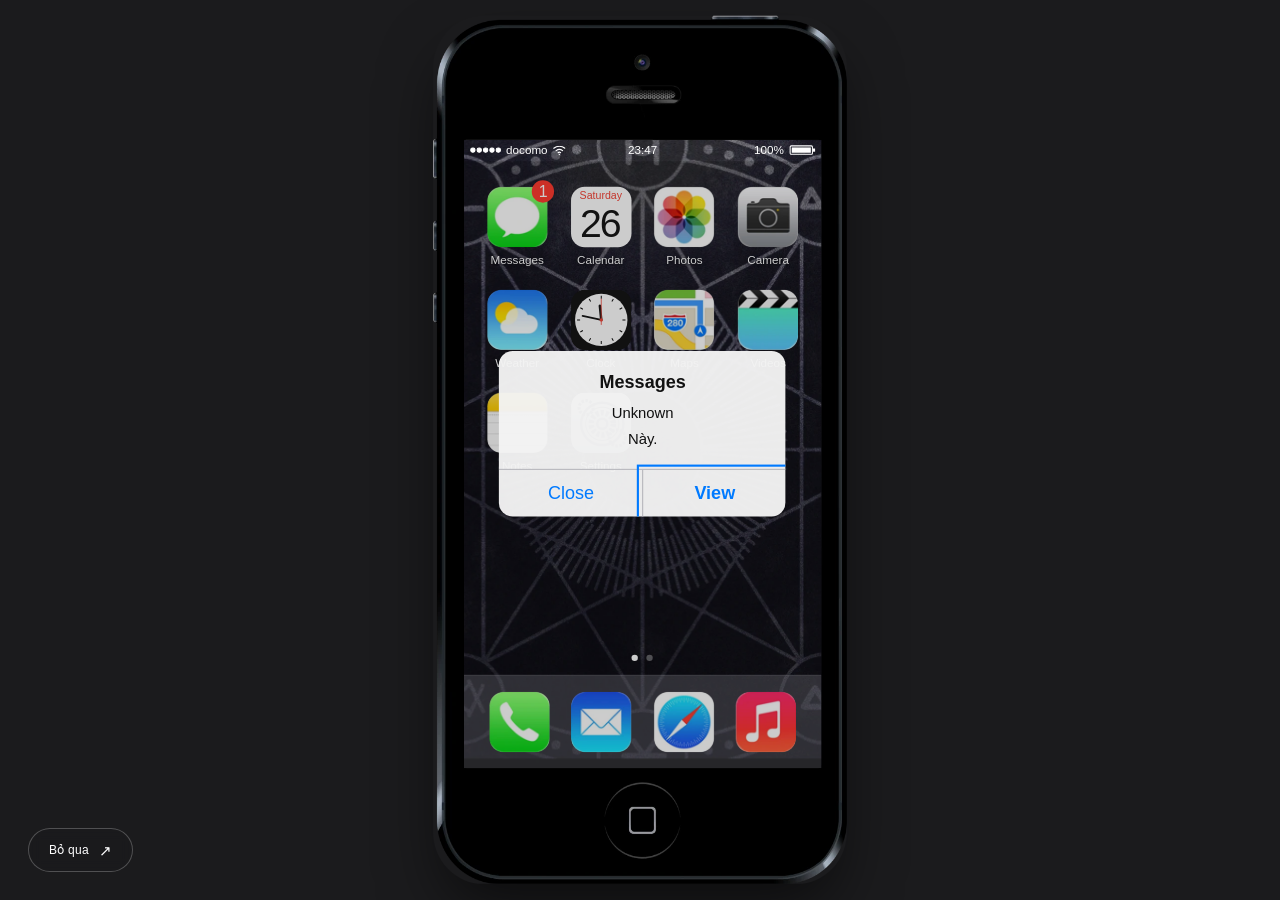
<file: YenHoiMaNuCuocHenTranThe/index.html>
<!doctype html>
<html lang="vi">
<head>
<meta charset="utf-8">
<meta name="viewport" content="width=device-width,initial-scale=1,viewport-fit=cover">
<title>Yến Hội Ma Nữ: Cuộc Hẹn Trần Thế — Off-Fan Screening 2026</title>
<meta name="description" content="Yến Hội Ma Nữ: Cuộc Hẹn Trần Thế. Sự kiện Off-Fan Screening Madoka Magica, 12/12/2026 tại TP. Hồ Chí Minh và Hà Nội. Khám phá điểm hẹn và các hạng vé.">
<meta name="author" content="World Simp And Friends x Madoka Magica VN Fanpage">
<link rel="canonical" href="https://ticket.worldsimp.com/YenHoiMaNuCuocHenTranThe">

<!-- ======= Open Graph / Facebook ======= -->
<meta property="og:type" content="website">
<meta property="og:url" content="https://ticket.worldsimp.com/YenHoiMaNuCuocHenTranThe">
<meta property="og:title" content="Yến Hội Ma Nữ: Cuộc Hẹn Trần Thế — Off-Fan Screening 2026">
<meta property="og:description" content="Sự kiện Off-Fan Screening Madoka Magica, 12/12/2026 tại TP. Hồ Chí Minh và Hà Nội. Một lời mời dành cho cậu.">
<meta property="og:image" content="https://ticket.worldsimp.com/YenHoiMaNuCuocHenTranThe/assets/Banner_16x9.jpg">
<meta property="og:image:secure_url" content="https://ticket.worldsimp.com/YenHoiMaNuCuocHenTranThe/assets/Banner_16x9.jpg">
<meta property="og:image:type" content="image/jpeg">
<meta property="og:image:width" content="1920">
<meta property="og:image:height" content="1080">
<meta property="og:image:alt" content="Yến Hội Ma Nữ: Cuộc Hẹn Trần Thế — banner sự kiện">
<meta property="og:locale" content="vi_VN">
<meta property="og:site_name" content="Yến Hội Ma Nữ">

<!-- ======= Twitter Card ======= -->
<meta name="twitter:card" content="summary_large_image">
<meta name="twitter:title" content="Yến Hội Ma Nữ: Cuộc Hẹn Trần Thế — Off-Fan Screening 2026">
<meta name="twitter:description" content="Sự kiện Off-Fan Screening Madoka Magica, 12/12/2026 tại TP. Hồ Chí Minh và Hà Nội. Một lời mời dành cho cậu.">
<meta name="twitter:image" content="https://ticket.worldsimp.com/YenHoiMaNuCuocHenTranThe/assets/Banner_16x9.jpg">
<meta name="twitter:image:alt" content="Yến Hội Ma Nữ: Cuộc Hẹn Trần Thế — banner sự kiện">

<meta name="theme-color" content="#5c3d58">

<link rel="icon" href="assets/favicon_io/favicon.ico" sizes="32x32">
<link rel="icon" type="image/png" sizes="16x16" href="assets/favicon_io/favicon-16x16.png">
<link rel="icon" type="image/png" sizes="32x32" href="assets/favicon_io/favicon-32x32.png">
<link rel="icon" type="image/png" sizes="192x192" href="assets/favicon_io/favicon-192x192.png">
<link rel="apple-touch-icon" href="assets/favicon_io/apple-touch-icon.png">
<link rel="manifest" href="assets/favicon_io/site.webmanifest">

<link rel="preconnect" href="https://fonts.googleapis.com">
<link rel="preconnect" href="https://fonts.gstatic.com" crossorigin>
<link href="https://fonts.googleapis.com/css2?family=Be+Vietnam+Pro:wght@400;500;600;700&amp;family=Cormorant+Garamond:ital,wght@0,400;0,500;0,600;1,400;1,500;1,600&amp;family=Libre+Bodoni:ital,wght@0,500;1,500&amp;display=swap" rel="stylesheet">
<link rel="stylesheet" href="phone.css?v=20261111-skip-corner">
<link rel="stylesheet" href="photos.css?v=20261026-trio2">
<link rel="stylesheet" href="landing.css?v=20261106-story1">
<link rel="stylesheet" href="postlude.css?v=20261121-booking-buttons">
<link rel="stylesheet" href="souvenirs.css?v=20261121-gift-showcase">
<link rel="stylesheet" href="typography.css?v=20261111-credits-party">
<link rel="stylesheet" href="hero-depth.css?v=20261106-2">
</head>
<body>
<!-- Inline SVG sprite: <use> referencing external files silently renders empty on file:// and in Safari. -->
<svg xmlns="http://www.w3.org/2000/svg" style="position:absolute;width:0;height:0;overflow:hidden" aria-hidden="true" focusable="false">
  <defs>
    <symbol id="camera" viewBox="0 0 24 24"><path fill="currentColor" d="M8 5 6.7 7H4a2 2 0 0 0-2 2v10a2 2 0 0 0 2 2h16a2 2 0 0 0 2-2V9a2 2 0 0 0-2-2h-2.7L16 5H8Z"/><circle cx="12" cy="13.5" r="4.1" fill="none" stroke="#f7f7f7" stroke-width="1.5"/><circle cx="19" cy="9.5" r=".8" fill="#f7f7f7"/></symbol>
    <symbol id="settings" viewBox="0 0 60 60"><defs><linearGradient id="metal" x2="0" y2="1"><stop stop-color="#e7e9ea"/><stop offset="1" stop-color="#a8adb2"/></linearGradient></defs><rect width="60" height="60" rx="13" fill="url(#metal)"/><g fill="none" stroke="#646970"><circle cx="31" cy="31" r="21" stroke-width="2.5"/><circle cx="31" cy="31" r="16.5" stroke-width="1"/><circle cx="31" cy="31" r="11" stroke-width="5.5" stroke-dasharray="3 2"/><circle cx="31" cy="31" r="5" stroke-width="2.5"/><circle cx="15" cy="15" r="7" stroke-width="3" stroke-dasharray="2.5 1.5"/><circle cx="46" cy="45" r="8" stroke-width="3" stroke-dasharray="2.5 1.5"/></g></symbol>
    <symbol id="clock" viewBox="0 0 60 60"><rect width="60" height="60" rx="13" fill="#151515"/><circle cx="30" cy="30" r="26" fill="#fff"/><g fill="none" stroke="#111" stroke-width="1"><path d="M30 6v3m0 42v3M6 30h3m42 0h3M18 9.2l1.5 2.6m21 36.4 1.5 2.6M9.2 18l2.6 1.5m36.4 21 2.6 1.5M9.2 42l2.6-1.5m36.4-21 2.6-1.5M18 50.8l1.5-2.6m21-36.4L42 9.2"/></g><g stroke="#171717" stroke-linecap="round"><path d="M30 30 28.6 16" stroke-width="2.5"/><path d="M30 30 11.5 26" stroke-width="1.8"/></g><path d="M30 35V9" stroke="#ed493d" stroke-width=".8"/><circle cx="30" cy="30" r="1.7" fill="#ed493d"/></symbol>
    <symbol id="wifi" viewBox="0 0 16 12"><g fill="none" stroke="currentColor" stroke-width="1.5" stroke-linecap="round"><path d="M1 3a11 11 0 0 1 14 0M4 6a6.5 6.5 0 0 1 8 0M6.5 8.5a2.3 2.3 0 0 1 3 0"/></g><circle cx="8" cy="11" r=".9" fill="currentColor"/></symbol>
  </defs>
</svg>
<!-- iOS 7 prologue: live controls with artwork derived from the supplied design SVGs. -->
<main class="stage">
  <section class="invitation" id="reveal" data-tier="standard" aria-label="Yến Hội Ma Nữ — Lời mời" hidden inert>
    <div class="invitation-opening" aria-hidden="true"><div class="opening-leaf opening-leaf-left"></div><div class="opening-leaf opening-leaf-right"></div><div class="opening-seam"></div><span class="opening-mark">招待状</span></div>
    <section class="invitation-hero" id="invitation-hero" aria-labelledby="event-title">
      <div class="hero-architecture" aria-hidden="true"></div>
      <div class="hero-vertical-rule" aria-hidden="true"></div>
      <div class="hero-scene" aria-hidden="true"><img class="hero-characters" src="assets/web/characters-2x.webp" srcset="assets/web/characters.webp 1500w, assets/web/characters-2x.webp 2200w" sizes="(max-width:760px) 115vw, 50vw" alt="" width="2200" height="2637" fetchpriority="high"><img class="hero-feather feather-one" src="assets/web/feather.webp" alt="" width="181" height="110"><img class="hero-feather feather-two" src="assets/web/feather.webp" alt="" width="181" height="110"><img class="hero-feather feather-near" src="assets/web/feather.webp" alt="" width="181" height="110"></div>
      <div class="hero-copy">
        <p class="invitation-eyebrow"><span class="little-star" aria-hidden="true">✦</span> MỘT LỜI MỜI DÀNH CHO CẬU</p>
        <h1 id="event-title"><img src="assets/web/event-logo.webp" alt="Yến Hội Ma Nữ: Cuộc Hẹn Trần Thế" width="1300" height="376" fetchpriority="high"></h1>
        <div class="hero-film">
          <span class="hero-film-kicker">Off-Fan Screening</span>
          <p class="hero-film-title">Phim Điện Ảnh Ma Pháp Thiếu Nữ Madoka Magica</p>
          <p class="hero-film-release">-Đêm Walpurgis Xoay Chuyển-</p>
        </div>
        <div class="hero-countdown" id="hero-countdown" aria-label="Đếm ngược đến ngày sự kiện">
          <span class="hero-countdown-caption" aria-hidden="true"><span>Đếm ngược đến ngày hẹn</span></span>
          <div class="hero-countdown-track">
            <div class="hero-countdown-unit"><span class="hero-countdown-value" data-cd="days">--</span><span class="hero-countdown-label">Ngày</span></div>
            <div class="hero-countdown-unit"><span class="hero-countdown-value" data-cd="hours">--</span><span class="hero-countdown-label">Giờ</span></div>
            <div class="hero-countdown-unit"><span class="hero-countdown-value" data-cd="minutes">--</span><span class="hero-countdown-label">Phút</span></div>
            <div class="hero-countdown-unit"><span class="hero-countdown-value" data-cd="seconds">--</span><span class="hero-countdown-label">Giây</span></div>
          </div>
        </div>
      </div>
      <div class="hero-dateline">
        <span class="hero-dateline-mark" aria-hidden="true">✦</span>
        <time class="hero-dateline-date" datetime="2026-12-12">12<span>/</span>12<span>/</span>2026</time>
        <span class="hero-dateline-rule" aria-hidden="true"></span>
        <div class="hero-dateline-meta">
          <span class="hero-dateline-weekday">Thứ Bảy</span>
          <span class="hero-dateline-clock">16:30–20:30</span>
        </div>
      </div>
    </section>

    <div class="paper-journey">
    <section class="programme-section" id="rendezvous" aria-labelledby="rendezvous-title" data-desktop-scene>
      <div class="programme-stage">
        <div class="programme-heading"><div><span class="chapter-label">01 / CHƯƠNG TRÌNH CUỘC HẸN</span><h2 id="rendezvous-title">Một ngày.<br><em>Hai điểm hẹn.</em></h2></div><p>Chọn nơi cậu sẽ đến.<br> Đặt vé cho cuộc hẹn của cậu.</p></div>
        <div class="programme-folio" role="group" aria-label="Các điểm hẹn của sự kiện">
          <article class="programme-leaf destination-leaf destination-hcm"><div class="destination-face"><span class="destination-index">01 — MIỀN NAM</span><h3>TP. Hồ Chí Minh<span aria-hidden="true">.</span></h3><div class="destination-venue"><span>RẠP CHIẾU</span><h4>Lotte Cinema Gò Vấp (SUPER PLEX)</h4><p>242 Đ. Nguyễn Văn Lượng,<br>Gò Vấp, TP. Hồ Chí Minh</p></div><a class="destination-map" href="https://maps.app.goo.gl/3fsyhKjvWagtwSQC6" target="_blank" rel="noopener noreferrer" aria-label="Xem đường đến Lotte Cinema Gò Vấp SUPER PLEX">Xem đường đến rạp <span aria-hidden="true">↗</span></a><a class="destination-choice" href="https://buy.worldsimp.com/events/yen-hoi-ma-nu-tphcm-2026" target="_blank" rel="noopener noreferrer" aria-label="Đặt vé tại TP. Hồ Chí Minh"><span>Đặt vé TP. Hồ Chí Minh</span><span aria-hidden="true">↗</span></a></div><div class="destination-cover" aria-hidden="true"><span class="cover-eyebrow">YẾN HỘI MA NỮ</span><span class="cover-ornament">✦</span><span class="cover-title">Cuộc Hẹn<br><em>Trần Thế</em></span><span class="cover-date">12.12.2026</span><span class="cover-caption">MỘT LỜI MỜI DÀNH CHO CẬU</span></div></article>
          <div class="programme-leaf calendar-leaf"><span class="calendar-caption">THỨ BẢY · THÁNG 12</span><div class="programme-day">12<span class="calendar-star" aria-hidden="true">✦</span></div><span class="programme-year">2 0 2 6</span><div class="programme-hours"><b>16:30</b><span aria-hidden="true">—</span><b>20:30</b></div><p>Sự kiện Off-Fan Screening<br>dành cho cộng đồng Madoka Magica Việt Nam</p><div class="programme-notation"><span>HAI ĐIỂM HẸN</span><strong>TP. Hồ Chí Minh · Hà Nội</strong></div><span class="calendar-fold" aria-hidden="true"></span></div>
          <article class="programme-leaf destination-leaf destination-hn"><div class="destination-face"><span class="destination-index">02 — MIỀN BẮC</span><h3>Hà Nội<span aria-hidden="true">.</span></h3><div class="destination-venue"><span>RẠP CHIẾU</span><h4>BHD Star Phạm Ngọc Thạch</h4><p>TTTM Vincom 2, Phạm Ngọc Thạch,<br>Kim Liên, TP. Hà Nội</p></div><a class="destination-map" href="https://maps.app.goo.gl/dEn4t9UMjShkJuj8A" target="_blank" rel="noopener noreferrer" aria-label="Xem đường đến BHD Star Phạm Ngọc Thạch">Xem đường đến rạp <span aria-hidden="true">↗</span></a><a class="destination-choice" href="https://buy.worldsimp.com/events/yen-hoi-ma-nu-hanoi-2026" target="_blank" rel="noopener noreferrer" aria-label="Đặt vé tại Hà Nội"><span>Đặt vé Hà Nội</span><span aria-hidden="true">↗</span></a></div><div class="destination-cover" aria-hidden="true"><span class="cover-eyebrow">YẾN HỘI MA NỮ</span><span class="cover-ornament">✦</span><span class="cover-title">Cuộc Hẹn<br><em>Trần Thế</em></span><span class="cover-date">12.12.2026</span><span class="cover-caption">MỘT LỜI MỜI DÀNH CHO CẬU</span></div></article>
        </div>
        <div class="programme-bottom"><span>YẾN HỘI MA NỮ / CUỘC HẸN TRẦN THẾ</span><span class="programme-scroll-cue">CUỘN ĐỂ MỞ LỜI MỜI <i aria-hidden="true">↓</i></span><span class="programme-ticket-cue" aria-hidden="true">CUỘN TIẾP ĐỂ CHỌN VÉ <i>↓</i></span><span>12.12.2026</span></div>
      </div>
    </section>

    <section class="ticket-salon" id="tickets" aria-labelledby="tickets-title" data-desktop-scene><div class="salon-heading"><div><span class="chapter-label">02 / HẠNG VÉ</span><h2 id="tickets-title">Chọn tấm vé <em>của cậu.</em></h2></div><div class="salon-city"><span>HAI ĐIỂM HẸN</span><strong>TP. Hồ Chí Minh · Hà Nội</strong><small>Giá vé áp dụng tại cả hai thành phố.</small></div></div><div class="admission-list">
          <article class="admission-pass pass-standard" aria-labelledby="pass-standard-title">
            <header class="pass-head">
              <span class="pass-crest" aria-hidden="true"><svg viewBox="0 0 40 54" focusable="false"><path d="M1 53V31Q1 8 20 2Q39 8 39 31V53"></path><path class="pass-crest-inner" d="M5.5 53V31Q5.5 12.5 20 7Q34.5 12.5 34.5 31V53"></path></svg><i>✦</i></span>
              <span class="pass-kicker">YHMN / STANDARD</span>
              <h3 id="pass-standard-title">Pluvia☆Magica</h3>
              <span class="pass-rule" aria-hidden="true">✦</span>
              <div class="pass-amount" data-tier-price="standard">209.000đ</div>
              <span class="pass-date">12.12.2026 · 01 người</span>
            </header>
            <div class="pass-contents">
              <div class="pass-contents-heading"><span>Trọn bộ quyền lợi</span><span>7 mục đi cùng</span></div>
              <ul class="pass-perks">
                <li><strong>Chọn vị trí ngồi khu vực Standard</strong></li>
                <li><strong>1 Vé xem phim</strong><span>Ma Pháp Thiếu Nữ Madoka Magica: Đêm Walpurgis Xoay Chuyển</span></li>
                <li><strong>1 Vé cứng lưu niệm</strong></li>
                <li><strong>1 Postcard Holy Quintet</strong><span>Random trong 3 mẫu</span></li>
                <li><strong>1 Keychain nhân vật</strong><span>Random trong 7 mẫu</span></li>
                <li><strong>1 Card bo góc</strong><span>Random trong 6 mẫu</span></li>
                <li><strong>1 Mã số may mắn GIVEAWAY</strong></li>
              </ul>
            </div>
          </article>
          <article class="admission-pass pass-vip" aria-labelledby="pass-vip-title">
            <header class="pass-head">
              <span class="pass-crest" aria-hidden="true"><svg viewBox="0 0 40 54" focusable="false"><path d="M1 53V31Q1 8 20 2Q39 8 39 31V53"></path><path class="pass-crest-inner" d="M5.5 53V31Q5.5 12.5 20 7Q34.5 12.5 34.5 31V53"></path></svg><i>✦</i></span>
              <span class="pass-kicker">YHMN / VIP</span>
              <h3 id="pass-vip-title">Vinctio☆Magica</h3>
              <span class="pass-rule" aria-hidden="true">✦</span>
              <div class="pass-amount" data-tier-price="vip">309.000đ</div>
              <span class="pass-date">12.12.2026 · 01 người</span>
            </header>
            <div class="pass-contents">
              <div class="pass-contents-heading"><span>Trọn bộ quyền lợi</span><span>11 mục đi cùng</span></div>
              <ul class="pass-perks">
                <li><strong>Chọn vị trí ngồi khu vực VIP</strong></li>
                <li><strong>1 Vé xem phim</strong><span>Ma Pháp Thiếu Nữ Madoka Magica: Đêm Walpurgis Xoay Chuyển</span></li>
                <li><strong>1 Vé cứng lưu niệm</strong></li>
                <li><strong>1 Postcard Holy Quintet</strong><span>Random trong 3 mẫu</span></li>
                <li><strong>2 Keychain nhân vật</strong><span>Tự chọn trong 7 mẫu</span></li>
                <li><strong>1 Card bo góc</strong><span>Random trong 6 mẫu</span></li>
                <li><strong>1 Artprint Key Visual</strong></li>
                <li><strong>1 Badge tròn</strong></li>
                <li><strong>1 Hand banner</strong></li>
                <li><strong>1 Shikishi Madoka</strong></li>
                <li><strong>2 Mã số may mắn GIVEAWAY</strong></li>
              </ul>
            </div>
          </article>
        </div>
    </section>

    </div>

<section class="souvenir-room invitation-section" id="ticket-package" aria-labelledby="souvenir-title">
  <div class="souvenir-heading">
    <div><span class="souvenir-eyebrow">03 / KỶ VẬT CỦA CUỘC HẸN</span><h2 id="souvenir-title">Có những điều<br><em>mang về được.</em></h2></div>
    <div class="souvenir-controls"><p>Trải bộ quà của cậu ra bàn.</p><div class="souvenir-tier-selector" role="group" aria-label="Xem bộ quà theo hạng vé"><button type="button" data-tier="standard" aria-pressed="true">STANDARD <span>209k</span></button><button type="button" data-tier="vip" aria-pressed="false">VIP <span>309k</span></button></div></div>
  </div>
  <div class="keepsake-desk" aria-label="Tám món quà kỷ niệm theo hạng vé">
    <div class="keepsake-desk-mark" aria-hidden="true"><span>YHMN</span><b>12 / 12 / 2026</b></div>
    <div class="keepsake-desk-caption" aria-hidden="true">THE THINGS<br>WE TAKE HOME.</div>

    <article class="keepsake-object keepsake-print keepsake-vip" style="--object-order:0;--object-angle:-3deg">
      <div class="keepsake-art gift-image gift-image-print" aria-hidden="true"><img src="assets/gifts/artprint-kv.webp?v=20261121" alt="" width="1062" height="1500" loading="lazy" decoding="async"></div>
      <div class="keepsake-label"><span class="keepsake-index">01</span><div><h3>1 Artprint Key Visual</h3><p>Art by LazyFox</p></div></div>
    </article>

    <article class="keepsake-object keepsake-postcard" style="--object-order:1;--object-angle:5deg">
      <div class="keepsake-art gift-image gift-image-postcard" aria-hidden="true"><img src="assets/gifts/postcard.webp?v=20261121" alt="" width="1424" height="749" loading="lazy" decoding="async"></div>
      <div class="keepsake-label"><span class="keepsake-index">02</span><div><h3>1 Postcard Holy Quintet</h3><p>Art by Avanes_D</p></div></div>
    </article>

    <article class="keepsake-object keepsake-shikishi keepsake-vip" style="--object-order:2;--object-angle:5deg">
      <div class="keepsake-art gift-image gift-image-shikishi" aria-hidden="true"><img src="assets/gifts/shikishi.webp?v=20261121" alt="" width="1000" height="1000" loading="lazy" decoding="async"></div>
      <div class="keepsake-label"><span class="keepsake-index">03</span><div><h3>1 Shikishi Madoka</h3><p>Art by Bí Bo</p></div></div>
    </article>

    <article class="keepsake-object keepsake-keychain" style="--object-order:3;--object-angle:-9deg">
      <div class="keepsake-art gift-image gift-image-keychain" aria-hidden="true"><img src="assets/gifts/keychain.webp?v=20261121" alt="" width="1006" height="803" loading="lazy" decoding="async"></div>
      <div class="keepsake-label"><span class="keepsake-index">04</span><div><h3><span data-keychain-count>1</span> Keychain nhân vật</h3><p>Art by Yux</p></div></div>
    </article>

    <article class="keepsake-object keepsake-badge keepsake-vip" style="--object-order:4;--object-angle:8deg">
      <div class="keepsake-art gift-image gift-image-badge" aria-hidden="true"><img src="assets/gifts/badge-tron.webp?v=20261121" alt="" width="1000" height="1000" loading="lazy" decoding="async"></div>
      <div class="keepsake-label"><span class="keepsake-index">05</span><div><h3>1 Badge tròn</h3><p>Art by Avanes_D</p></div></div>
    </article>

    <article class="keepsake-object keepsake-card" style="--object-order:5;--object-angle:-6deg">
      <div class="keepsake-art gift-image gift-image-card" aria-hidden="true"><img src="assets/gifts/card-bo-goc.webp?v=20261121" alt="" width="942" height="882" loading="lazy" decoding="async"></div>
      <div class="keepsake-label"><span class="keepsake-index">06</span><div><h3>1 Card bo góc</h3><p>Art by Kamie</p></div></div>
    </article>

    <article class="keepsake-object keepsake-ticket" style="--object-order:6;--object-angle:-4deg">
      <div class="keepsake-art gift-image gift-image-ticket" aria-hidden="true"><img src="assets/gifts/ticket.webp?v=20261121" alt="" width="672" height="864" loading="lazy" decoding="async"></div>
      <div class="keepsake-label"><span class="keepsake-index">07</span><div><h3>1 Vé cứng lưu niệm</h3></div></div>
    </article>

    <article class="keepsake-object keepsake-banner keepsake-vip" style="--object-order:7;--object-angle:3deg">
      <div class="keepsake-art gift-image gift-image-banner" aria-hidden="true"><img src="assets/gifts/hand-banner.webp?v=20261121" alt="" width="1000" height="376" loading="lazy" decoding="async"></div>
      <div class="keepsake-label"><span class="keepsake-index">08</span><div><h3>1 Hand banner</h3></div></div>
    </article>
  </div>
  <section class="final-invitation" aria-labelledby="final-invitation-title">
    <div class="final-invitation-heading"><h2 id="final-invitation-title">Cuộc hẹn <em>bắt đầu từ đây.</em></h2><p>12.12.2026 · 16:30–20:30</p></div>
    <div class="final-destinations">
      <a class="final-destination" href="https://buy.worldsimp.com/events/yen-hoi-ma-nu-tphcm-2026" target="_blank" rel="noopener noreferrer" aria-label="Đặt vé tại TP. Hồ Chí Minh"><span class="final-destination-main"><span class="final-destination-index">ĐIỂM HẸN MIỀN NAM</span><strong>TP. Hồ Chí Minh</strong><span>Lotte Cinema Gò Vấp (SUPER PLEX)<br>242 Đ. Nguyễn Văn Lượng, Gò Vấp</span></span><span class="final-destination-stub"><span>ĐẶT VÉ</span><span class="final-destination-arrow" aria-hidden="true">↗</span></span></a>
      <a class="final-destination" href="https://buy.worldsimp.com/events/yen-hoi-ma-nu-hanoi-2026" target="_blank" rel="noopener noreferrer" aria-label="Đặt vé tại Hà Nội"><span class="final-destination-main"><span class="final-destination-index">ĐIỂM HẸN MIỀN BẮC</span><strong>Hà Nội</strong><span>BHD Star Phạm Ngọc Thạch<br>TTTM Vincom 2, Phạm Ngọc Thạch</span></span><span class="final-destination-stub"><span>ĐẶT VÉ</span><span class="final-destination-arrow" aria-hidden="true">↗</span></span></a>
    </div>
  </section>

</section>


    <section class="closing-stage" id="community" aria-labelledby="community-title" data-desktop-scene>
      <div class="closing-shutters" aria-hidden="true"><div class="closing-shutter closing-shutter-left"></div><div class="closing-shutter closing-shutter-right"></div></div>
      <div class="closing-heading"><span class="closing-eyebrow">NHỮNG NGƯỜI TẠO NÊN CUỘC HẸN</span><h2 id="community-title">Hẹn gặp cậu<span aria-hidden="true">.</span></h2><div class="closing-date">12.12.2026 <span aria-hidden="true">✦</span></div></div>
      <div class="closing-credits" aria-label="Ban tổ chức, nhà tài trợ, đối tác truyền thông, nghệ sĩ và các đội ngũ">
        <div class="credit-group credit-group-hosts">
          <div class="credit-hosts">
            <p class="closing-role">Tổ chức</p>
            <a class="credit-avatar-link" href="https://www.facebook.com/worldsimp235" target="_blank" rel="noopener noreferrer" aria-hidden="true" tabindex="-1"><span class="credit-avatar credit-avatar-square"><img src="assets/credits/organizers/wsf.webp" alt="" width="640" height="628" loading="lazy" decoding="async"></span></a>
            <a class="credit-name-link" href="https://www.facebook.com/worldsimp235" target="_blank" rel="noopener noreferrer">World Simp And Friends</a>
            <span class="credit-join" aria-hidden="true">×</span>
            <p class="closing-role">Đồng Tổ Chức</p>
            <a class="credit-avatar-link" href="https://www.facebook.com/pmmmvn" target="_blank" rel="noopener noreferrer" aria-hidden="true" tabindex="-1"><span class="credit-avatar"><img src="assets/credits/organizers/madoka-vn.webp" alt="" width="640" height="640" loading="lazy" decoding="async"></span></a>
            <a class="credit-name-link" href="https://www.facebook.com/pmmmvn" target="_blank" rel="noopener noreferrer">Madoka Magica VN Fanpage</a>
          </div>
        </div>
        <div class="credit-group">
          <p class="credit-group-label">Nhà Tài Trợ</p>
          <ul class="credit-members">
            <li class="credit-member"><a class="credit-member-link" href="https://www.facebook.com/Box8LayLoi" target="_blank" rel="noopener noreferrer"><span class="credit-avatar"><img src="assets/credits/sponsors/box8-lay-loi.webp" alt="" width="640" height="640" loading="lazy" decoding="async"></span><span class="credit-member-name">Box8 Lầy Lội</span></a></li>
            <li class="credit-member"><a class="credit-member-link" href="https://www.facebook.com/m.figurevn" target="_blank" rel="noopener noreferrer"><span class="credit-avatar"><img src="assets/credits/sponsors/m-figure.webp" alt="" width="640" height="640" loading="lazy" decoding="async"></span><span class="credit-member-name">M Figure</span></a></li>
          </ul>
        </div>
        <div class="credit-group">
          <p class="credit-group-label">Đối Tác Truyền Thông</p>
          <ul class="credit-members">
            <li class="credit-member"><a class="credit-member-link" href="https://www.facebook.com/a4vfamily" target="_blank" rel="noopener noreferrer"><span class="credit-avatar"><img src="assets/credits/media/a4vfamily.webp" alt="" width="640" height="640" loading="lazy" decoding="async"></span><span class="credit-member-name">A4VFamily</span></a></li>
            <li class="credit-member"><a class="credit-member-link" href="https://www.facebook.com/yurineko.yrnk" target="_blank" rel="noopener noreferrer"><span class="credit-avatar"><img src="assets/credits/media/yurineko.webp" alt="" width="640" height="640" loading="lazy" decoding="async"></span><span class="credit-member-name">Yurineko</span></a></li>
            <li class="credit-member"><a class="credit-member-link" href="https://www.facebook.com/magiarecordvn" target="_blank" rel="noopener noreferrer"><span class="credit-avatar"><img src="assets/credits/media/toa-soan-enkan.webp" alt="" width="640" height="640" loading="lazy" decoding="async"></span><span class="credit-member-name">Tòa Soạn Enkan</span></a></li>
          </ul>
        </div>
        <div class="credit-group">
          <p class="credit-group-label">Key Visual &amp; Contributing Artist</p>
          <ul class="credit-members">
            <li class="credit-member"><a class="credit-member-link" href="http://x.com/lazyfox1910" target="_blank" rel="noopener noreferrer"><span class="credit-avatar"><img src="assets/credits/key-visual/lazyfox.webp" alt="" width="640" height="640" loading="lazy" decoding="async"></span><span class="credit-member-name">LazyFox</span></a></li>
            <li class="credit-member"><a class="credit-member-link" href="https://x.com/cult_of_yuri" target="_blank" rel="noopener noreferrer"><span class="credit-avatar"><img src="assets/credits/key-visual/avanes-d.webp" alt="" width="640" height="640" loading="lazy" decoding="async"></span><span class="credit-member-name">Avanes_D</span></a></li>
            <li class="credit-member"><a class="credit-member-link" href="https://www.facebook.com/ki.bo.4444" target="_blank" rel="noopener noreferrer"><span class="credit-avatar credit-avatar-plain"><img src="assets/credits/key-visual/bi-bo.webp" alt="" width="640" height="640" loading="lazy" decoding="async"></span><span class="credit-member-name">Bí Bo</span></a></li>
            <li class="credit-member"><a class="credit-member-link" href="https://www.facebook.com/p/Yux-Chiri-61579527253491/" target="_blank" rel="noopener noreferrer"><span class="credit-avatar"><img src="assets/credits/key-visual/yux.webp?v=20261121" alt="" width="640" height="640" loading="lazy" decoding="async"></span><span class="credit-member-name">Yux</span></a></li>
            <li class="credit-member"><a class="credit-member-link" href="https://www.facebook.com/kamie.dayo" target="_blank" rel="noopener noreferrer"><span class="credit-avatar"><img src="assets/credits/key-visual/kamie.webp" alt="" width="640" height="640" loading="lazy" decoding="async"></span><span class="credit-member-name">Kamie</span></a></li>
          </ul>
        </div>
        <div class="credit-group">
          <p class="credit-group-label">Design Team</p>
          <ul class="credit-members">
            <li class="credit-member"><a class="credit-member-link" href="https://www.facebook.com/itsmiyan" target="_blank" rel="noopener noreferrer"><span class="credit-avatar"><img src="assets/credits/design/miyan.webp" alt="" width="640" height="640" loading="lazy" decoding="async"></span><span class="credit-member-name">Miyan</span></a></li>
            <li class="credit-member"><a class="credit-member-link" href="https://linktr.ee/ShirohanaHikari" target="_blank" rel="noopener noreferrer"><span class="credit-avatar"><img src="assets/credits/design/hikarifonica.webp" alt="" width="640" height="640" loading="lazy" decoding="async"></span><span class="credit-member-name">Hikarifonica</span></a></li>
            <li class="credit-member"><a class="credit-member-link" href="https://www.facebook.com/bad.ajsamuel/" target="_blank" rel="noopener noreferrer"><span class="credit-avatar"><img src="assets/credits/design/ajsamuel.webp" alt="" width="640" height="640" loading="lazy" decoding="async"></span><span class="credit-member-name">AjSamuel</span></a></li>
            <li class="credit-member"><a class="credit-member-link" href="https://www.facebook.com/thieu1249" target="_blank" rel="noopener noreferrer"><span class="credit-avatar"><img src="assets/credits/design/ng-trung-co.webp" alt="" width="640" height="640" loading="lazy" decoding="async"></span><span class="credit-member-name">Ng.Trung Cổ</span></a></li>
          </ul>
        </div>
        <div class="credit-group">
          <p class="credit-group-label">Development Team</p>
          <ul class="credit-members">
            <li class="credit-member"><a class="credit-member-link" href="https://miho.worldsimp.com/" target="_blank" rel="noopener noreferrer"><span class="credit-avatar"><img src="assets/credits/development/miho.webp" alt="" width="640" height="640" loading="lazy" decoding="async"></span><span class="credit-member-name">Miho</span></a></li>
            <li class="credit-member"><a class="credit-member-link" href="https://www.facebook.com/tokisquared" target="_blank" rel="noopener noreferrer"><span class="credit-avatar"><img src="assets/credits/development/toki-squared.webp" alt="" width="640" height="640" loading="lazy" decoding="async"></span><span class="credit-member-name">(toki)²</span></a></li>
            <li class="credit-member"><a class="credit-member-link" href="https://www.facebook.com/mlgpgn" target="_blank" rel="noopener noreferrer"><span class="credit-avatar"><img src="assets/credits/development/maho.webp" alt="" width="640" height="640" loading="lazy" decoding="async"></span><span class="credit-member-name">Maho</span></a></li>
          </ul>
        </div>
        <div class="credit-group">
          <p class="credit-group-label">MC Chương Trình</p>
          <ul class="credit-members">
            <li class="credit-member"><a class="credit-member-link" href="https://solo.to/suwakonao" target="_blank" rel="noopener noreferrer"><span class="credit-avatar"><img src="assets/credits/mc/suwako-nao.webp" alt="" width="640" height="640" loading="lazy" decoding="async"></span><span class="credit-member-name">Suwako Nao</span></a></li>
            <li class="credit-member"><a class="credit-member-link" href="https://www.facebook.com/ami.nori.27080406" target="_blank" rel="noopener noreferrer"><span class="credit-avatar"><img src="assets/credits/mc/ami-nori.webp" alt="" width="640" height="640" loading="lazy" decoding="async"></span><span class="credit-member-name">Ami Nori</span></a></li>
            <li class="credit-member"><a class="credit-member-link" href="https://www.facebook.com/gianngu.131" target="_blank" rel="noopener noreferrer"><span class="credit-avatar"><img src="assets/credits/mc/elaige.webp" alt="" width="640" height="640" loading="lazy" decoding="async"></span><span class="credit-member-name">Elaige</span></a></li>
            <li class="credit-member"><a class="credit-member-link" href="https://www.facebook.com/yunyundayo" target="_blank" rel="noopener noreferrer"><span class="credit-avatar"><img src="assets/credits/mc/99yunyun.webp" alt="" width="640" height="640" loading="lazy" decoding="async"></span><span class="credit-member-name">99Yunyun</span></a></li>
          </ul>
        </div>
      </div>

      <footer class="closing-footer" id="invitation-footer">
        <div class="closing-footer-main">
          <div class="closing-footer-brand">
            <h2 class="closing-footer-title"><span class="closing-footer-title-accent">YẾN HỘI MA NỮ</span><span class="closing-footer-title-rest">CUỘC HẸN TRẦN THẾ</span></h2>
            <p>Sự kiện Off-Fan Screening 2026. Một dự án phi lợi nhuận<br>dành cho cộng đồng fan Việt Nam.</p>
          </div>
          <div class="closing-footer-social">
            <a class="closing-social-link" href="https://worldsimp.com" target="_blank" rel="noopener noreferrer" aria-label="Website World Simp And Friends — worldsimp.com">
              <svg class="closing-social-icon" width="20" height="20" style="width:20px;height:20px" viewBox="0 0 24 24" aria-hidden="true"><path d="M12 2a10 10 0 1 0 0 20 10 10 0 0 0 0-20Zm6.9 6h-2.95a15.65 15.65 0 0 0-1.38-3.56A8.03 8.03 0 0 1 18.9 8ZM12 4.04c.83 1.2 1.48 2.53 1.86 3.96h-3.72c.38-1.43 1.03-2.76 1.86-3.96ZM4.26 14A7.9 7.9 0 0 1 4 12c0-.69.1-1.36.26-2h3.38c-.08.66-.14 1.32-.14 2s.06 1.34.14 2H4.26Zm.82 2h2.95c.32 1.25.78 2.45 1.38 3.56A7.99 7.99 0 0 1 5.08 16Zm2.95-8H5.08a7.99 7.99 0 0 1 4.33-3.56A15.65 15.65 0 0 0 8.03 8ZM12 19.96c-.83-1.2-1.48-2.53-1.86-3.96h3.72c-.38 1.43-1.03 2.76-1.86 3.96ZM14.34 14H9.66c-.09-.66-.16-1.32-.16-2s.07-1.35.16-2h4.68c.09.65.16 1.32.16 2s-.07 1.34-.16 2Zm.25 5.56c.6-1.11 1.06-2.31 1.38-3.56h2.95a8.03 8.03 0 0 1-4.33 3.56ZM16.36 14c.08-.66.14-1.32.14-2s-.06-1.34-.14-2h3.38c.16.64.26 1.31.26 2s-.1 1.36-.26 2h-3.38Z"/></svg>
              <span>World Simp And Friends</span><span aria-hidden="true">↗</span>
            </a>
          </div>
        </div>
        <div class="closing-footer-bottom">
          <p>© 2026 World Simp And Friends x Madoka Magica VN Fanpage.</p>
        </div>
      </footer>
    </section>
  </section>

  <div class="phoneScale" id="phoneScale">
    <div class="phone" id="phone" data-view="home">
      <div class="screen">
        <div class="ui">
          <div class="status" id="status" aria-label="Trạng thái điện thoại">
            <div class="sl"><span class="sig" aria-hidden="true"><i></i><i></i><i></i><i></i><i></i></span><span class="net">docomo</span><svg class="wifi" viewBox="0 0 16 12" aria-hidden="true"><use href="#wifi"></use></svg><span class="airplane-indicator" id="airplaneStatus" role="img" aria-label="Chế độ máy bay" hidden><svg viewBox="0 0 24 24" aria-hidden="true"><path fill="currentColor" d="m22 15-8-5V4c0-1.1-.9-2-2-2s-2 .9-2 2v6l-8 5v2l8-2.5V20l-2 1.5V23l4-1 4 1v-1.5L14 20v-5.5l8 2.5z"/></svg></span></div>
            <time class="statusClock" id="sysClock">23:47</time>
            <div class="sr"><span>100%</span><span class="bat" aria-label="Pin đầy"><b></b></span></div>
          </div>
          <button class="message-banner" id="messageBanner" type="button" aria-label="Mở tin nhắn từ Unknown" aria-live="polite" aria-atomic="true" hidden inert>
            <img src="assets/ios7/app-messages.webp" alt="" width="32" height="32">
            <span class="message-banner-copy"><strong>Unknown</strong><span id="messageBannerText"></span></span>
            <time id="messageBannerTime">23:47</time>
          </button>

          <section class="view homeView active" id="homeView" aria-label="Home screen">
            <div class="grid">
              <button class="app" type="button" data-open="line"><img class="icon" src="assets/ios7/app-messages.webp" width="57" height="57" alt="" draggable="false"><span class="app-badge" id="messagesBadge">1</span><span>Messages</span></button>
              <div class="app app-static" aria-hidden="true"><span class="icon calendarIcon"><small>Saturday</small><b>26</b></span><span>Calendar</span></div>
              <button class="app" type="button" data-open="album"><img class="icon" src="assets/ios7/app-photos.webp" width="57" height="57" alt="" draggable="false"><span>Photos</span></button>
              <div class="app app-static" aria-hidden="true"><img class="icon" src="assets/ios7/app-camera.webp" width="57" height="57" alt="" draggable="false"><span>Camera</span></div>
              <div class="app app-static" aria-hidden="true"><img class="icon" src="assets/ios7/app-weather.webp" width="57" height="57" alt="" draggable="false"><span>Weather</span></div>
              <div class="app app-static" aria-hidden="true"><svg class="icon" viewBox="0 0 60 60" aria-hidden="true"><use href="#clock"></use></svg><span>Clock</span></div>
              <div class="app app-static" aria-hidden="true"><img class="icon" src="assets/ios7/app-maps.webp" width="57" height="57" alt="" draggable="false"><span>Maps</span></div>
              <div class="app app-static" aria-hidden="true"><img class="icon" src="assets/ios7/app-videos.webp" width="57" height="57" alt="" draggable="false"><span>Videos</span></div>
              <div class="app app-static" aria-hidden="true"><img class="icon" src="assets/ios7/app-notes.webp" width="57" height="57" alt="" draggable="false"><span>Notes</span></div>
              <button class="app" type="button" data-open="settings"><svg class="icon" viewBox="0 0 60 60" aria-hidden="true"><use href="#settings"></use></svg><span>Settings</span></button>
            </div>
            <div class="page-dots" aria-hidden="true"><i></i><i></i></div>
            <div class="dock" aria-hidden="true"><img class="icon" src="assets/ios7/app-phone.webp" width="57" height="57" alt="" draggable="false"><img class="icon" src="assets/ios7/app-mail.webp" width="57" height="57" alt="" draggable="false"><img class="icon" src="assets/ios7/app-safari.webp" width="57" height="57" alt="" draggable="false"><img class="icon" src="assets/ios7/app-music.webp" width="57" height="57" alt="" draggable="false"></div>
            <div class="popup" id="popup" role="alertdialog" aria-labelledby="notification-title" aria-describedby="notification-body">
              <div class="popupHead" id="notification-title">Messages</div>
              <div class="popupBody" id="notification-body"><strong>Unknown</strong>Này.</div>
              <div class="popupActions"><button class="oldBtn" id="closePopup" type="button">Close</button><button class="oldBtn primary" id="viewPopup" type="button">View</button></div>
            </div>
          </section>

          <section class="view lineView" id="lineView" aria-label="iMessage — Unknown">
            <header class="topbar">
              <button class="topBtn topBack" id="lineBack" type="button" aria-label="Quay về Home">Messages</button>
              <div class="chatTitle">Unknown</div>
              <button class="topBtn" id="menuBtn" type="button" aria-expanded="false" aria-controls="menu">Contact</button>
            </header>
            <div class="scroll" id="scroll" role="log" aria-label="Cuộc trò chuyện với Unknown" aria-live="polite" aria-relevant="additions text">
              <div class="dateChip">iMessage<br><b>Saturday</b> 23:47</div>
              <div class="row them"><div class="bw"><div class="bubble">Này.</div></div><div class="stamp">23:47</div></div>
              <div class="row them"><div class="bw"><div class="bubble">Cậu có tin vào một chiếc điện thoại có thể thực hiện điều ước không?</div></div><div class="stamp">23:47</div></div>
              <div id="dynamic"></div>
            </div>
            <div class="choices show" id="choices" role="group" aria-label="Chọn câu trả lời">
              <button class="choice" data-answer="who" type="button">Cậu là ai?</button>
              <button class="choice" data-answer="wrong" type="button">Điện thoại gì?</button>
            </div>
            <footer class="composer" aria-label="iMessage">
              <svg class="composer-camera" viewBox="0 0 24 24" aria-hidden="true"><use href="#camera"></use></svg>
              <input class="input" aria-label="iMessage" placeholder="iMessage" readonly tabindex="-1">
              <button class="send" type="button" disabled>Send</button>
            </footer>
            <button class="contact-backdrop" id="contactBackdrop" type="button" aria-label="Đóng Contact" hidden></button>
            <div class="menu" id="menu" role="group" aria-label="Contact"><button id="profileBtn" type="button">Profile</button><button id="blockBtn" type="button">Block</button><button id="closeContact" type="button">Cancel</button></div>
            <div class="toast" id="toast" role="status">ユーザーが見つかりません</div>
            <div class="who" id="whoFlash" aria-hidden="true">WHO AM I?</div>
            <div class="dialogMask" id="dialogMask"><div class="dialog" role="alertdialog" aria-labelledby="block-title"><h3 id="block-title">Block user</h3><p>このユーザーをブロックしますか？<small class="dialogTranslation">Chặn người dùng này?</small></p><div class="da"><button class="oldBtn" id="cancelBlock" type="button">Cancel</button><button class="oldBtn primary" id="confirmBlock" type="button">OK</button></div></div></div>
          </section>

          <section class="view recentsView" id="recentsView" aria-label="App Switcher">
            <div class="recentsTitle">App Switcher</div>
            <div class="switcher-cards">
              <button class="card" data-open="line" type="button"><span class="cardPreview linePrev" aria-hidden="true"></span><span class="cardText"><img src="assets/ios7/app-messages.webp" width="29" height="29" alt=""><strong>Messages</strong></span></button>
              <button class="card" data-open="album" type="button"><span class="cardPreview albumPrev" aria-hidden="true"></span><span class="cardText"><img src="assets/ios7/app-photos.webp" width="29" height="29" alt=""><strong>Photos</strong></span></button>
              <button class="card" data-open="settings" type="button"><span class="cardPreview settingsPrev" aria-hidden="true"></span><span class="cardText"><svg viewBox="0 0 60 60" aria-hidden="true"><use href="#settings"></use></svg><strong>Settings</strong></span></button>
              <button class="card voidCard" id="voidCard" type="button" aria-label="Ứng dụng không xác định"><span class="cardPreview" aria-hidden="true"></span><span class="cardText" aria-hidden="true">&nbsp;</span></button>
            </div>
          </section>

          <section class="view albumView" id="albumView" aria-label="Photos">
            <div class="photos-background" id="photosBackground">
              <header class="appHeader"><button class="ios-back" type="button" data-phone-back="home">Home</button><strong id="photosTitle">Camera Roll</strong><button class="photos-albums-toggle" id="photosAlbumsToggle" type="button" disabled>Albums</button></header>
              <div class="photo-library" id="photoLibrary">
                <p class="photos-status" id="photosStatus" role="status">Đang mở thư viện…</p>
                <div class="albumGrid" id="photoGrid">
                  <button class="photo secretPhoto" id="secretPhoto" type="button" aria-label="Mở IMG_1026.JPG"><span class="fname">IMG_1026.JPG</span></button>
                </div>
                <p class="photos-count" id="photosCount" aria-live="polite"></p>
              </div>
              <div class="photos-albums" id="photosAlbums" hidden></div>
            </div>
            <div class="viewer" id="viewer" role="dialog" aria-label="Xem ảnh" hidden inert>
              <div class="viewerTop"><button class="ios-back" id="photoClose" type="button">Photos</button><strong id="photoName"></strong><button id="photoInfoToggle" type="button" aria-expanded="false" aria-controls="photoDetails">Info</button></div>
              <div class="viewerImage" id="photoStage">
                <div class="photo-secret" id="photoSecret" hidden><div class="photo-secret-art" role="img" aria-label="Một khe sáng giữa những mái vòm — ảnh chụp lúc 23:48"></div></div>
                <p class="photos-status" id="photoLoading" role="status" hidden>Đang mở ảnh…</p>
              </div>
              <div class="photo-details" id="photoDetails" hidden><p id="photoDimensions"></p><a id="photoOriginal" target="_blank" rel="noopener noreferrer">Ảnh gốc ↗</a></div>
              <div class="viewerMeta">
                <button id="photoPrev" type="button" aria-label="Ảnh trước">‹</button>
                <span id="photoPosition" aria-live="polite"></span>
                <button class="photo-zoom" id="photoZoom" type="button" aria-label="Phóng to ảnh" aria-pressed="false">2×</button>
                <button id="photoBackdrop" type="button" aria-label="Đổi nền sáng hoặc tối" title="Đổi nền ảnh">◐</button>
                <button id="photoNext" type="button" aria-label="Ảnh tiếp theo">›</button>
              </div>
            </div>
          </section>

          <section class="view settingsView" id="settingsView" aria-label="Settings">
            <header class="appHeader"><button class="ios-back" type="button" data-phone-back="home">Home</button><strong>Settings</strong><span></span></header>
            <div class="settings-list">
              <button class="settingRow airplane-setting" id="airplaneToggle" type="button" role="switch" aria-checked="false" aria-label="Chế độ máy bay"><strong>Airplane Mode</strong><span class="ios-switch" aria-hidden="true"></span></button>
              <div class="settingRow"><strong>Wi-Fi</strong><span id="wifiState">On</span></div>
              <div class="settingRow"><strong>Sounds</strong><span>Default</span></div>
              <button class="settingRow" id="aboutRow" type="button"><strong>About</strong><span class="chevron" aria-hidden="true">›</span></button>
            </div>
            <p class="network-note" id="networkNote" role="status" hidden>Không có kết nối mạng.</p>
          </section>
          <section class="view aboutView" id="aboutView" aria-label="About">
            <header class="appHeader"><button class="ios-back" type="button" data-phone-back="settings">Settings</button><strong>About</strong><span></span></header>
            <div class="aboutList">
              <div class="aboutRow"><small>Version</small><div>7.0</div></div>
              <div class="aboutRow"><small>Model</small><div id="modelNumber">iPhone 5</div></div>
              <div class="aboutRow"><small>Build</small><div id="buildNumber">11A465</div></div>
            </div>
          </section>

          <button class="assistive-trigger" id="assistiveToggle" type="button" aria-label="AssistiveTouch — Home và App Switcher" aria-expanded="false" aria-controls="systemMenu"></button>
          <nav class="system-menu" id="systemMenu" aria-label="AssistiveTouch" hidden>
            <button id="navBack" type="button"><span class="system-symbol" aria-hidden="true">‹</span>Back</button>
            <button id="touchHome" type="button"><span class="system-symbol" aria-hidden="true">□</span>Home</button>
            <button id="navRecent" type="button"><span class="system-symbol" aria-hidden="true">▯▯</span>App Switcher</button>
          </nav>
          <div class="black" id="black"></div>
        </div>
      </div>
      <button class="iphoneHome" id="navHome" type="button" aria-label="Home — nhấn hai lần để mở App Switcher" title="Home · Double-click for App Switcher"></button>
    </div>
  </div>
  <div class="phone-transition" id="phoneTransition" aria-hidden="true"></div>
  <button class="prologue-skip" id="prologueSkip" type="button" aria-label="Bỏ qua phần điện thoại, mở lời mời">Bỏ qua <span aria-hidden="true">↗</span></button>
  </main>

<script src="phone.js?v=20261106-story1"></script>
<script src="photos.js?v=20261026-trio2"></script>
<script src="landing.js?v=20261120-ticket-prices"></script>
<script src="hero-depth.js?v=20261106-2"></script>
<script src="postlude.js?v=20261106-story1"></script>
<script>
(function(){
  var target = new Date('2026-12-12T16:30:00+07:00').getTime();
  var root = document.getElementById('hero-countdown');
  if(!root) return;
  var cells = ['days','hours','minutes','seconds'].map(function(name){ return root.querySelector('[data-cd="'+name+'"]'); });
  var timer = 0, visible = false;
  function tick(){
    var diff = Math.max(0, target - Date.now());
    var values = [Math.floor(diff/86400000),Math.floor(diff%86400000/3600000),Math.floor(diff%3600000/60000),Math.floor(diff%60000/1000)];
    cells.forEach(function(cell,i){
      var text = String(values[i]).padStart(2,'0');
      if(cell && cell.textContent !== text) cell.textContent = text;
    });
    return diff > 0;
  }
  function schedule(){
    clearTimeout(timer);
    if(document.hidden || !visible) return;
    if(tick()) timer = setTimeout(schedule, 1010 - Date.now()%1000);
  }
  tick();
  if('IntersectionObserver' in window){
    new IntersectionObserver(function(entries){ visible = entries[0].isIntersecting; schedule(); }).observe(root);
  }else{ visible = true; schedule(); }
  document.addEventListener('visibilitychange',schedule);
})();
</script>
</body>
</html>
</file>
<file: YenHoiMaNuCuocHenTranThe/phone.css>
/* iOS 7 prologue. Artwork comes from the supplied SVGs; controls remain live HTML. */
*{box-sizing:border-box}
html,body{margin:0;width:100%;height:100%;overflow:hidden;background:#1b1b1d}
body{font-family:Arial,Helvetica,sans-serif;color:#111}
:root{--ow:390px;--oh:818.26px;--ios-blue:#007aff;--ios-line:#c8c7cc;--ios-font:"Helvetica Neue",Helvetica,Arial,sans-serif}
.stage{position:relative;width:100%;height:100vh;height:100dvh;overflow:hidden;background:#1b1b1d}
.phoneScale{position:absolute;left:50%;top:50%;width:var(--ow);height:var(--oh);transform:translate(-50%,-50%);transform-origin:center;z-index:5;transition:opacity 300ms ease-out}
.phoneScale.gone{opacity:0;pointer-events:none}
.phone{position:absolute;inset:0;background:url("assets/ios7/iphone-frame.webp") center/100% 100% no-repeat;border-radius:12%/6%;box-shadow:0 28px 60px -12px #0009;font-family:var(--ios-font);-webkit-font-smoothing:antialiased}
.phone button,.phone input{font:inherit}
.phone button{cursor:pointer;-webkit-tap-highlight-color:transparent}
.phone button:focus-visible{outline:2px solid var(--ios-blue);outline-offset:3px}
.phone button:disabled{cursor:default}
.phone button svg,.phone svg.icon{display:block}
.phone .screen{position:absolute;left:7.516%;top:14.264%;width:86.251%;height:72.346%;overflow:hidden;background:#000}
.phone .ui{position:absolute;inset:0;background:#151620 url("assets/ios7/wallpaper.webp") center/cover;--status-height:20px;--composer-height:44px}
.phone .iphoneHome{position:absolute;left:50.7%;top:92.6%;width:15%;height:7.15%;transform:translate(-50%,-50%);border:0;border-radius:50%;background:transparent}
.phone .iphoneHome:active{background:#ffffff0b}
.phone.vibrate{animation:phone-buzz 120ms linear 4}
@keyframes phone-buzz{25%{transform:translateX(-1.5px)}75%{transform:translateX(1.5px)}}

/* Twenty-point status bar, then a forty-four-point navigation bar. */
.phone .status{position:absolute;inset:0 0 auto;height:var(--status-height);padding:0 6px;z-index:80;display:grid;grid-template-columns:1fr auto 1fr;align-items:center;color:#111;background:#f7f7f7;font-size:11px;line-height:1;white-space:nowrap}
.phone .sl,.phone .sr{display:flex;align-items:center;gap:5px;min-width:0}
.phone .sr{justify-content:flex-end}
.phone .statusClock{font-weight:500;font-variant-numeric:tabular-nums}
.phone .sig{display:flex;gap:1.5px}
.phone .sig i{width:4.5px;height:4.5px;border:1px solid currentColor;border-radius:50%;background:currentColor}
.phone .wifi{width:12px;height:10px}
.phone .airplane-indicator{display:flex;align-items:center}
.phone .airplane-indicator svg{width:13px;height:13px;transform:rotate(90deg)}
.phone .airplane-indicator[hidden]{display:none}
.phone .status.airplane-mode :is(.sig,.net,.wifi){display:none}
.phone .bat{position:relative;width:22px;height:9px;border:1px solid currentColor;border-radius:1.5px;padding:1px;margin-right:2px}
.phone .bat:after{content:"";position:absolute;right:-3px;top:2px;width:1.5px;height:3px;background:currentColor}
.phone .bat b{display:block;width:100%;height:100%;background:currentColor}
.phone .status.noService .sig,.phone .status.noService .wifi{display:none}
.phone .status.noService .net{font-size:0}
.phone .status.noService .net:after{content:"圏外 · Mất sóng";font-size:10px}
.phone[data-view="home"] .status,.phone[data-view="recents"] .status{background:transparent;color:#fff}
.phone .view{position:absolute;inset:var(--status-height) 0 0;display:none;background:#fff}
.phone .view.active,.phone .view.is-leaving{display:block}
.phone .topbar,.phone .appHeader{position:relative;height:44px;display:grid;grid-template-columns:1fr auto 1fr;align-items:center;padding:0 7px;border-bottom:1px solid var(--ios-line);background:#f7f7f7;color:#111;z-index:5}
.phone .topBtn,.phone .ios-back{display:flex;align-items:center;gap:4px;min-width:0;min-height:44px;padding:0;border:0;background:transparent;color:var(--ios-blue);font-size:16px;font-weight:400;text-align:left;white-space:nowrap}
.phone .topBtn:last-child{justify-content:flex-end}
.phone .ios-back:before,.phone .topBack:before{content:"";width:11px;height:19px;flex:none;background:currentColor;clip-path:polygon(75% 0,100% 12%,33% 50%,100% 88%,75% 100%,0 50%)}
.phone .chatTitle,.phone .appHeader>strong{font-size:17px;font-weight:600;text-align:center;white-space:nowrap}
/* iOS 7 kept one motion language: springs settle, and each kind of change has its own
   spring rather than one shared zoom. Curves below come from the UIKit spring the OS used
   at the time (damping near 1, a slight overshoot) and from the two Beziers Apple ships:
   ease-out (0,0,.2,1) for something entering, ease-in (0.4,0,1,1) for something leaving.
   App open runs 400ms with a zoom from the icon, navigation 350ms, and the keyboard or
   sheet 500ms, the figure the OS itself used for those. */
.phone .view.active.from-icon{transform-origin:var(--launch-origin,50% 50%);animation:ios-app-open 400ms cubic-bezier(.22,.61,.36,1) both}
@keyframes ios-app-open{
  0%{transform:scale(.46) translateY(6%);opacity:0;border-radius:26px}
  55%{opacity:1}
  100%{transform:none;opacity:1;border-radius:0}
}
/* Leaving views keep a class of their own: active is dropped at once, so a rule keyed to it
   never ran and the app vanished instead of shrinking. */
.phone .view.is-leaving.from-icon-reverse{transform-origin:var(--launch-origin,50% 50%);animation:ios-app-close 320ms cubic-bezier(.4,0,1,1) both}
@keyframes ios-app-close{
  0%{transform:none;opacity:1;border-radius:0}
  100%{transform:scale(.46) translateY(6%);opacity:0;border-radius:26px}
}
/* Right-to-left push for drilling into a list, which iOS 7 also slid rather than zoomed. */
.phone .view.active.slideInFromRight{animation:ios-push-in 350ms cubic-bezier(.22,.61,.36,1) both}
@keyframes ios-push-in{0%{transform:translateX(22%);opacity:.72}100%{transform:none;opacity:1}}
.phone .view.is-leaving.slideOutToRight{animation:ios-push-out 350ms cubic-bezier(.4,0,1,1) both}
@keyframes ios-push-out{0%{transform:none;opacity:1}100%{transform:translateX(22%);opacity:.72}}
/* The shell spring: a hair of overshoot on the way in, as the OS spring had. */
@keyframes ios-settle{0%{transform:scale(1.016)}62%{transform:scale(.998)}100%{transform:none}}
.phone .view.active.settle{animation:ios-settle 320ms cubic-bezier(.22,.61,.36,1) both}

/* SpringBoard uses the original icon artwork at its natural proportions. */
.phone .homeView{background:transparent}
.phone .grid{position:absolute;left:15px;right:15px;top:24px;display:grid;grid-template-columns:repeat(4,minmax(0,1fr));gap:21px 9px}
.phone .app{position:relative;min-width:0;margin:0;padding:0;border:0;background:none;text-align:center;color:#fff;font-size:11px;line-height:1.3;text-shadow:0 1px 3px #0009}
.phone button.app{border-radius:13px}
.phone .app-static{cursor:default}
.phone .icon{display:block;width:57px;height:57px;margin:0 auto 5px;object-fit:contain;border:0;border-radius:13px;box-shadow:none;text-shadow:none}
.phone .app>span:not(.icon){display:block;white-space:nowrap}
.phone .calendarIcon{display:flex;flex-direction:column;justify-content:center;align-items:center;background:#fff;font-weight:300;line-height:1;color:#161616;overflow:hidden}
.phone .calendarIcon small{font-size:10px;color:#f54438;font-weight:400;margin-bottom:2px}
.phone .calendarIcon b{font-size:37px;line-height:1;font-weight:200;letter-spacing:-2px;padding-right:2px}
.phone .app-badge{position:absolute;right:0;top:-6px;min-width:21px;height:21px;padding:2px 5px;border-radius:20px;background:#ff3b30;color:#fff;font-size:15px;line-height:17px;text-shadow:none}
.phone[data-unread="false"] .app-badge{display:none}
.phone .app-badge[hidden]{display:none}
.phone .page-dots{position:absolute;left:0;right:0;bottom:101px;display:flex;justify-content:center;gap:8px}
.phone .page-dots i{width:6px;height:6px;border-radius:50%;background:#ffffff59}
.phone .page-dots i:first-child{background:#fff}
.phone .dock{position:absolute;left:0;right:0;bottom:0;height:88px;display:grid;grid-template-columns:repeat(4,1fr);align-items:center;padding:8px 14px;background:#c0c0ca40;border-top:1px solid #ffffff12}
.phone .dock .icon{margin:0 auto}

/* Alert-style notifications preserve the original Close / View interaction. */
.phone .message-banner{position:absolute;top:20px;left:0;right:0;z-index:130;display:grid;grid-template-columns:32px minmax(0,1fr) auto;align-items:start;gap:10px;min-height:66px;width:100%;margin:0;padding:10px 12px;border:0;border-bottom:1px solid #b5b5ba;border-radius:0;background:#f4f4f4fa;box-shadow:0 2px 4px #0002;color:#111;text-align:left;touch-action:none}
.phone .message-banner[hidden]{display:none}
.phone .message-banner>img{width:32px;height:32px;border-radius:7px;margin-top:2px}
.phone .message-banner-copy{min-width:0}
.phone .message-banner-copy>strong{display:block;margin-bottom:3px;font-size:15px;font-weight:600;line-height:1.2}
.phone .message-banner-copy>span{display:-webkit-box;-webkit-line-clamp:2;-webkit-box-orient:vertical;overflow:hidden;font-size:13px;line-height:1.35}
.phone .message-banner>time{padding-top:2px;color:#777;font-size:11px;line-height:1.3}
.phone .homeView:has(.popup.show):after{content:"";position:absolute;inset:0;background:#0003;z-index:85}
/* An iOS 7 alert rose from below and scaled up together, then its backdrop faded in. */
.phone .popup{position:absolute;top:45%;left:50%;width:270px;max-width:calc(100% - 38px);transform:translate(-50%,-38%) scale(.86);z-index:90;opacity:0;visibility:hidden;pointer-events:none;border-radius:13px;overflow:hidden;background:#f4f4f4f5;color:#111;text-align:center;transition:opacity 150ms cubic-bezier(0,0,.2,1),transform 240ms cubic-bezier(.22,.61,.36,1),visibility 150ms}
.phone .popup.show{opacity:1;visibility:visible;pointer-events:auto;transform:translate(-50%,-50%) scale(1)}
.phone .popupHead{padding:19px 16px 0;font-size:17px;font-weight:600;line-height:1.3}
.phone .popupBody{padding:8px 18px 18px;font-size:14px;line-height:1.4}
.phone .popupBody strong{display:block;margin-bottom:5px;font-weight:500}
.phone .popupActions{display:grid;grid-template-columns:1fr 1fr;border-top:1px solid #b5b5ba}
.phone .oldBtn{min-height:44px;margin:0;padding:10px 14px;border:0;border-radius:0;background:transparent;color:var(--ios-blue);font-size:17px;font-weight:400;box-shadow:none}
.phone .popupActions .oldBtn+.oldBtn{border-left:1px solid #b5b5ba}
.phone .oldBtn.primary{font-weight:600}

/* iMessage has no per-message avatar column or LINE-style textured background. */
.phone .lineView{background:#fff}
.phone .scroll{position:absolute;inset:44px 0 var(--composer-height);padding:12px 11px 18px;overflow:auto;overscroll-behavior:contain;scrollbar-width:none;background:#fff}
.phone .scroll::-webkit-scrollbar{display:none}
.phone .dateChip{margin:0 auto 14px;text-align:center;color:#8e8e93;font-size:11px;font-weight:500;line-height:1.5}
.phone .row{display:flex;flex-direction:column;align-items:flex-start;position:relative;width:100%;margin:0 0 10px}
.phone .row.me{align-items:flex-end}
.phone .avatar{display:none}
.phone .bw{position:relative;max-width:82%;order:0}
.phone .bubble{position:relative;display:block;min-height:32px;padding:7px 12px 8px;border:0;border-radius:17px;background:#e5e5ea;color:#111;box-shadow:none;overflow-wrap:anywhere;font-size:17px;line-height:1.35}
.phone .bubble:before,.phone .bubble:after{position:absolute;bottom:0;content:"";width:15px;height:19px;pointer-events:none}
.phone .them .bubble:before{left:-6px;background:#e5e5ea;border-bottom-right-radius:13px}
.phone .them .bubble:after{left:-8px;width:8px;background:#fff;border-bottom-right-radius:11px}
.phone .me .bubble{background:var(--ios-blue);color:#fff}
.phone .me .bubble:before{right:-6px;background:var(--ios-blue);border-bottom-left-radius:13px}
.phone .me .bubble:after{right:-8px;width:8px;background:#fff;border-bottom-left-radius:11px}
.phone .bubbleTranslation{display:block;margin-top:4px;color:#66666d;font-size:12px;line-height:1.45;font-style:italic}
.phone .me .bubbleTranslation{color:#ffffffd9}
.phone .stamp{order:1;margin:3px 3px 0;color:#8e8e93;font-size:10px;line-height:1.3;text-align:right}
.phone .them .stamp:not(.anomaly){display:none}
.phone .typing{display:flex;align-items:center;justify-content:center;gap:4px;width:53px;height:32px;padding:0}
.phone .typing i{display:block;width:7px;height:7px;background:#99999f;border-radius:50%;animation:ios-typing 1100ms ease-in-out infinite}
.phone .typing i:nth-child(2){animation-delay:120ms}
.phone .typing i:nth-child(3){animation-delay:240ms}
@keyframes ios-typing{0%,70%,100%{opacity:.45}35%{opacity:1}}
.phone .composer{position:absolute;left:0;right:0;bottom:0;height:var(--composer-height);display:flex;align-items:center;gap:7px;padding:6px 8px;background:#f7f7f7;border-top:1px solid var(--ios-line)}
.phone .composer-camera{flex:none;width:26px;height:26px;color:#8e8e93}
.phone .input{flex:1;min-width:0;height:29px;padding:4px 8px;border:1px solid #c8c7cc;border-radius:6px;background:#fafafa;color:#8e8e93;font-size:15px;outline:0}
.phone .input::placeholder{color:#b4b4b8}
.phone .send{min-width:39px;height:30px;padding:0;border:0;background:none;color:#8e8e93;font-size:16px;font-weight:600}
.phone .choices{position:absolute;left:10px;right:10px;bottom:calc(var(--composer-height) + 9px);z-index:40;display:none;padding:0 12px;border:1px solid #dedee2;border-radius:12px;background:#f9f9fafc;box-shadow:0 3px 8px #00000008}
.phone .choices:before{content:"Chọn câu trả lời";display:block;padding:8px 0 5px;color:#8e8e93;font-size:11px;line-height:1.3}
.phone .choices.show{display:block}
.phone .choice{display:block;width:100%;min-height:44px;padding:11px 0;border:0;border-top:1px solid #e0e0e3;background:none;color:var(--ios-blue);text-align:left;font-size:16px;line-height:1.4}
.phone .choice:active{background:#eeeeef}
.phone .contact-backdrop{position:absolute;inset:0;z-index:99;border:0;background:#0003}
.phone .contact-backdrop[hidden]{display:none}
.phone .menu{position:absolute;left:8px;right:8px;bottom:calc(var(--composer-height) + 8px);z-index:100;display:none;border-radius:12px;background:#f4f4f4f8;overflow:hidden}
.phone .menu.show{display:block}
.phone .menu button{display:block;width:100%;min-height:48px;padding:12px 16px;border:0;border-bottom:1px solid #c8c7cc;background:none;color:var(--ios-blue);font-size:17px}
.phone .menu #blockBtn{color:#ff3b30}
.phone .menu button:last-child{border-bottom:0;font-weight:500}
.phone .toast{position:absolute;left:50%;top:45%;z-index:110;width:max-content;max-width:calc(100% - 40px);padding:13px 16px;border-radius:10px;background:#242424eb;color:#fff;transform:translate(-50%,-50%);opacity:0;visibility:hidden;pointer-events:none;font-size:13px;line-height:1.5;text-align:center;transition:opacity 180ms}
.phone .toast.show{opacity:1;visibility:visible}
.phone .dialogMask{position:absolute;inset:0;z-index:110;display:none;align-items:center;justify-content:center;background:#0005}
.phone .dialogMask.show{display:flex}
.phone .dialog{width:270px;max-width:calc(100% - 38px);overflow:hidden;border-radius:13px;background:#f4f4f4f7;text-align:center}
.phone .dialog h3{margin:0;padding:18px 12px 0;color:#111;font-size:17px;font-weight:600}
.phone .dialog p{margin:0;padding:13px 14px 18px;font-size:13px;line-height:1.5}
.phone .dialogTranslation{display:block;margin-top:4px;color:#454549;font-size:12px}
.phone .da{display:grid;grid-template-columns:1fr 1fr;border-top:1px solid #b5b5ba}
.phone .da button+button{border-left:1px solid #b5b5ba}
.phone .who{position:absolute;inset:0;z-index:120;display:grid;place-items:center;background:#000;color:#fff;font:700 24px Georgia,serif;letter-spacing:.1em;opacity:0;pointer-events:none}
.phone .who.flash{animation:ios-who 320ms steps(2,end)}
@keyframes ios-who{0%,65%,100%{opacity:0}35%{opacity:1}}

/* Existing side paths: Photos, Settings, About, and the app switcher. */
.phone .albumView{background:#fff}
.phone .albumGrid{display:grid;grid-template-columns:repeat(3,1fr);gap:2px;padding:2px 0}
.phone .photo{aspect-ratio:1;position:relative;overflow:hidden;cursor:pointer;border:0}
.phone .p1{background:linear-gradient(#7f9bb1 0 58%,#556b4d 58%)}
.phone .p2{background:linear-gradient(#b3bac2 0 45%,#595c63 45%)}
.phone .p3{background:linear-gradient(135deg,#b9a69e,#504c50)}
.phone .p4{background:linear-gradient(#667680,#252b31)}
.phone .p5{background:linear-gradient(#ae9f90,#67554e)}
.phone .p6{background:linear-gradient(#7c8794,#29313a)}
.phone .secretPhoto{display:none;background:#050607}
.phone .secretPhoto.show{display:block}
.phone .secretPhoto:before,.phone .secretPhoto:after,.phone .redEyes:before,.phone .redEyes:after{content:"";position:absolute;top:46%;width:4px;height:4px;border-radius:50%;background:#8f0e22;box-shadow:0 0 4px #8f0e22}
.phone .secretPhoto:before,.phone .redEyes:before{left:43%}
.phone .secretPhoto:after,.phone .redEyes:after{right:43%}
.phone .fname{position:absolute;bottom:3px;left:3px;color:#fff;font-size:7px;text-shadow:0 1px 2px #000}
.phone .viewer{position:absolute;inset:0;z-index:105;display:none;background:#030405}
.phone .viewer.show{display:block}
.phone .viewerTop{height:44px;display:flex;align-items:center;gap:16px;padding:0 9px;color:#fff;font-size:12px}
.phone .viewerImage{position:absolute;inset:70px 12px 66px;background:#050607}
.phone .rune{position:absolute;right:18px;bottom:18px;color:#7c7470;font:700 15px Georgia,serif;letter-spacing:.3em;opacity:.28}
.phone .viewerMeta{position:absolute;left:12px;right:12px;bottom:20px;display:flex;justify-content:space-between;color:#aaa;font-size:11px}
.phone .settingsView,.phone .aboutView{background:#efeff4}
.phone .settings-list,.phone .aboutList{margin-top:28px;border-top:1px solid var(--ios-line);border-bottom:1px solid var(--ios-line);background:#fff}
.phone .settingRow{display:flex;align-items:center;justify-content:space-between;gap:12px;width:calc(100% - 15px);min-height:46px;margin-left:15px;padding:8px 15px 8px 0;border:0;border-bottom:1px solid var(--ios-line);background:#fff;text-align:left;font-size:16px}
.phone .settingRow:last-child{border-bottom:0}
.phone .settingRow strong{font-weight:400}
.phone .settingRow span{color:#8e8e93;font-size:14px}
.phone .settingRow .chevron{font-size:24px;font-weight:300;color:#c7c7cc}
.phone .ios-switch{position:relative;flex:none;display:block;width:51px;height:31px;border:1px solid #e5e5ea;border-radius:20px;background:#fff;transition:background 180ms ease,border-color 180ms ease}
.phone .ios-switch:after{content:"";position:absolute;left:1px;top:1px;width:27px;height:27px;border-radius:50%;background:#fff;box-shadow:0 1px 3px #0004;transition:transform 180ms cubic-bezier(.22,1,.36,1)}
.phone .airplane-setting[aria-checked="true"] .ios-switch{border-color:#4cd964;background:#4cd964}
.phone .airplane-setting[aria-checked="true"] .ios-switch:after{transform:translateX(20px)}
.phone .network-note{margin:12px 15px;color:#777;font-size:13px;line-height:1.5}
.phone .network-note[hidden]{display:none}
@media(prefers-reduced-motion:reduce){.phone .ios-switch,.phone .ios-switch:after{transition:none}}
.phone .aboutRow{display:flex;align-items:center;justify-content:space-between;gap:12px;min-height:44px;margin-left:15px;padding:8px 15px 8px 0;border-bottom:1px solid var(--ios-line);font-size:15px}
.phone .aboutRow:last-child{border-bottom:0}
.phone .aboutRow small{font-size:15px}
.phone .aboutRow>div{color:#8e8e93}
.phone .recentsView{background:#1114}
.phone .recentsTitle{padding:18px 16px 0;color:#fff;font-size:13px;text-align:center}
.phone .switcher-cards{position:absolute;inset:47px 0 25px;display:flex;align-items:center;gap:18px;padding:0 52px 24px;overflow:auto;overscroll-behavior:contain;scroll-snap-type:x proximity;scrollbar-width:none}
.phone .card{position:relative;flex:0 0 218px;height:calc(100% - 28px);min-height:290px;max-height:380px;padding:0;border:0;background:none;color:#fff;scroll-snap-align:center;text-align:center}
.phone .cardPreview{position:absolute;inset:0 0 48px;background:#fff;overflow:hidden;box-shadow:0 5px 20px #0005;pointer-events:none}
.phone .cardPreview:before{content:"Unknown";display:block;height:33px;padding:12px 0 7px;background:#f7f7f7;border-bottom:1px solid var(--ios-line);color:#111;font-size:10px;text-align:center}
.phone .linePrev:after{content:"";position:absolute;top:55px;left:8px;width:114px;height:26px;border-radius:13px;background:#e5e5ea;box-shadow:56px 44px 0 -3px var(--ios-blue),0 84px 0 #e5e5ea}
.phone .albumPrev{background:repeating-linear-gradient(90deg,#7f9bb1 0 70px,#b3bac2 70px 142px,#b9a69e 142px 218px)}
.phone .albumPrev:before{content:"Photos"}
.phone .settingsPrev{background:repeating-linear-gradient(#efeff4 0 53px,#fff 53px 90px,#c8c7cc 90px 91px)}
.phone .settingsPrev:before{content:"Settings"}
.phone .cardText{position:absolute;left:0;right:0;bottom:0;display:flex;align-items:center;justify-content:center;gap:8px;height:37px;font-size:13px;pointer-events:none}
.phone .cardText img{width:29px;height:29px;border-radius:7px}
.phone .cardText strong{font-weight:400}
.phone .cardText svg{width:29px;height:29px}
.phone .voidCard{display:none}
.phone .voidCard.show{display:block}
.phone .voidCard .cardPreview{background:#000}
.phone .voidCard .cardPreview:before{display:none}

/* Physical Home on desktop; period-appropriate AssistiveTouch on a real phone. */
.phone .assistive-trigger{display:none;position:absolute;top:76px;right:5px;z-index:125;width:42px;height:42px;padding:7px;border:1px solid #ffffff20;border-radius:10px;background:#262626bd;opacity:.45;touch-action:none}
.phone .assistive-trigger:before{content:"";display:block;width:26px;height:26px;border:3px solid #fff9;border-radius:50%;background:#fff;box-shadow:inset 0 0 0 3px #777}
.phone .assistive-trigger:hover,.phone .assistive-trigger[aria-expanded="true"]{opacity:1}
.phone .system-menu{position:absolute;z-index:130;left:50%;top:50%;transform:translate(-50%,-50%);display:grid;grid-template-columns:repeat(3,1fr);gap:6px;width:280px;max-width:calc(100% - 24px);padding:20px 10px;border-radius:18px;background:#222f;box-shadow:0 0 0 1000px #0003}
.phone .system-menu[hidden]{display:none}
.phone .system-menu button{display:flex;align-items:center;flex-direction:column;justify-content:center;gap:9px;min-width:0;min-height:73px;border:0;background:none;color:#fff;font-size:12px}
.phone .system-symbol{font-size:27px;line-height:1;font-weight:300}
.phone .black{position:absolute;inset:0;z-index:150;background:#000;opacity:0;pointer-events:none;transition:opacity 180ms ease-out}
.phone .black.show{opacity:1}
.phone-transition{position:fixed;inset:0;z-index:200;opacity:0;visibility:hidden;pointer-events:none;touch-action:none;background:#000;transition:opacity 320ms ease-in-out}
.phone-transition.is-active{visibility:visible;pointer-events:auto}
.phone-transition.is-covered{opacity:1}
.phone-transition.is-releasing{transition-duration:120ms}

/* Prologue skip: outside .phoneScale so the phone transform and its fade do not touch it. */
.prologue-skip{position:fixed;left:50%;bottom:calc(18px + env(safe-area-inset-bottom,0px));transform:translateX(-50%);z-index:210;display:inline-flex;align-items:center;gap:10px;min-height:44px;padding:11px 20px;border:1px solid #ffffff3d;border-radius:999px;background:#1b1b1db3;color:#fff;font:500 12px/1 var(--ios-font);letter-spacing:.02em;backdrop-filter:blur(6px);-webkit-backdrop-filter:blur(6px);transition:opacity 260ms ease,visibility 260ms,border-color 180ms ease,background 180ms ease;cursor:pointer}
.prologue-skip:hover{border-color:#ffffff7a;background:#1b1b1dcc}
/* Pressed state answers immediately; the handoff itself stays silent for its first frames. */
.prologue-skip.is-pressed{border-color:#ffffffa8;background:#ffffff2b;transform:translateX(-50%) scale(.96)}
.prologue-skip:focus-visible{outline:2px solid #fff;outline-offset:3px}
.prologue-skip>span{font-size:15px;line-height:1}
.prologue-skip.is-hidden{opacity:0;visibility:hidden;pointer-events:none}
@media(prefers-reduced-motion:reduce){.prologue-skip{transition:none}}

/* On a desktop viewport the phone owns the centre of the stage, so the skip pill
   moves into the bottom left corner instead of resting on the phone's bezel. */
@media(min-width:601px){
  .prologue-skip{left:28px;bottom:28px;transform:none}
  .prologue-skip.is-pressed{transform:scale(.96)}
}
/* A touch screen keeps the full bleed phone, so the pill stays centred under it. */
@media(pointer:coarse){
  .prologue-skip{left:50%;bottom:calc(18px + env(safe-area-inset-bottom,0px));transform:translateX(-50%)}
  .prologue-skip.is-pressed{transform:translateX(-50%) scale(.96)}
}

@media(max-width:600px),(pointer:coarse){
 html,body{height:100%;height:100dvh}
 .phoneScale{position:fixed;inset:0;width:100%;height:100%;height:100dvh;transform:none!important}
 .phone{border-radius:0;background:#000;box-shadow:none}
 .phone .screen{inset:0;width:100%;height:100%}
 .phone .ui{--status-height:calc(20px + env(safe-area-inset-top,0px));--composer-height:calc(44px + env(safe-area-inset-bottom,0px))}
 .phone .status{padding-top:env(safe-area-inset-top,0px)}
 .phone .composer{padding-bottom:calc(6px + env(safe-area-inset-bottom,0px))}
 .phone .dock{height:calc(88px + env(safe-area-inset-bottom,0px));padding-bottom:calc(8px + env(safe-area-inset-bottom,0px))}
 .phone .page-dots{bottom:calc(101px + env(safe-area-inset-bottom,0px))}
 .phone .iphoneHome{display:none}
 .phone .assistive-trigger{display:block;top:calc(var(--status-height) + 56px)}
 .phone-transition{transition-duration:80ms}
}
@media(prefers-reduced-motion:reduce){
 .phoneScale,.phone *{animation:none!important;transition:none!important;scroll-behavior:auto!important}
 .phone .popup.show{transform:translate(-50%,-50%)}
 .phone-transition{transition:none!important}
}
</file>
<file: YenHoiMaNuCuocHenTranThe/photos.css>
/* A small Camera Roll, using the real event artwork rather than fake photo tiles. */
.phone .photos-background{position:absolute;inset:0}
/* Keep the external skip control clear of the photo viewer's own bottom toolbar. */
.stage:has(#albumView.active)>.prologue-skip{visibility:hidden;pointer-events:none}
.phone .photos-background>.appHeader{display:grid;grid-template-columns:64px minmax(0,1fr) 64px;gap:4px}
.phone .photos-background>.appHeader>strong{min-width:0;overflow:hidden;text-overflow:ellipsis}
.phone .photos-albums-toggle{min-width:64px;min-height:44px;padding:0;border:0;background:none;color:var(--ios-blue);font-size:16px;text-align:right}
.phone .photos-albums-toggle:disabled{opacity:.4}
.phone .photo-library,.phone .photos-albums{position:absolute;inset:44px 0 0;overflow:auto;overscroll-behavior:contain;scrollbar-width:none;-webkit-overflow-scrolling:touch}
.phone .photo-library::-webkit-scrollbar,.phone .photos-albums::-webkit-scrollbar{display:none}
.phone .albumGrid{grid-template-columns:repeat(4,minmax(0,1fr));gap:2px;padding:2px 0}
.phone .albumGrid .photo{display:block;width:100%;min-width:0;margin:0;padding:0;background:#e5e5ea;border-radius:0;aspect-ratio:1}
.phone .photo img{display:block;width:100%;height:100%;object-fit:contain;pointer-events:none}
.phone .photo.is-dark,.phone .photos-album-cover.is-dark{background:#303035}
.phone .albumGrid .secretPhoto{display:none;background:#050607}
.phone .albumGrid .secretPhoto.show{display:block}
.phone .albumGrid .secretPhoto{background:#ddd url("assets/web/cathedral-landscape.webp") 78% center/cover no-repeat}
.phone .albumGrid .secretPhoto:before,.phone .albumGrid .secretPhoto:after{content:none}
.phone .secretPhoto .fname{left:0;right:0;bottom:0;padding:3px 4px;background:#0009;font-size:11px;text-shadow:none}
.phone .photos-count{margin:0;padding:20px 12px 28px;color:#8e8e93;font-size:15px;text-align:center}
.phone .photos-status{margin:0;padding:28px 18px;color:#777;font-size:15px;line-height:1.5;text-align:center}
.phone .photos-status button{display:block;min-height:44px;margin:12px auto 0;padding:8px 16px;border:0;background:none;color:var(--ios-blue);font-size:16px}
.phone .photos-albums{padding:18px 15px 28px;display:grid;grid-template-columns:repeat(2,minmax(0,1fr));align-content:start;gap:22px 16px}
.phone .photos-album{min-width:0;margin:0;padding:0;border:0;background:none;color:#111;text-align:left}
.phone .photos-album-cover{display:block;aspect-ratio:1;border:1px solid #ddd;background:#e5e5ea;overflow:hidden}
.phone .photos-album-cover img{display:block;width:100%;height:100%;object-fit:contain}
.phone .photos-album strong{display:block;margin-top:9px;font-size:16px;font-weight:400;line-height:1.25}
.phone .photos-album small{display:block;margin-top:3px;color:#8e8e93;font-size:14px;line-height:1.3}
.phone .viewer{overflow:hidden;background:#000}
.phone .viewerTop{position:absolute;inset:0 0 auto;height:44px;display:grid;grid-template-columns:auto minmax(0,1fr) auto;gap:10px;padding:0 10px;color:#fff;background:#000;z-index:2}
.phone .viewerTop>strong{overflow:hidden;text-overflow:ellipsis;white-space:nowrap;font-size:13px;font-weight:400;text-align:center}
.phone .viewerTop button{min-height:44px;padding:0;border:0;background:none;color:#62a7ff;font-size:16px}
.phone .viewerTop .ios-back{min-width:66px;font-size:16px}
.phone .viewerImage{inset:44px 0 60px;overflow:hidden;background:#000;touch-action:none;user-select:none;cursor:zoom-in}
.phone .viewerImage.is-light{background:#e5e5ea}
.phone .viewerImage.is-zoomed{cursor:grab}
.phone .viewerImage.is-zoomed:active{cursor:grabbing}
.phone .viewerImage>img{display:block;width:100%;height:100%;object-fit:contain;transform-origin:center;pointer-events:none}
.phone .viewerImage>.photos-status{position:absolute;inset:50% 0 auto;transform:translateY(-50%);color:#aaa;pointer-events:none}
.phone .viewerImage.is-light>.photos-status{color:#555}
.phone .photo-secret{position:absolute;inset:0;display:flex;align-items:center;justify-content:center;background:#000}
.phone .photo-secret-art{width:100%;aspect-ratio:4/5;max-height:100%;background:#ddd url("assets/web/cathedral-landscape.webp") 78% center/cover no-repeat;filter:contrast(1.12) brightness(.84)}
.phone .photo-details{position:absolute;left:0;right:0;bottom:60px;z-index:2;padding:12px 16px;background:#171717f5;color:#ddd;font-size:13px;line-height:1.5}
.phone .photo-details p{margin:0 0 5px}
.phone .photo-details a{display:inline-flex;align-items:center;min-height:36px;color:#62a7ff;text-decoration:none}
.phone .viewer.has-info .viewerImage{bottom:154px}
.phone .viewerMeta{left:0;right:0;bottom:0;height:60px;display:flex;align-items:center;gap:2px;padding:5px 8px 11px;background:#000;color:#fff;font-size:14px;z-index:2}
.phone .viewerMeta button{flex:none;min-width:44px;min-height:44px;margin:0;padding:0;border:0;background:none;color:#62a7ff;font-size:30px;line-height:1}
.phone .viewerMeta button:disabled{color:#53535a;cursor:default}
.phone .viewerMeta .photo-zoom{font-size:17px}
.phone .viewerMeta>span{flex:1;min-width:0;text-align:center;font-variant-numeric:tabular-nums;font-size:14px}
.phone .photo:focus-visible{outline-offset:-3px}
.phone .photos-album:focus-visible{outline-offset:4px}
.phone .albumView [hidden]{display:none!important}
@media(prefers-reduced-motion:reduce){.phone .viewer,.phone .viewerImage{animation:none!important;transition:none!important}}
</file>
<file: YenHoiMaNuCuocHenTranThe/landing.css>
/* The invitation is a separate visual world after the phone prologue. */
:root{--inv-paper:#f5f1e9;--inv-ink:#39303e;--inv-muted:#766b76;--inv-line:#d6cec6;--inv-gold:#a48b5e;--inv-plum:#5c3d58;--inv-pink:#c18393;--inv-ease:cubic-bezier(.22,1,.36,1)}
html.invitation-open,body.invitation-open{height:auto;min-height:100%;overflow:visible;background:var(--inv-paper);scroll-behavior:smooth}
/* The invitation reads as one printed sheet, so the bar is hidden. Firefox needs the
   scrollbar-width property; WebKit and Blink need the pseudo element. */
html.invitation-open{scrollbar-width:none;-ms-overflow-style:none}
html.invitation-open::-webkit-scrollbar{width:0;height:0;display:none}
body.invitation-open .stage{height:auto;min-height:100svh;overflow:clip;background:var(--inv-paper)}
body.invitation-open .stage:before{display:none}
body.invitation-open .phoneScale{position:fixed;pointer-events:none}
.invitation[hidden]{display:none}
.invitation{position:relative;z-index:6;width:100%;background:var(--inv-paper);color:var(--inv-ink);isolation:isolate;overflow:clip;-webkit-font-smoothing:antialiased}
.invitation *{box-sizing:border-box}
.invitation h1,.invitation h2,.invitation h3,.invitation h4,.invitation p{margin:0}
.invitation a{color:inherit;text-decoration:none}
.invitation button{font:inherit;cursor:pointer}
.invitation button,.invitation a{-webkit-tap-highlight-color:transparent}
.invitation :focus-visible{outline:2px solid var(--inv-plum);outline-offset:5px}
.invitation img{display:block;max-width:100%;height:auto}
.invitation ::selection{background:#d8bdc9;color:#342936}
.invitation [id]{scroll-margin-top:32px}
/* A small repeated paper tile replaces the full-document blended SVG layer. */
.invitation-hero,.programme-section,.ticket-salon,.souvenir-room,.closing-stage{background-image:url("data:image/svg+xml,%3Csvg xmlns='http://www.w3.org/2000/svg' width='180' height='180' viewBox='0 0 180 180'%3E%3Cfilter id='grain'%3E%3CfeTurbulence type='fractalNoise' baseFrequency='.87' numOctaves='1' stitchTiles='stitch'/%3E%3CfeColorMatrix type='saturate' values='0'/%3E%3C/filter%3E%3Cpath fill='%23877768' filter='url(%23grain)' opacity='.025' d='M0 0h180v180H0z'/%3E%3C/svg%3E");background-size:180px 180px}
.invitation::after{content:none}
.ticket-salon,.souvenir-room,.closing-stage{contain:paint}
.invitation-nav{position:relative;z-index:20;height:100px;margin:0 5.5%;display:flex;align-items:center;gap:48px;border-bottom:1px solid var(--inv-line)}
.invitation-wordmark{font-size:11px;letter-spacing:.16em;font-weight:600;line-height:1.5}
.invitation-wordmark span{display:block;font-size:8px;letter-spacing:.22em;font-weight:400;margin-top:3px}
.invitation-nav nav{display:flex;gap:28px;margin-left:auto;font-size:11px}
.invitation-nav nav a{padding:12px 0;position:relative}
.invitation-nav nav a:after{content:"";position:absolute;left:0;bottom:8px;width:100%;height:1px;background:var(--inv-plum);transform:scaleX(0);transform-origin:left;transition:transform 200ms var(--inv-ease)}
.invitation-nav nav a:hover:after{transform:scaleX(1)}
.nav-edition{font-size:9px;letter-spacing:.15em;border-left:1px solid var(--inv-line);padding-left:36px}
.invitation-hero{position:relative;min-height:770px;height:100svh;margin:0;overflow:hidden;--hero-h:100svh}
.hero-architecture{position:absolute;inset:0 0 0 20%;background:url("assets/web/cathedral-landscape.webp") 67% center/cover no-repeat;opacity:.68;mask-image:linear-gradient(to right,transparent,#000 42%);-webkit-mask-image:linear-gradient(to right,transparent,#000 42%)}
.hero-vertical-rule{position:absolute;left:68%;top:0;bottom:0;width:1px;background:linear-gradient(var(--inv-line),transparent 85%);opacity:.55}
.hero-scene{position:absolute;top:0;right:0;width:60%;height:100%;pointer-events:none}
/* The artwork is portrait (1500x1798). It has to fit the space left of the copy on every
   aspect ratio: height alone let it grow into the text on 16:10, 5:4 and 4:3 screens.
   Both axes are bounded and the image keeps its own ratio, so it shrinks instead of
   distorting or spilling. The copy column holds the left 43-50% plus a 5-7% margin; 47vw is
   the widest setting that still clears the text at 1600x900, which is the tightest ratio
   measured. The height ceiling then lets a tall or narrow screen take the rest of its room,
   so the cast still grows where the width limit is not what binds. Both limits need
   !important to beat `.invitation img{max-width:100%;height:auto}`, whose selector outranks
   a bare class. */
.hero-characters{position:absolute;height:auto!important;width:auto!important;max-width:47vw!important;max-height:150%!important;right:-2%;bottom:-14%;transform-origin:60% 100%;filter:none}
/* Wide screens were left with two thirds of the sheet empty: the copy stopped growing at
   650px, so the same 650px block sat on a 2560 and a 3840 display. The column and the type
   steps now scale with the viewport, so the left side keeps its weight on a large monitor.
   The column is centred against the sheet rather than stretched to its full height: the four
   blocks come to about 620px, and stretching them across a 2160px column only parked the
   countdown in a band of empty sheet. Centring splits that slack above and below instead.
   The type steps key off height as well as width so the block itself grows on a tall screen. */
.hero-copy{position:relative;z-index:3;display:flex;flex-direction:column;justify-content:center;gap:clamp(18px,4.2vh,58px);min-height:100%;margin-left:clamp(5%,7.2%,8%);width:clamp(43%,36vw,50%);max-width:min(40vw,1180px);padding:clamp(48px,6vh,88px) 0 clamp(56px,7vh,104px)}
.invitation-eyebrow{display:flex;align-items:center;gap:13px;}
.little-star{font-size:20px;color:var(--inv-gold);line-height:1}
.hero-copy h1{margin:0 -9px;width:calc(100% + 18px)}
.hero-copy h1 img{width:100%;height:auto}
.hero-film{position:relative;margin-top:0}
.hero-film:before{content:"";position:absolute;left:-22px;top:1px;bottom:1px;width:1px;background:var(--inv-gold)}
.hero-film-kicker{display:flex;align-items:center;gap:11px}
.hero-film-kicker:before{content:"✦";flex:0 0 auto;font-size:.9em;line-height:1;color:var(--inv-gold)}
.hero-film-title{margin-top:14px}
.hero-film-release{margin-top:7px;color:var(--inv-gold)}
.hero-event-date{display:flex;align-items:baseline;gap:14px;margin-top:18px;padding-left:20px;flex-wrap:wrap}
.hero-event-date .hero-date{font-family:var(--inv-serif);font-size:clamp(1.5rem,2.2vw,2rem);font-weight:600;line-height:1;letter-spacing:.02em;color:var(--inv-ink)}
.hero-event-date .hero-date span{color:var(--inv-gold);margin:0 2px}
.hero-event-date .hero-time{font-size:.75rem;font-weight:600;letter-spacing:.16em;text-transform:uppercase;color:#7b696a}
.hero-countdown{display:grid;grid-template-columns:auto;justify-items:stretch;width:max-content;gap:16px;margin-top:0}
.hero-countdown-caption{display:flex;align-items:center;gap:12px;font-size:.6875rem;font-weight:600;letter-spacing:.24em;text-transform:uppercase;color:var(--inv-gold)}
.hero-countdown-caption>span{margin-right:-.24em}
.hero-countdown-caption:before,.hero-countdown-caption:after{content:"";flex:1 1 0;height:1px;background:var(--inv-gold);opacity:.55}
.hero-countdown-track{position:relative;display:flex;border:1px solid rgba(164,139,94,.5);outline:1px solid rgba(164,139,94,.2);outline-offset:4px;background:linear-gradient(180deg,rgba(92,61,88,.06),rgba(92,61,88,.01))}
.hero-countdown-unit{position:relative;width:76px;padding:15px 8px 13px;display:flex;flex-direction:column;align-items:center}
.hero-countdown-unit+.hero-countdown-unit:before{content:"";position:absolute;left:0;top:13px;bottom:13px;width:1px;background:var(--inv-line)}
.hero-countdown-unit+.hero-countdown-unit:after{content:"";position:absolute;left:0;top:50%;width:5px;height:5px;background:var(--inv-gold);transform:translate(-50%,-50%) rotate(45deg)}
.hero-countdown-value{width:100%;text-align:center;font-family:var(--inv-serif);font-size:clamp(1.9rem,1.1vw + 2.2vh,5rem);font-weight:600;line-height:1;color:var(--inv-plum);font-variant-numeric:tabular-nums;font-feature-settings:"lnum" 1,"onum" 0}
.hero-countdown-label{margin-top:10px;width:100%;padding-top:8px;border-top:1px solid rgba(164,139,94,.4);font-size:clamp(.6875rem,.14vw + .63rem,.875rem);font-weight:600;letter-spacing:.2em;text-transform:uppercase;text-align:center;color:#5d4a58}
.hero-description{margin:26px 0 26px!important;color:#635965}
.invitation-button{display:inline-flex;align-items:center;justify-content:space-between;gap:34px;min-height:52px;padding:13px 22px;background:var(--inv-plum);border:1px solid var(--inv-plum);color:var(--inv-paper)!important;transition:background 200ms ease,border-color 200ms ease}
.invitation-button:hover{background:#453046;border-color:#453046}
.button-arrow{font-size:23px;font-weight:400;line-height:1;transition:transform 250ms var(--inv-ease)}
.invitation-button:hover .button-arrow{transform:translate(3px,-3px)}
.hero-cities{margin-top:21px!important;display:flex;gap:13px;align-items:center}
.hero-cities>span{color:var(--inv-gold);font-size:12px}
.hero-footnote{position:absolute;z-index:4;bottom:0;left:5.5%;right:5.5%;min-height:94px;border-top:1px solid var(--inv-line);display:flex;align-items:center;gap:30px}
.hero-footnote>div{display:flex;align-items:center;gap:22px}
/* The date inscription is pinned to the hero's foot, over paper. */
.hero-dateline{position:absolute;z-index:4;left:5.5%;right:5.5%;bottom:0;display:flex;align-items:center;gap:clamp(14px,1.8vw,26px);padding-bottom:clamp(22px,3.6vh,42px)}
.hero-dateline-mark{flex:0 0 auto;color:var(--inv-gold);font-size:13px;line-height:1;opacity:.95;transform:translateY(2px)}
.hero-dateline-date{white-space:nowrap;color:var(--inv-ink)}
.hero-dateline-rule{flex:0 0 auto;align-self:stretch;width:1px;margin-inline:clamp(4px,.6vw,9px);background:linear-gradient(transparent,var(--inv-line) 22%,var(--inv-line) 78%,transparent)}
.hero-dateline-meta{display:flex;flex-direction:column;gap:6px;margin:0}
.scroll-invitation{display:flex;align-items:center;gap:20px;margin-left:auto}
.scroll-invitation span{font-size:20px}
.hero-folio{color:var(--inv-muted);margin-left:30px}
.hero-feather{position:absolute!important;width:90px;opacity:.75;filter:drop-shadow(0 6px 6px rgba(94,83,89,.1))}
.feather-one{top:14%;left:9%;transform:rotate(-33deg)}
.feather-two{width:54px;right:7%;top:54%;transform:rotate(25deg)}
.invitation-section{position:relative;padding:110px max(8%,calc((100% - 1280px)/2))}.community-section h2{font-family:var(--inv-serif);font-weight:400;font-size:clamp(40px,4.6vw,65px);line-height:1.04;letter-spacing:-.035em;margin-top:21px}
.section-heading h2{margin-top:21px}.community-section h2 em{font-weight:400;color:var(--inv-plum)}
.section-heading h2 em{color:var(--inv-plum)}
.chapter-label{display:block;color:var(--inv-muted)}
.section-heading>p{color:var(--inv-muted);margin-top:21px}
.rendezvous{background:#ede8e0;padding-top:115px;padding-bottom:125px}
.rendezvous .section-heading{text-align:center}
.invitation-letter{position:relative;display:grid;grid-template-columns:40% 60%;margin:55px auto 0;max-width:1010px;min-height:360px;background:#f9f6ef;box-shadow:0 10px 30px rgba(69,51,58,.035);padding:40px 0;border:1px solid #ddd3c6}
.letter-corner{position:absolute;width:17px;height:17px;pointer-events:none;border-color:var(--inv-gold);border-style:solid;opacity:.65}
.corner-tl{top:12px;left:12px;border-width:1px 0 0 1px}.corner-tr{top:12px;right:12px;border-width:1px 1px 0 0}.corner-bl{bottom:12px;left:12px;border-width:0 0 1px 1px}.corner-br{bottom:12px;right:12px;border-width:0 1px 1px 0}
.letter-date{text-align:center;display:flex;align-items:center;flex-direction:column;justify-content:center;border-right:1px solid var(--inv-line)}
.letter-label{font-size:9px;letter-spacing:.18em;font-weight:500;color:var(--inv-muted)}
.date-composition{display:flex;align-items:center;gap:15px;margin-top:14px;line-height:.9}
.date-composition>span:first-child{font-family:var(--inv-serif);font-size:128px;letter-spacing:-.07em;font-weight:400}
.date-month{font-size:9px;line-height:1.5;text-align:left;padding-top:10px}
.date-month b{font-family:var(--inv-serif);font-size:45px;font-weight:400}
.letter-year{font-family:var(--inv-serif);font-size:22px;letter-spacing:.18em;line-height:1;margin-top:12px}
.letter-time{font-size:14px;font-variant-numeric:tabular-nums;margin-top:25px;letter-spacing:.08em}
.letter-time span{margin:0 9px;color:var(--inv-gold)}
.letter-date>p{font-size:9px;color:var(--inv-muted);margin-top:8px}
.letter-location{position:relative;padding:4px 50px 18px;display:flex;align-items:flex-start;flex-direction:column}
.city-selector{display:flex;border-bottom:1px solid var(--inv-line);gap:26px;max-width:100%;margin-bottom:31px}
.city-selector button{position:relative;padding:6px 0 13px;border:0;background:none;font-size:11px;color:var(--inv-muted)}
.city-selector button:after{content:"";position:absolute;left:0;right:0;height:2px;background:var(--inv-plum);bottom:-1px;transform:scaleX(0);transition:transform 250ms var(--inv-ease)}
.city-selector button[aria-pressed="true"]{color:var(--inv-ink);font-weight:500}
.city-selector button[aria-pressed="true"]:after{transform:scaleX(1)}
.venue-info{min-height:128px}
.venue-info h3{font-family:var(--inv-serif);font-size:34px;font-weight:500;line-height:1.1;margin:15px 0 12px;letter-spacing:-.025em}
.venue-info>p{font-size:11px;max-width:330px;color:var(--inv-muted);line-height:1.85;min-height:41px}
.invitation-text-link{display:inline-flex;align-items:center;gap:25px;font-size:10px;border-bottom:1px solid var(--inv-gold);padding:10px 0 6px;margin-top:12px}
.invitation-text-link>span{font-size:17px}
.letter-stamp{position:absolute;right:35px;bottom:0;font-family:var(--inv-serif);font-size:12px;line-height:1.8;color:#917883;transform:rotate(-8deg);text-align:center;opacity:.8}
.letter-stamp b{font-family:var(--inv-sans);font-size:7px;letter-spacing:.12em;font-weight:400;border-top:1px solid #b6a2a8;padding-top:6px}
.letter-feather{position:absolute;right:6%;bottom:65px;width:105px;transform:rotate(-24deg);opacity:.85}
.tickets-section{background:var(--inv-paper);padding-top:110px;padding-bottom:100px}
.ticket-section-top{display:flex;justify-content:space-between;align-items:flex-end;gap:50px;margin-bottom:45px}
.ticket-section-note{text-align:right;padding-bottom:5px}
.small-caption{display:block;font-size:8px;letter-spacing:.12em;color:var(--inv-muted)}
.ticket-section-note>strong{display:block;font-family:var(--inv-serif);font-size:28px;font-weight:500;line-height:1.3;margin:6px 0 15px}
.ticket-section-note>p{font-size:10px;line-height:1.9;color:var(--inv-muted)}
.ticket-pair{display:grid;grid-template-columns:1fr 1fr;gap:28px}
.admission-ticket{position:relative;display:grid;grid-template-columns:1fr 85px;min-height:400px;border:1px solid #c7bbae;background:#f9f6ef;isolation:isolate}
.ticket-body{padding:28px 28px 25px;display:flex;flex-direction:column;align-items:flex-start}
.ticket-topline{display:flex;justify-content:space-between;width:100%;gap:10px;font-size:7px;letter-spacing:.12em;opacity:.72}
.ticket-body h3{font-family:var(--inv-serif);font-size:44px;font-weight:500;line-height:1;letter-spacing:-.03em;margin-top:26px;display:flex;align-items:center;gap:16px}
.ticket-body h3>span{font-size:25px;color:#d2b88c}
.ticket-tagline{font-family:var(--inv-serif);font-size:18px;margin:8px 0 20px!important;opacity:.8}
.ticket-price{font-family:var(--inv-serif);font-size:53px;font-weight:500;line-height:1;letter-spacing:-.05em}
.ticket-price>span{font-size:26px;letter-spacing:-.03em}
.ticket-price-note{font-size:8px;margin-top:6px!important;opacity:.7}
.ticket-rule{height:1px;width:100%;background:currentColor;opacity:.2;margin:24px 0 18px}
.ticket-highlights{list-style:none;margin:0;padding:0;display:flex;flex-direction:column;gap:11px;width:100%}
.ticket-highlights li{display:flex;justify-content:space-between;align-items:baseline;gap:10px;line-height:1.6}
.ticket-highlights strong{font-size:11px;font-weight:500;white-space:nowrap}
.ticket-highlights li>span{font-size:9px;text-align:right;opacity:.78}
.vip-bonus-line{border-top:1px solid #806c7e;padding-top:11px;margin-top:1px}
.vip-bonus-line>span{text-align:left!important}
.ticket-detail-link{border:0;border-bottom:1px solid currentColor;background:none;color:inherit;font-size:9px!important;padding:8px 0 4px;display:flex;gap:22px;align-items:center;margin-top:auto;align-self:flex-start}
.ticket-detail-link>span{font-size:17px}
.ticket-stub{position:relative;border-left:1px dashed #bdb0a5;display:flex;flex-direction:column;align-items:center;padding:30px 12px 24px;justify-content:space-between}
.ticket-stub:before,.ticket-stub:after{content:"";position:absolute;left:-9px;width:16px;height:16px;border:1px solid #c7bbae;background:var(--inv-paper);border-radius:50%}
.ticket-stub:before{top:-9px;border-top-color:transparent;border-right-color:transparent;transform:rotate(-45deg)}
.ticket-stub:after{bottom:-9px;border-bottom-color:transparent;border-left-color:transparent;transform:rotate(-45deg)}
.stub-date{font-size:10px;line-height:1.7;text-align:center;white-space:nowrap}
.stub-date>span{font-family:var(--inv-serif);font-size:21px}
.stub-number{writing-mode:vertical-rl;font-size:8px;letter-spacing:.18em;opacity:.65}
.ticket-choose{border:0;background:none;color:inherit;writing-mode:vertical-rl;display:flex;align-items:center;gap:16px;font-size:9px!important;letter-spacing:.13em;padding:9px}
.ticket-choose>span{font-size:22px;writing-mode:horizontal-tb}
.ticket-choose:hover>span{transform:translate(2px,-2px)}
.vip-ticket{background:var(--inv-plum);border-color:var(--inv-plum);color:#f6eee9}
.vip-ticket .ticket-stub{border-color:#a48a9d}
.vip-ticket .ticket-stub:before,.vip-ticket .ticket-stub:after{border-color:var(--inv-plum)}
.package-section{margin-top:90px;border-top:1px solid var(--inv-line);padding-top:43px}
.package-heading{display:flex;align-items:flex-end;justify-content:space-between;gap:30px}
.package-heading h3{font-family:var(--inv-serif);font-size:39px;line-height:1.03;letter-spacing:-.025em;font-weight:400;margin-top:14px}
.package-heading h3 em{font-weight:400;color:var(--inv-plum)}
.tier-selector{display:flex;gap:0;border:1px solid #cbbfba;padding:3px;align-self:flex-end;margin-bottom:2px}
.tier-selector button{border:0;background:none;color:var(--inv-muted);padding:11px 17px;font-size:9px;letter-spacing:.04em;transition:background 200ms ease,color 200ms ease}
.tier-selector button>span{font-size:8px;margin-left:8px;opacity:.75}
.tier-selector button[aria-pressed="true"]{background:var(--inv-plum);color:var(--inv-paper)}
.gift-manifest{display:grid;grid-template-columns:repeat(4,1fr);margin-top:34px;border-top:1px solid var(--inv-line);border-bottom:1px solid var(--inv-line)}
.gift-item{position:relative;padding:25px 18px 24px;min-height:255px;text-align:center;display:flex;flex-direction:column;align-items:center}
.gift-item+.gift-item{border-left:1px solid var(--inv-line)}
.gift-number{position:absolute;top:13px;left:14px;font-family:var(--inv-serif);font-size:13px;color:var(--inv-gold)}
.gift-item h4{font-weight:500;font-size:11px;margin-top:auto;line-height:1.5}
.gift-item>p{font-size:9px;color:var(--inv-muted);margin-top:6px;line-height:1.6}
.gift-paper-symbol{position:relative;filter:drop-shadow(3px 5px 2px rgba(75,46,65,.07));color:#6f4a64}
.keychain-symbol{width:64px;height:79px;margin:37px 0 22px;border:1px solid #bbaa91;background:#e6d9da;transform:rotate(-9deg);display:flex;align-items:center;flex-direction:column;justify-content:center;border-radius:25% 25% 5px 5px;transition:transform 500ms var(--inv-ease)}
.keychain-symbol i{position:absolute;top:-27px;left:24px;height:25px;width:16px;border:2px solid #a18c6b;border-radius:50%}
.keychain-symbol b{font-size:25px;line-height:1;font-weight:400}
.keychain-symbol>span{font-size:6px;letter-spacing:.15em;margin-top:7px}
.invitation[data-tier="vip"] .keychain-symbol{transform:rotate(-15deg) translateX(-9px);box-shadow:15px 6px 0 -1px #f5f1e9,16px 7px 0 #bbaa91}
.postcard-symbol{height:84px;width:123px;margin:35px 0 25px;border:1px solid #c9bba6;background:#ebe3d5;transform:rotate(6deg);padding:10px;text-align:left;background-image:linear-gradient(140deg,transparent 47%,#d9d0c2 47.5%,transparent 48%)}
.postcard-symbol>span{font-size:6px;letter-spacing:.16em}
.postcard-symbol i{position:absolute;right:10px;top:10px;border:1px dashed #b4a790;padding:1px 4px;font-size:12px;font-style:normal}
.postcard-symbol b{position:absolute;bottom:8px;left:10px;font-family:var(--inv-serif);font-size:20px;font-weight:400}
.miniature-ticket{height:69px;width:129px;margin:44px 0 31px;border:1px solid #bca7b3;background:#e7d5de;transform:rotate(-7deg);text-align:left;padding:9px 12px}
.miniature-ticket:after{content:"";position:absolute;right:27px;top:0;bottom:0;border-left:1px dashed #a88d9f}
.miniature-ticket>span{display:block;font-size:5px;letter-spacing:.02em}
.miniature-ticket b{display:block;font-family:var(--inv-serif);font-size:22px;font-weight:500;line-height:1.2}
.miniature-ticket i{font-size:4px;letter-spacing:.1em;font-style:normal}
.card-symbol{width:66px;height:95px;margin:29px 0 20px;border:1px solid #b8a3b9;border-radius:7px;background:#cbb9cb;transform:rotate(8deg);display:flex;align-items:center;justify-content:center;flex-direction:column;color:#59425a}
.card-symbol>span,.card-symbol>b{font-size:5px;font-weight:400;letter-spacing:.13em}
.card-symbol i{font-family:var(--inv-serif);font-size:25px;font-style:normal;margin:5px 0}
.vip-gifts{display:grid;grid-template-columns:1.2fr repeat(4,1fr);border-bottom:1px solid var(--inv-line);align-items:center;padding:22px 0;gap:12px;min-height:105px}
.vip-gifts-label{font-size:8px;letter-spacing:.1em;color:var(--inv-muted);padding-right:18px}
.vip-extra{position:relative;display:grid;grid-template-columns:26px 1fr;column-gap:7px;color:var(--inv-muted);opacity:.6;transition:opacity 300ms ease,color 300ms ease,transform 400ms var(--inv-ease)}
.vip-extra>span{grid-row:1/3;align-self:center;font-size:25px;color:var(--inv-plum)}
.vip-extra>strong{font-size:9px;font-weight:500;line-height:1.6}
.vip-extra>small{font-size:8px;line-height:1.6}
.invitation[data-tier="vip"] .vip-extra{opacity:1;color:var(--inv-ink);transform:translateY(-2px)}
.invitation[data-tier="standard"] .vip-extra:after{content:"VIP";position:absolute;top:-12px;left:33px;font-size:6px;letter-spacing:.14em;opacity:.75}
.package-summary{display:flex;align-items:flex-start;justify-content:space-between;gap:30px;padding-top:17px}
.package-summary>p{font-size:10px;color:var(--inv-muted)}
.package-summary strong{font-weight:500;color:var(--inv-ink)}
.merch-disclaimer{max-width:265px;font-size:8px;line-height:1.7;text-align:right;color:var(--inv-muted)}
.community-section{background:#eae4dc;padding-top:80px;padding-bottom:90px;border-top:1px solid #ded5ca}
.community-top{text-align:center}
.community-flourish{width:105px;margin:26px auto 23px;opacity:.72}
.community-section h2{font-size:46px;margin-top:0}
.partners-grid{display:grid;grid-template-columns:repeat(4,1fr);margin-top:60px;gap:30px}
.partner{display:flex;align-items:center;flex-direction:column;text-align:center}
.partner-role{font-size:8px;letter-spacing:.14em;color:var(--inv-muted)}
.partner-logo{height:112px;width:130px;display:flex;align-items:center;justify-content:center;margin:22px 0 17px}
.partner-logo img{height:92px;width:92px;object-fit:contain;mix-blend-mode:multiply}
.partner h3{font-size:10px;font-weight:500;line-height:1.6}
.invitation-footer{position:relative;background:#372d3a;color:#f5eee7;padding:65px 8% 35px}
.footer-heading>span{font-size:8px;letter-spacing:.2em;color:#c3aeb9}
.footer-heading>p{font-family:var(--inv-serif);font-size:clamp(70px,12vw,165px);letter-spacing:-.04em;line-height:1.15;font-weight:400;display:flex;align-items:center;gap:40px}
.footer-heading>p>span{font-family:Georgia,serif;font-size:55px;color:#b89a75;margin-left:auto}
.footer-bottom{display:flex;align-items:center;justify-content:space-between;gap:35px;border-top:1px solid #695868;margin-top:30px;padding-top:25px}
.footer-bottom strong{font-size:10px;font-weight:500}
.footer-bottom p{font-size:9px;color:#c3b2be;line-height:1.9;margin-top:9px}
.replay-invitation{color:#e4d7df;background:transparent;border:0;border-bottom:1px solid #90798b;font-size:9px!important;padding:10px 0;display:flex;align-items:center;gap:30px}
.replay-invitation>span{font-size:18px}
.footer-signature{font-size:8px;letter-spacing:.12em;color:#c3b2be;line-height:1.8;text-align:right}
.booking-dock{display:none}
.reservation-dialog{position:fixed;width:min(480px,calc(100vw - 40px));max-height:calc(100svh - 40px);padding:45px;background:var(--inv-paper);color:var(--inv-ink);border:1px solid #c8bba9;overflow:auto;}
.reservation-dialog::backdrop{background:rgba(35,27,38,.7);backdrop-filter:blur(5px)}
.reservation-dialog h2{margin-top:20px}
.reservation-dialog h2 em{color:var(--inv-plum)}
.reservation-close{position:absolute;right:12px;top:10px;width:35px;height:35px;border:0;background:none;color:var(--inv-ink);font-size:24px!important}
.reservation-details{display:flex;flex-direction:column;gap:8px;border-top:1px solid var(--inv-line);border-bottom:1px solid var(--inv-line);padding:22px 0;margin:26px 0 18px;}
.reservation-dialog>p{color:var(--inv-muted)}
.reservation-dialog>.invitation-button{margin-top:25px;width:100%}
/* One opening sequence: two black leaves reveal the paper world. */
.invitation-opening{position:fixed;inset:0;z-index:100;pointer-events:none;visibility:hidden;overflow:hidden}
.opening-leaf{position:absolute;inset:0;background:#000;backface-visibility:hidden}
.opening-leaf-left{clip-path:polygon(0 0,53% 0,47% 100%,0 100%)}
.opening-leaf-right{clip-path:polygon(53% 0,100% 0,100% 100%,47% 100%)}
.opening-seam{position:absolute;left:50%;top:-10%;height:120%;width:1px;background:#d9c6a8;transform:rotate(3.5deg);opacity:0;box-shadow:0 0 18px 2px rgba(236,218,185,.2)}
.opening-mark{position:absolute;left:50%;top:48%;font-family:var(--inv-serif);font-size:12px;letter-spacing:.4em;color:#cab49b;transform:translate(-50%,-50%)}
.invitation:not(.is-ready) .invitation-opening{visibility:visible}
.invitation.is-ready .invitation-opening{display:none}
.invitation.is-opening .opening-leaf{will-change:transform}
body.invitation-open .phoneScale{display:none}
.invitation.is-opening .opening-leaf-left{animation:open-leaf-left 1000ms cubic-bezier(.65,0,.35,1) 120ms both}
.invitation.is-opening .opening-leaf-right{animation:open-leaf-right 1000ms cubic-bezier(.65,0,.35,1) 120ms both}
.invitation.is-opening .opening-seam{animation:open-seam 1000ms ease 50ms both}
.invitation.is-opening .opening-mark{animation:open-mark 450ms ease both}
.invitation.is-opening .hero-characters{animation:character-arrival 1120ms var(--inv-ease) both}
.invitation.is-opening .hero-copy{animation:copy-arrival 870ms var(--inv-ease) 250ms both}
/* The impossible photo becomes the same place glimpsed before the invitation opens. */
@media (prefers-reduced-motion:no-preference){
 .invitation[data-story-handoff="true"] .opening-leaf{background:#18131b url("assets/web/cathedral-landscape.webp") 78% center / cover no-repeat}
 .invitation[data-story-handoff="true"] .opening-leaf:after{content:"";position:absolute;inset:0;background:#000;opacity:1}
 .invitation[data-story-handoff="true"].is-opening .opening-leaf:after{animation:photo-from-dark 700ms cubic-bezier(.23,1,.32,1) 100ms both}
 .invitation[data-story-handoff="true"].is-opening .opening-leaf-left{animation-delay:1050ms}
 .invitation[data-story-handoff="true"].is-opening .opening-leaf-right{animation-delay:1050ms}
 .invitation[data-story-handoff="true"].is-opening .opening-seam{animation-delay:980ms}
 .invitation[data-story-handoff="true"] .opening-mark{display:none}
 .invitation[data-story-handoff="true"].is-opening .hero-characters{animation-delay:950ms}
 .invitation[data-story-handoff="true"].is-opening .hero-copy{animation-delay:1100ms}
}
@keyframes photo-from-dark{to{opacity:.12}}
@keyframes open-leaf-left{0%{transform:translateX(0)}100%{transform:translateX(-65%) rotate(-3deg)}}
@keyframes open-leaf-right{0%{transform:translateX(0)}100%{transform:translateX(65%) rotate(3deg)}}
@keyframes open-seam{0%{opacity:0;transform:rotate(3.5deg) scaleY(.02)}25%{opacity:1;transform:rotate(3.5deg) scaleY(1)}70%,100%{opacity:0;transform:rotate(3.5deg) scaleY(1)}}
@keyframes open-mark{0%{opacity:0}25%{opacity:1}100%{opacity:0}}
@keyframes character-arrival{from{opacity:.3;transform:translate(25px,18px) scale(1.035)}to{opacity:1;transform:translate(0,0) scale(1)}}
@keyframes copy-arrival{from{opacity:.35;transform:translateX(-12px)}to{opacity:1;transform:translateX(0)}}
.invitation.motion-enabled .scene-reveal{opacity:0;transform:translateY(18px);transition:opacity 650ms var(--inv-ease),transform 650ms var(--inv-ease)}
.invitation.motion-enabled .scene-reveal.is-visible{opacity:1;transform:translateY(0)}
.admission-ticket:nth-child(2){transition-delay:90ms!important}
@media(min-width:1600px){.hero-characters{right:1%;height:126%;bottom:-15%}.invitation-hero{min-height:860px}.hero-copy h1{margin:0 -9px}.hero-description{margin-top:0!important}}
@media(max-width:1100px){.invitation-nav{height:82px;gap:25px}.nav-edition{padding-left:25px}.invitation-hero{height:auto;min-height:740px}.hero-copy{margin-left:6%;width:46%;padding-top:65px}.hero-characters{height:112%;width:auto;right:-8%;bottom:-12%}.hero-scene{width:59%}.hero-copy h1{margin-top:35px}.hero-folio{display:none}.hero-footnote>div{gap:15px}.invitation-section{padding-left:6%;padding-right:6%}.letter-location{padding-left:35px;padding-right:35px}.admission-ticket{grid-template-columns:1fr 64px}.ticket-body{padding:24px 22px}.ticket-topline{font-size:6px}.ticket-body h3{font-size:40px}.ticket-tagline{font-size:16px}.ticket-highlights li{align-items:flex-start}.ticket-highlights li>span{max-width:90px}.vip-gifts{grid-template-columns:1fr 1fr 1fr 1fr;padding-top:35px;position:relative}.vip-gifts-label{position:absolute;top:12px;left:0;font-size:7px}.invitation[data-tier="standard"] .vip-extra:after{top:-8px}.community-section h2{font-size:41px}.partners-grid{gap:20px}.ticket-section-note>p{max-width:250px}}
@media(max-width:760px){
 .invitation-nav{height:76px;margin:0 6%;gap:15px}.invitation-wordmark{font-size:9px;letter-spacing:.11em}.invitation-wordmark span{font-size:6px;letter-spacing:.15em}.invitation-nav nav{gap:18px;font-size:10px}.nav-edition{display:none}
 .invitation-hero{height:auto;min-height:0;display:flex;flex-direction:column;padding-bottom:0}
 .hero-architecture{inset:0;background-image:url("assets/web/cathedral-portrait.webp");background-position:50% 35%;background-size:cover;opacity:.28;mask-image:linear-gradient(to bottom,#000,transparent 93%);-webkit-mask-image:linear-gradient(to bottom,#000,transparent 93%)}
 .hero-vertical-rule{left:88%;opacity:.4}.hero-copy{width:100%;max-width:600px;margin:0 auto;padding:38px 7% 0;display:flex;flex-direction:column;align-items:center;text-align:center}
 .invitation-eyebrow{gap:9px}.little-star{font-size:15px}.hero-copy h1{width:min(100%,470px);margin:26px 0 22px}.hero-film{width:100%;text-align:center}.hero-film:before{display:none}.hero-film-kicker{justify-content:center}.hero-film-title{margin-top:10px}.hero-film-release{margin-top:6px}.hero-description{margin:17px 0 19px!important}.desktop-break{display:none}.invitation-button{min-height:47px;padding:11px 19px;gap:30px}.hero-cities{gap:10px;margin-top:16px!important}.hero-countdown{display:flex;flex-direction:column;align-items:center;width:100%;gap:12px;padding-left:0}.hero-countdown-caption{gap:10px}.hero-countdown-caption:before,.hero-countdown-caption:after{display:none}.hero-countdown-track{width:100%;max-width:340px}.hero-countdown-unit{width:auto;flex:1 1 0;padding:12px 4px 10px}.hero-countdown-value{font-size:1.7rem}.hero-event-date{padding-left:0;justify-content:center;gap:10px}.hero-event-date .hero-date{font-size:1.35rem}
 .hero-scene{position:relative;order:2;width:100%;height:440px;margin-top:-8px;overflow:hidden}.hero-characters{width:min(115vw,620px);height:auto!important;right:50%;bottom:-27%;transform:translateX(50%);max-width:none!important}.feather-one{width:60px;top:15%;left:10%;transform:rotate(-24deg)}.feather-two{width:40px;right:7%;top:44%}
 .hero-footnote{position:relative;order:3;left:auto;right:auto;margin:0 6%;min-height:83px;gap:16px;justify-content:space-between;background:var(--inv-paper)}.hero-footnote>div{flex-direction:column;align-items:flex-start;gap:3px}.scroll-invitation{gap:11px}.scroll-invitation span{font-size:18px}.hero-dateline{position:relative;left:auto;right:auto;bottom:auto;order:3;margin:0 6%;padding:22px 0 30px;flex-direction:column;gap:12px;justify-content:center}.hero-dateline-mark{font-size:11px}.hero-dateline-rule{display:none}.hero-dateline-meta{align-items:center;gap:4px}
 .invitation-section{padding:70px 6%}.section-heading h2{margin-top:17px}.section-heading>p{margin-top:16px}.invitation-letter{margin-top:35px;grid-template-columns:1fr;padding:30px 25px;min-height:0}.letter-date{border-right:0;padding-bottom:28px;border-bottom:1px solid var(--inv-line)}.date-composition{margin-top:13px;gap:15px}.date-composition>span:first-child{font-size:110px}.date-month b{font-size:39px}.letter-year{font-size:20px;margin-top:8px}.letter-time{font-size:13px;margin-top:21px}.letter-date>p{font-size:9px}.letter-location{padding:26px 3px 35px;align-items:stretch}.city-selector{gap:24px;margin-bottom:25px;align-self:center}.city-selector button{font-size:10px;min-height:44px;padding-bottom:10px}.venue-info{min-height:128px}.venue-info h3{font-size:31px;line-height:1.1;margin:13px 0 10px}.venue-info>p{font-size:11px;min-height:42px;max-width:100%}.letter-label{font-size:8px}.invitation-text-link{align-self:flex-start;margin-top:8px;font-size:10px}.letter-stamp{right:0;bottom:-9px;font-size:10px}.letter-stamp b{font-size:6px}.letter-feather{right:0;bottom:30px;width:75px}
 .ticket-section-top{flex-direction:column;align-items:flex-start;gap:23px;margin-bottom:30px}.ticket-section-top .section-heading h2{font-size:45px}.ticket-section-note{text-align:left;border-left:1px solid var(--inv-gold);padding:0 0 0 15px;display:grid;grid-template-columns:1fr 1fr;column-gap:15px;width:100%}.small-caption{font-size:7px;align-self:end}.ticket-section-note>strong{font-size:25px;margin:4px 0 0;grid-column:1}.ticket-section-note>p{grid-row:1/3;grid-column:2;font-size:9px;align-self:center;line-height:1.8}
 .ticket-pair{grid-template-columns:1fr;gap:25px}.admission-ticket{grid-template-columns:1fr 70px;min-height:380px}.ticket-body{padding:25px 24px}.ticket-topline{font-size:6px}.ticket-body h3{font-size:45px;margin-top:26px}.ticket-tagline{font-size:17px;margin-top:9px!important;margin-bottom:21px!important}.ticket-price{font-size:57px}.ticket-price>span{font-size:28px}.ticket-price-note{font-size:8px}.ticket-highlights strong{font-size:11px}.ticket-highlights li>span{font-size:9px;max-width:none}.ticket-rule{margin:22px 0 18px}.ticket-detail-link{margin-top:20px;font-size:10px!important;min-height:36px}.ticket-choose{font-size:10px!important;padding:15px}.stub-date{font-size:9px}.stub-date>span{font-size:21px}.stub-number{font-size:8px}
 .package-section{margin-top:56px;padding-top:30px}.package-heading{flex-direction:column;align-items:flex-start;gap:23px}.package-heading h3{font-size:37px;margin-top:11px}.tier-selector{align-self:stretch;width:100%;margin:0}.tier-selector button{width:50%;min-height:44px;font-size:10px;padding:10px}.tier-selector button>span{font-size:9px}.gift-manifest{grid-template-columns:1fr 1fr;margin-top:25px}.gift-item{min-height:240px;padding:24px 10px 20px}.gift-item+.gift-item{border-left:0}.gift-item:nth-child(even){border-left:1px solid var(--inv-line)}.gift-item:nth-child(n+3){border-top:1px solid var(--inv-line)}.gift-item h4{font-size:11px}.gift-item>p{font-size:9px}.gift-number{font-size:12px;left:11px}.vip-gifts{grid-template-columns:1fr 1fr;gap:27px 18px;padding:47px 7px 24px;min-height:0}.vip-gifts-label{top:16px;left:0;font-size:7px}.vip-extra>strong{font-size:10px}.vip-extra>small{font-size:9px}.invitation[data-tier="standard"] .vip-extra:after{top:-8px;font-size:6px}.package-summary{flex-direction:column;gap:12px;padding-top:16px}.package-summary>p{font-size:10px}.merch-disclaimer{text-align:left;font-size:8px;max-width:none}
 .community-section{padding-top:60px;padding-bottom:60px}.community-flourish{width:90px;margin:23px auto 20px}.community-section h2{font-size:34px;line-height:1.1}.partners-grid{grid-template-columns:1fr 1fr;gap:32px 14px;margin-top:38px}.partner-role{font-size:7px}.partner-logo{height:84px;width:110px;margin:16px 0 12px}.partner-logo img{width:76px;height:76px}.partner h3{font-size:9px;max-width:145px}
 .invitation-footer{padding:45px 6% 40px}.footer-heading>span{font-size:7px}.footer-heading>p{font-size:75px;gap:13px;line-height:1.2;margin-top:10px}.footer-heading>p>span{font-size:25px;margin-left:auto}.footer-bottom{margin-top:22px;padding-top:23px;align-items:flex-start;flex-wrap:wrap;gap:20px}.footer-bottom>div{width:100%}.footer-bottom strong{font-size:10px}.footer-bottom p{font-size:9px;line-height:1.9}.replay-invitation{font-size:9px!important;min-height:44px}.footer-signature{font-size:7px;margin-left:auto;padding-top:9px}
 .booking-dock{display:flex;position:fixed;z-index:30;bottom:0;left:0;right:0;justify-content:space-between;align-items:center;padding:12px 6% calc(12px + env(safe-area-inset-bottom,0px));background:#f9f5ee;border-top:1px solid #cbbfb2;box-shadow:0 -5px 15px rgba(40,31,40,.04);transform:translateY(110%);visibility:hidden;transition:transform 300ms var(--inv-ease),visibility 300ms;gap:15px}.booking-dock.is-visible{transform:translateY(0);visibility:visible}.booking-dock>div{display:flex;flex-direction:column;gap:2px}.booking-dock>div>span{color:var(--inv-muted)}.booking-dock>a{display:flex;align-items:center;justify-content:space-between;gap:20px;background:var(--inv-plum);color:var(--inv-paper);padding:11px 15px;min-height:44px}.booking-dock>a>span{font-size:19px}
 .reservation-dialog{padding:38px 27px}
 .invitation.is-opening .hero-characters{animation:mobile-character-arrival 1120ms var(--inv-ease) both}
}
@media(max-width:380px){.invitation-nav nav{gap:13px;font-size:9px}.invitation-wordmark{font-size:8px}.hero-copy{padding-top:31px}.hero-copy h1{margin-top:23px}.hero-scene{height:390px}.hero-characters{bottom:-27%}.ticket-section-top .section-heading h2{font-size:40px}.ticket-body{padding:24px 20px}.ticket-body h3{font-size:40px}.ticket-topline{font-size:5px}.ticket-highlights li>span{font-size:8px}.ticket-tagline{font-size:16px}.admission-ticket{grid-template-columns:1fr 60px}.community-section h2{font-size:30px}.footer-heading>p{font-size:66px}.footer-heading>p>span{font-size:20px}}
@keyframes mobile-character-arrival{from{opacity:.35;transform:translate(53%,15px) scale(1.035)}to{opacity:1;transform:translate(50%,0) scale(1)}}
@media(prefers-reduced-motion:reduce){html.invitation-open,body.invitation-open{scroll-behavior:auto}.invitation *,.invitation *:before,.invitation *:after{animation:none!important;transition:none!important;scroll-behavior:auto!important}.invitation .invitation-opening{display:none}.invitation.motion-enabled .scene-reveal{opacity:1;transform:none}.invitation .hero-characters{transform:none}.invitation .hero-copy{opacity:1;transform:none}}
@media(prefers-reduced-motion:reduce) and (max-width:760px){.invitation .hero-characters{transform:translateX(50%)}}

/* Keep native scrollbar width out of the inherited phone-stage sizing. */
body.invitation-open .stage{width:100%}

/* Reading-sized information; each scene uses its own entrance. */
html.invitation-open,body.invitation-open{scroll-behavior:auto}
.invitation-nav nav{font-size:12px}
.city-selector button{font-size:12px;min-height:44px}
.venue-info>p{font-size:13px;min-height:48px}
.invitation-text-link{font-size:12px}
.letter-date>p{font-size:10px}
.ticket-price-note{font-size:10px}
.ticket-highlights strong{font-size:13px}
.ticket-highlights li>span{font-size:11px}
.ticket-detail-link{font-size:11px!important;min-height:40px}
.ticket-section-note>p{font-size:12px}
.gift-item h4{font-size:13px}
.gift-item>p{font-size:11px}
.vip-extra>strong{font-size:11px}
.vip-extra>small{font-size:10px}
.package-summary>p{font-size:12px}
.merch-disclaimer{font-size:10px}
.partner h3{font-size:12px}
.footer-bottom strong{font-size:12px}
.footer-bottom p{font-size:11px}
.invitation.motion-enabled .section-heading.scene-reveal{transform:none}
.invitation.motion-enabled .invitation-letter.scene-reveal{transform:none;clip-path:inset(0 0 100% 0);opacity:1;transition:clip-path 800ms var(--inv-ease)}
.invitation.motion-enabled .invitation-letter.is-visible{clip-path:inset(0)}
.invitation.motion-enabled .standard-ticket.scene-reveal{transform:translateX(-16px) rotate(-.6deg)}
.invitation.motion-enabled .vip-ticket.scene-reveal{transform:translateX(16px) rotate(.6deg)}
.invitation.motion-enabled .admission-ticket.is-visible{transform:none}
.invitation.motion-enabled .package-section.scene-reveal,.invitation.motion-enabled .partners-grid.scene-reveal{opacity:1;transform:none}
.vip-extra>span{transition:opacity 300ms ease,transform 450ms var(--inv-ease)}
.invitation[data-tier="standard"] .vip-extra>span{opacity:.3;transform:translateY(4px)}
.invitation[data-tier="vip"] .vip-extra>span{opacity:1;transform:translateY(-2px) rotate(-5deg)}
@media(max-width:1100px) and (min-width:761px){.ticket-highlights li{flex-direction:column;gap:0}.ticket-highlights li>span{max-width:none;text-align:left}}
@media(max-width:760px){
 .invitation-nav{height:calc(76px + env(safe-area-inset-top,0px));padding-top:env(safe-area-inset-top,0px)}
 .invitation-nav nav{font-size:11px}
 .city-selector{gap:22px}
 .city-selector button{font-size:11px}
 .venue-info>p{font-size:12px;min-height:48px}
 .invitation-text-link{font-size:11px}
 .ticket-section-note>p{font-size:10px}
 .ticket-highlights strong{font-size:12px}
 .ticket-highlights li>span{font-size:10px}
 .ticket-price-note{font-size:9px}
 .gift-item h4{font-size:12px}
 .gift-item>p{font-size:10px}
 .package-summary>p{font-size:11px}
 .merch-disclaimer{font-size:9px}
 .partner h3{font-size:10px}
 .footer-bottom strong{font-size:11px}
 .footer-bottom p{font-size:10px}
}
@media(max-width:380px){.ticket-highlights li{flex-direction:column;gap:1px}.ticket-highlights li>span{text-align:left}.ticket-tagline{font-size:17px}.ticket-body h3{font-size:36px}.ticket-section-note{grid-template-columns:1fr}.ticket-section-note>p{grid-row:auto;grid-column:auto;margin-top:9px}.letter-location{padding-left:0;padding-right:0}}
@media(prefers-reduced-motion:reduce){.invitation.motion-enabled .invitation-letter.scene-reveal{clip-path:none}.invitation.motion-enabled .admission-ticket.scene-reveal{transform:none}}

@media(max-width:760px){.hero-copy{padding-top:calc(25px + env(safe-area-inset-top,0px))}.hero-copy h1{margin:22px 0 16px}.hero-description{margin:14px 0 16px!important}.hero-cities{margin-top:12px!important}.hero-scene{height:300px;margin-top:0}.hero-characters{bottom:-27%}}
@media(max-width:380px){.hero-copy{padding-top:calc(25px + env(safe-area-inset-top,0px))}.hero-copy h1{margin-top:22px}.hero-scene{height:300px}}

@media(max-width:760px){.hero-scene{mask-image:linear-gradient(to bottom,transparent,#000 32px,#000 calc(100% - 10px),transparent);-webkit-mask-image:linear-gradient(to bottom,transparent,#000 32px,#000 calc(100% - 10px),transparent)}.hero-characters{bottom:-37%}}
</file>
<file: YenHoiMaNuCuocHenTranThe/postlude.css>
/* The approved banner is intentionally outside this scene system. */
.programme-section,.ticket-salon,.closing-stage{--post-gutter:max(7%,calc((100% - 1280px)/2));position:relative}
.programme-section{scroll-margin-top:0!important;background-color:#e8e1d7;isolation:isolate}
.programme-stage{position:relative;padding:66px var(--post-gutter) 36px;overflow:clip}
.programme-heading{display:flex;align-items:flex-end;justify-content:space-between;gap:40px;max-width:1160px;margin:0 auto 34px}
.programme-heading h2{margin-top:12px}
.programme-heading h2 em{color:var(--inv-plum)}
.programme-heading>p{color:#72636d;padding-bottom:5px}
.programme-folio{position:relative;display:grid;grid-template-columns:1fr 1.05fr 1fr;width:100%;max-width:1160px;margin:0 auto;perspective:1800px;perspective-origin:50% 45%;filter:drop-shadow(0 18px 20px rgba(65,43,50,.09))}
.programme-leaf{position:relative;min-width:0;min-height:415px;background:#f8f3e9;border:1px solid #cfc0ae;backface-visibility:hidden}
.destination-face{display:contents}
.destination-cover{display:none}
.destination-leaf{padding:30px 28px 25px;display:flex;align-items:flex-start;flex-direction:column;z-index:2}
.destination-index{color:#81705f}
.destination-leaf h3{margin-top:20px;white-space:nowrap}
.destination-leaf h3>span{color:var(--inv-pink)}
.destination-venue{margin-top:26px}
.destination-venue>span{color:var(--inv-muted)}
.destination-venue h4{margin:9px 0 11px}
.destination-venue>p{color:#74636d;min-height:39px}
.destination-map{display:flex;align-items:center;justify-content:space-between;gap:20px;padding:9px 0 6px;border-bottom:1px solid #c5b49a;margin-top:8px}
.destination-map>span{font-size:18px;line-height:1}
.destination-choice{background:transparent;border:1px solid #c7b5be;color:var(--inv-plum);display:flex;align-items:center;justify-content:space-between;width:100%;min-height:40px;padding:8px 11px;margin-top:24px;transition:background 180ms ease,color 180ms ease}
.destination-choice>span:last-child{font-size:18px;line-height:1}
.invitation .destination-choice{color:var(--inv-plum)}
.invitation .destination-choice:hover,.invitation .destination-choice:focus-visible{background:var(--inv-plum);border-color:var(--inv-plum);color:#f9f4ec}
.destination-selected{visibility:hidden;color:#8b5d76;display:flex;align-items:center;gap:7px;position:absolute;right:28px;top:31px;white-space:nowrap}
.destination-selected i{font-style:normal;font-size:10px}
.invitation[data-city="hcm"] .destination-hcm .destination-selected,.invitation[data-city="hn"] .destination-hn .destination-selected{visibility:visible}
.calendar-leaf{display:flex;align-items:center;flex-direction:column;padding:31px 22px 28px;z-index:3;border-right:0;border-left:0;text-align:center;background:#ede3d2;box-shadow:inset 10px 0 16px -17px #59404d,inset -10px 0 16px -17px #59404d}
.calendar-caption{color:#7e6c62}
.programme-day{position:relative;margin:16px 17px 0 0}
.calendar-star{position:absolute;right:-28px;top:23px;font-family:Georgia,serif;font-size:22px;color:#a08760}
.programme-year{margin-top:5px}
.programme-hours{display:flex;align-items:center;gap:18px;border-top:1px solid #c4b298;padding-top:20px;margin-top:22px;}
.programme-hours>b{font-variant-numeric:tabular-nums}
.programme-hours>span{font-size:12px;color:#8b7558}
.calendar-leaf>p{color:#7b685f;margin-top:13px}
.programme-notation{display:flex;align-items:center;gap:13px;margin-top:auto;padding-top:23px;}
.programme-notation>span{color:#89766c}
.programme-notation>strong{color:var(--inv-plum);}
.calendar-fold{position:absolute;right:0;bottom:0;width:24px;height:24px;background:linear-gradient(135deg,#e4d7c4 49%,#d0beaa 50%,#e8e1d7 53%)}
.programme-bottom{display:grid;grid-template-columns:1fr auto 1fr;align-items:center;gap:25px;max-width:1160px;margin:30px auto 0;color:#7b696a}
.programme-bottom>span:first-child{text-align:left}
.programme-bottom>span:last-child{text-align:right}
.programme-bottom .programme-scroll-cue{text-align:center}
.programme-scroll-cue{display:none;align-items:center;gap:18px}
.programme-scroll-cue i{font-style:normal;font-size:20px}
.ticket-salon{padding:80px var(--post-gutter) 72px;background:#f7f2e9}
.salon-heading{display:flex;align-items:flex-end;justify-content:space-between;gap:35px;max-width:1160px;margin:0 auto 30px}
.salon-heading h2{margin-top:15px}
.salon-heading h2 em{color:var(--inv-plum)}
.salon-city{text-align:right;display:flex;flex-direction:column;align-items:flex-end;gap:4px}
.salon-city>span{color:var(--inv-muted)}
.salon-city>small{color:var(--inv-muted);margin-top:3px}
/* 02 — Hạng vé: two engraved admission tablets beneath a lancet crest. */
.admission-list{display:grid;grid-template-columns:1fr 1fr;gap:26px;max-width:1160px;margin:0 auto;align-items:start}
.admission-pass{position:relative;display:flex;flex-direction:column;padding:36px 32px 30px;border:1px solid #b8a488;background:#fffdf8;color:var(--inv-ink);box-shadow:0 10px 26px rgba(76,52,66,.07)}
.admission-pass:before{content:"";position:absolute;inset:9px;border:1px solid rgba(164,139,94,.32);pointer-events:none}
.pass-head,.pass-contents,.pass-select{position:relative;z-index:1}
.pass-head{display:flex;flex-direction:column;align-items:center;text-align:center}
.pass-crest{position:relative;display:block;width:38px;height:52px;color:var(--inv-gold)}
.pass-crest svg{position:absolute;inset:0;width:100%;height:100%;fill:none;stroke:currentColor;stroke-width:1}
.pass-crest-inner{opacity:.42}
.pass-crest i{position:absolute;left:50%;top:60%;transform:translate(-50%,-50%);font-style:normal;font-size:11px;line-height:1}
.pass-kicker{margin-top:16px}
.pass-head h3{margin-top:9px}
.pass-rule{display:flex;align-items:center;gap:13px;width:100%;margin:16px 0 13px;color:var(--inv-gold);font-size:10px;line-height:1}
.pass-rule:before,.pass-rule:after{content:"";flex:1 1 0;height:1px}
.pass-rule:before{background:linear-gradient(90deg,transparent,rgba(164,139,94,.5))}
.pass-rule:after{background:linear-gradient(90deg,rgba(164,139,94,.5),transparent)}
.pass-date{margin-top:10px}
.pass-contents{margin:26px 0}
.pass-contents-heading{display:flex;align-items:baseline;justify-content:space-between;gap:12px;padding-bottom:12px;border-bottom:1px solid #ded1bf}
.pass-perks{list-style:none;display:grid;grid-template-columns:1fr;margin:0;padding:0}
.pass-perks li{position:relative;padding:11px 0 11px 16px;border-bottom:1px solid rgba(214,206,198,.8)}
.pass-perks li:before{content:"";position:absolute;left:2px;top:16px;width:4px;height:4px;background:#a58b63;transform:rotate(45deg)}
.pass-perks li>strong{display:block}
.pass-perks li>span{display:block;opacity:.72;margin-top:2px}
.pass-select{display:flex;align-items:center;justify-content:space-between;gap:20px;width:100%;margin-top:auto;padding:15px 20px;background:rgba(92,61,88,.045);border:1px solid #705768;color:var(--inv-plum);text-align:left;transition:background 200ms var(--inv-ease),border-color 200ms var(--inv-ease),color 200ms var(--inv-ease)}
.pass-select>span:last-child{font-size:18px;line-height:1;transition:transform 200ms var(--inv-ease)}
.pass-select:hover{background:var(--inv-plum);border-color:var(--inv-plum);color:#f9f4ec}
.pass-select:hover>span:last-child{transform:translate(3px,-3px)}
.pass-vip{background:var(--inv-plum);border-color:var(--inv-plum);color:#fbf5ec}
.pass-vip:before{border-color:rgba(212,185,139,.38)}
.pass-vip .pass-crest,.pass-vip .pass-rule{color:#d4b98b}
.pass-vip .pass-rule:before{background:linear-gradient(90deg,transparent,rgba(212,185,139,.55))}
.pass-vip .pass-rule:after{background:linear-gradient(90deg,rgba(212,185,139,.55),transparent)}
.pass-vip .pass-contents-heading{border-bottom-color:rgba(212,185,139,.32)}
.pass-vip .pass-perks li{border-bottom-color:rgba(212,185,139,.2)}
.pass-vip .pass-perks li:before{background:#d4b98b}
.pass-vip .pass-select{background:rgba(212,185,139,.08);border-color:rgba(212,185,139,.85);color:#fbf5ec}
.pass-vip .pass-select:hover{background:#d4b98b;border-color:#d4b98b;color:var(--inv-plum)}
.ticket-salon-note{max-width:1160px;margin:16px auto 0!important;color:var(--inv-muted)}
.closing-stage{position:relative;isolation:isolate;overflow:hidden;background-color:#302533;color:#f5ecdf;padding:70px var(--post-gutter) 32px}
.closing-heading{max-width:1160px;margin:auto}
.closing-eyebrow{color:#c1abb8}
.closing-heading h2{margin-top:28px}
.closing-heading h2>span{color:#bf919c}
.closing-date{display:flex;align-items:center;justify-content:space-between;gap:25px;margin-top:3px}
.closing-date>span{font-family:Georgia,serif;font-size:42px;color:#bc9e76}
/* Credits sit on the closing plum ground so the section reads as one surface. */
.closing-credits{max-width:1160px;margin:34px auto 0;padding:52px 44px 8px;background:none;color:#f5ecdf;text-align:center;--credit-avatar:104px;--credit-avatar-lead:136px}
/* Every group is a label between two hairlines, then a row of member cards. */
.credit-group+.credit-group{margin-top:52px}
.closing-credits .credit-group-label{display:flex;align-items:center;gap:20px;max-width:540px;margin:0 auto 26px;color:#c1abb8;font-size:var(--type-small);font-weight:500;letter-spacing:.1em;text-transform:uppercase}
.credit-group-label:before,.credit-group-label:after{content:"";flex:1;height:1px;background:linear-gradient(90deg,transparent,rgba(212,185,139,.32))}
.credit-group-label:after{background:linear-gradient(90deg,rgba(212,185,139,.32),transparent)}
.credit-members{display:flex;flex-wrap:wrap;justify-content:center;align-items:flex-start;gap:30px 34px;list-style:none;margin:0;padding:0}
.credit-member{display:flex;flex-direction:column;align-items:center;gap:13px;width:148px;min-width:0;text-align:center}
.credit-member-link{display:flex;flex-direction:column;align-items:center;gap:13px;color:inherit;text-decoration:none;width:100%}
/* The medallion: a gold rim with the artwork filling it, lifting a little on hover. */
.credit-avatar{display:grid;place-items:center;width:var(--credit-avatar);height:var(--credit-avatar);border-radius:50%;overflow:hidden;background:rgba(245,236,223,.06);border:1px solid rgba(212,185,139,.45);box-shadow:inset 0 0 0 6px rgba(48,37,51,.55),inset 0 0 0 7px rgba(212,185,139,.18),5px 9px 13px rgba(0,0,0,.28);transition:transform 480ms var(--inv-ease),box-shadow 480ms var(--inv-ease)}
.credit-avatar img{width:100%;height:100%;object-fit:cover;display:block}
/* Bí Bo's mark is an illustration on transparency: it stands free of the medallion. */
.credit-avatar-plain{border:0;background:none;box-shadow:none;overflow:visible}
.credit-avatar-plain img{object-fit:contain;padding:0}
.credit-avatar-square{border-radius:13px}
.credit-avatar-square img{object-fit:contain;padding:6%}
.credit-monogram{font-family:var(--inv-serif);font-size:1.6rem;font-weight:600;line-height:1;color:#d4b98b;letter-spacing:.02em}
.credit-member-name{font-family:var(--inv-serif);font-size:1.0625rem;font-weight:600;line-height:1.3;color:#f5ecdf;text-wrap:balance;transition:color 200ms ease}
.credit-member-link:hover .credit-avatar{transform:translateY(-7px);box-shadow:inset 0 0 0 6px rgba(48,37,51,.55),inset 0 0 0 7px rgba(212,185,139,.18),7px 14px 22px rgba(0,0,0,.36)}
.credit-member-link:hover .credit-member-name{color:#d4b98b}
/* The host pair sits on one line with the join between them, both marks centred. */
.credit-hosts{display:grid;grid-template-columns:1fr auto 1fr;grid-template-rows:auto auto auto;justify-items:center;align-items:center;column-gap:36px;max-width:820px;margin:0 auto}
.credit-hosts>:nth-child(1){grid-area:1/1}
.credit-hosts>:nth-child(2){grid-area:2/1}
.credit-hosts>:nth-child(3){grid-area:3/1}
.credit-hosts>:nth-child(4){grid-area:2/2}
.credit-hosts>:nth-child(5){grid-area:1/3}
.credit-hosts>:nth-child(6){grid-area:2/3}
.credit-hosts>:nth-child(7){grid-area:3/3}
.credit-hosts .closing-role{grid-row:auto;color:#c1abb8}
.credit-hosts .credit-avatar{width:var(--credit-avatar-lead);height:var(--credit-avatar-lead)}
.credit-hosts .credit-name-link{font-family:var(--inv-serif);font-size:1.1875rem;font-weight:600;line-height:1.25;color:#f5ecdf;text-decoration:none;transition:color 200ms ease}
.credit-hosts .credit-name-link:hover{color:#d4b98b}
.credit-join{font-family:var(--inv-serif);font-size:34px;line-height:1;color:#d4b98b}
/* Admission stubs finish the keepsake desk, before the community credits. */
.souvenir-room .final-invitation{position:relative;margin:48px auto 0;padding-top:38px;border-top:1px solid var(--souvenir-line)}
.final-invitation-heading{display:flex;align-items:baseline;justify-content:space-between;gap:20px;margin-bottom:25px}
.souvenir-room .final-invitation-heading h2{font-family:var(--inv-serif);font-size:clamp(30px,3.4vw,46px);font-weight:500;line-height:1.15;margin:0;color:var(--souvenir-ink)}
.final-invitation-heading h2 em{font-weight:400;color:var(--souvenir-plum)}
.final-invitation-heading p{font-size:12px;line-height:1.5;color:#776373;white-space:nowrap}
.final-destinations{display:grid;grid-template-columns:1fr 1fr;gap:24px}
.final-destination{position:relative;display:grid;grid-template-columns:1fr 88px;width:100%;padding:0;border:0;min-height:158px;text-align:left;background:#5c3d58;color:#fff5e5;text-decoration:none;opacity:1;cursor:pointer;box-shadow:0 5px 0 #442c42;transition:transform 220ms var(--inv-ease),box-shadow 220ms var(--inv-ease)}
.invitation .final-destination{color:#fff5e5}
.final-destination:before{content:"";position:absolute;inset:7px;border:1px solid #c2a587;opacity:.45;pointer-events:none}
.final-destination-main{display:flex;flex-direction:column;justify-content:center;align-items:flex-start;gap:7px;padding:26px 28px}
.final-destination-main .final-destination-index{font:500 11px/1.4 'Be Vietnam Pro',sans-serif;letter-spacing:.06em;color:#dac6ba}
.final-destination-main strong{font-family:var(--inv-serif);font-size:clamp(30px,3vw,42px);font-weight:500;line-height:1.05;color:#fff5e5}
.final-destination-main>span:last-child{font-size:13px;line-height:1.5;color:#e2d1d8}
.final-destination-stub{position:relative;display:flex;flex-direction:column;justify-content:center;align-items:center;gap:16px;border-left:1px dashed #b69b98;background:#ffffff08}
.final-destination-stub:before,.final-destination-stub:after{content:"";position:absolute;left:-9px;width:16px;height:16px;border-radius:50%;background:var(--souvenir-desk)}
.final-destination-stub:before{top:-8px}.final-destination-stub:after{bottom:-8px}
.final-destination-stub>span:first-child{font:600 11px/1.4 'Be Vietnam Pro',sans-serif;letter-spacing:.04em}
.final-destination-arrow{font-size:28px;line-height:1;color:#d9bd92;transition:transform 220ms var(--inv-ease)}
.souvenir-room .final-ticket-note{margin:19px 0 0;font-size:13px;line-height:1.5;color:#776373}
@media(hover:hover) and (pointer:fine){.final-destination:hover{transform:translateY(-3px);box-shadow:0 8px 0 #442c42}.final-destination:hover .final-destination-arrow{transform:translate(2px,-2px)}}
@media(max-width:760px){.souvenir-room .final-invitation{margin-top:30px;padding-top:28px}.final-invitation-heading{display:block;margin-bottom:20px}.souvenir-room .final-invitation-heading h2{font-size:34px;max-width:280px}.souvenir-room .final-invitation-heading p{margin-top:12px}.final-destinations{grid-template-columns:1fr;gap:20px}.final-destination{grid-template-columns:1fr 68px;min-height:142px}.final-destination-main{padding:23px 20px}.final-destination-main strong{font-size:32px}.final-destination-main>span:last-child{font-size:12px}}
@media(prefers-reduced-motion:reduce){.final-destination,.final-destination-arrow{transition:none}.final-destination:hover,.final-destination:hover .final-destination-arrow{transform:none}}
@media(prefers-reduced-motion:reduce){.artist-art{transition:none}}
.closing-footer{max-width:1160px;margin:0 auto;padding-top:34px;display:flex;flex-direction:column;gap:28px}
.closing-footer-main{display:flex;align-items:flex-end;justify-content:space-between;gap:30px;flex-wrap:wrap}
.closing-footer-brand{min-width:0}
.closing-footer-title{margin:0;display:flex;flex-direction:column;align-items:flex-start;gap:5px}
.closing-footer-title-accent{color:#f0e3ec}
.closing-footer-title-rest{color:#c9a9bd;font-style:italic}
.closing-footer-brand p{color:#c1abb8;margin-top:14px;max-width:520px}
.closing-footer-credit{color:#c9a9bd;margin-top:4px;font-style:italic}
.closing-footer-social{display:flex;align-items:center;gap:18px;flex-wrap:wrap}
.closing-social-link{min-height:44px;display:inline-flex;align-items:center;gap:12px;color:#f0e3ec;border-bottom:1px solid #9d8396;padding:10px 0;transition:color .2s,border-color .2s}
.closing-social-link:hover{color:#d4b98b;border-color:#d4b98b}
.closing-social-icon{width:20px;height:20px;fill:currentColor;flex:none}
.closing-social-link>span:last-child{margin-left:10px;font-size:20px}
.closing-stage :focus-visible{outline-color:#d4b98b}
.closing-replay{background:none;color:#f0e3ec;border:0;border-bottom:1px solid #9d8396;display:flex;align-items:center;gap:23px;padding:10px 0;cursor:pointer}
.closing-replay>span{font-size:19px}
.closing-footer-bottom{border-top:1px solid rgba(193,171,184,.35);padding-top:16px;display:flex;align-items:center;justify-content:space-between;gap:20px;flex-wrap:wrap}
.closing-footer-bottom p{color:#c1abb8;margin:0}
.closing-signature{text-align:right;color:#c1abb8;}
.closing-shutters{display:none}
/* A real tri-fold: outer faces meet over the calendar before the section pins. */
@media(min-width:1024px) and (min-height:700px) and (pointer:fine) and (prefers-reduced-motion:no-preference){
 .invitation[data-desktop-motion="true"] .programme-section{height:180svh}
 .invitation[data-desktop-motion="true"] .programme-stage{position:sticky;top:0;height:100svh;display:flex;flex-direction:column;justify-content:center;padding-top:30px;padding-bottom:25px}
 .invitation[data-desktop-motion="true"] .programme-folio{flex:none;grid-template-columns:repeat(3,minmax(0,1fr));filter:none;transform-style:preserve-3d;perspective:2200px}
 .invitation[data-desktop-motion="true"] .programme-leaf{min-height:0;height:clamp(400px,49svh,455px)}
 .invitation[data-desktop-motion="true"] .calendar-leaf{z-index:1;box-shadow:0 14px 28px rgba(65,43,50,.1)}
 .invitation[data-desktop-motion="true"] .destination-leaf{background:none;border:0;backface-visibility:visible;transform-style:preserve-3d}
 .invitation[data-desktop-motion="true"] .destination-hcm{z-index:3;transform-origin:100% 50%;transform:translateZ(2px) rotateY(180deg)}
 .invitation[data-desktop-motion="true"] .destination-hn{z-index:2;transform-origin:0% 50%;transform:translateZ(1px) rotateY(-180deg)}
 .invitation[data-desktop-motion="true"] .destination-face,
 .invitation[data-desktop-motion="true"] .destination-cover{position:absolute;inset:0;display:flex;flex-direction:column;backface-visibility:hidden;border:1px solid #cfc0ae;box-shadow:0 14px 28px rgba(65,43,50,.09)}
 .invitation[data-desktop-motion="true"] .destination-face{align-items:flex-start;padding:inherit;background:#f8f3e9;transform:translateZ(.5px)}
 .invitation[data-desktop-motion="true"] .destination-face:after{content:"";position:absolute;inset:0;pointer-events:none;background:linear-gradient(90deg,rgba(77,48,61,.14),transparent 42%,rgba(77,48,61,.08));opacity:1}
 .invitation[data-desktop-motion="true"] .destination-cover{align-items:center;justify-content:center;padding:28px 20px;text-align:center;background:#e5d7c1;color:#65513e;transform:rotateY(180deg) translateZ(.5px)}
 .invitation[data-desktop-motion="true"] .destination-hcm .destination-cover{background:#5c3d58;color:#f3e6d2;border-color:#73546d}
 .destination-cover:before{content:"";position:absolute;inset:13px;border:1px solid currentColor;opacity:.25;pointer-events:none}
 .cover-ornament{font-size:27px;color:#b89a70;line-height:1;margin:30px 0 20px}
 .cover-date{margin-top:25px;}
 .cover-caption{margin-top:20px}
 .invitation[data-desktop-motion="true"] .programme-bottom{width:100%}
 .invitation[data-desktop-motion="true"] .programme-scroll-cue{display:flex;opacity:1}
}

@media(min-width:1024px) and (pointer:fine) and (prefers-reduced-motion:no-preference){
 .invitation[data-desktop-motion="true"] .closing-shutters{display:block;position:absolute;inset:0;z-index:5;pointer-events:none;overflow:hidden}
 .closing-shutter{position:absolute;inset:0;background:#f2ece3}
 .closing-shutter-left{clip-path:polygon(0 0,54% 0,46% 100%,0 100%)}
 .closing-shutter-right{clip-path:polygon(54% 0,100% 0,100% 100%,46% 100%)}
 .closing-stage.is-in-view .closing-shutter-left{animation:closing-paper-left 1200ms var(--inv-ease) both}
 .closing-stage.is-in-view .closing-shutter-right{animation:closing-paper-right 1200ms var(--inv-ease) both}
 .closing-stage.is-in-view .closing-heading{animation:closing-ink 1000ms var(--inv-ease) 200ms both}
}
@keyframes closing-paper-left{from{transform:translateX(0) rotate(0)}to{transform:translateX(-70%) rotate(-7deg)}}
@keyframes closing-paper-right{from{transform:translateX(0) rotate(0)}to{transform:translateX(70%) rotate(7deg)}}
@keyframes closing-ink{from{opacity:.3;transform:translateY(13px)}to{opacity:1;transform:none}}
@media(max-width:1190px){.destination-leaf{padding:26px 22px}.destination-selected{right:22px;top:48px;}.admission-pass{padding:34px 28px 28px}}
@media(max-width:1023px){
 .programme-stage{padding:60px 6% 35px}.programme-heading{margin-bottom:28px}
 .programme-folio{grid-template-columns:1fr 1fr;gap:0;filter:none}.calendar-leaf{grid-column:1/-1;grid-row:1;min-height:0;display:grid;grid-template-columns:1fr 1fr 1fr;align-items:center;gap:8px 20px;border:1px solid #cfc0ae;padding:25px 30px}.calendar-caption{grid-column:1;grid-row:1;align-self:end}.programme-day{grid-column:1;grid-row:2/5;margin:4px 0 0}.calendar-star{font-size:15px;right:30px;top:10px}.programme-year{grid-column:2;grid-row:1;margin:0;align-self:end}.programme-hours{grid-column:2;grid-row:2;border:0;padding:0;margin:8px 0 0;justify-content:center;gap:10px}.calendar-leaf>p{grid-column:2;grid-row:3/5;margin-top:7px}.programme-notation{grid-column:3;grid-row:1/5;flex-direction:column;align-items:center;justify-content:center;padding:0;margin:0;gap:8px}.destination-leaf{min-height:370px;border-top:0;padding:25px 28px}.destination-hn{border-left:0}.destination-leaf h3{margin-top:17px}.destination-venue{margin-top:22px}.destination-venue>p{min-height:42px}.destination-selected{top:28px;right:28px;}.destination-choice{margin-top:20px;min-height:44px;}.programme-bottom{gap:15px;margin-top:20px}
 .ticket-salon{padding:60px 6%}.admission-list{grid-template-columns:1fr}.closing-stage{padding:60px 6% 32px}.closing-date>span{font-size:31px}
 .closing-credits{padding:30px 28px 0;--credit-avatar:96px;--credit-avatar-lead:116px}
}
@media(max-width:600px){
 .programme-stage{padding:50px 6% 30px}.programme-heading{align-items:flex-start;gap:15px;margin-bottom:25px}.programme-heading>p{max-width:120px;padding-top:25px}.programme-heading .chapter-label{white-space:nowrap}.programme-folio{grid-template-columns:1fr}.calendar-leaf{grid-template-columns:1fr 1fr;padding:27px 20px 25px;gap:5px 16px}.calendar-caption{grid-column:1;grid-row:1;}.programme-day{grid-column:1;grid-row:2/5;margin-top:8px}.calendar-star{right:-6px;top:10px;font-size:13px}.programme-year{grid-column:2;grid-row:1;}.programme-hours{grid-column:2;grid-row:2;gap:9px;margin-top:7px}.calendar-leaf>p{grid-column:2;grid-row:3;margin-top:5px}.programme-notation{grid-column:1/-1;grid-row:5;flex-direction:row;gap:15px;border-top:1px solid #cbb99f;margin-top:15px;padding-top:17px}.destination-leaf{min-height:0;padding:26px 24px 25px}.destination-hn{border-left:1px solid #cfc0ae}.destination-leaf h3{margin-top:16px}.destination-venue{margin-top:22px}.destination-venue h4 br{display:none}.destination-venue>p{min-height:0;margin-top:12px}.destination-map{margin-top:9px;padding:9px 0}.destination-choice{margin-top:20px;min-height:44px;}.destination-selected{right:24px;top:28px;gap:4px}.destination-selected i{font-size:8px}.programme-bottom{margin-top:22px;gap:15px}.programme-bottom>span:first-child{max-width:190px}
 .ticket-salon{padding:50px 6%}.salon-heading{align-items:flex-start;flex-direction:column;gap:17px;margin-bottom:24px}.salon-heading h2{max-width:270px;}.salon-heading h2 em{display:block}.salon-city{align-items:flex-start;text-align:left;border-left:1px solid #b69c80;padding-left:12px;display:grid;grid-template-columns:auto 1fr;column-gap:13px;row-gap:3px;width:100%}.salon-city>span{grid-column:1;align-self:center}.salon-city>strong{grid-column:2;grid-row:1}.salon-city>small{grid-column:1/-1;margin-top:2px}
 .admission-list{gap:16px}.admission-pass{padding:28px 22px 24px}.pass-crest{width:34px;height:46px}.pass-perks li{padding:10px 0 10px 15px}.pass-select{padding:14px 16px}.ticket-salon-note{margin-top:14px!important}
 .closing-stage{padding:48px 6% 30px}.closing-heading h2{margin-top:23px}.closing-date{margin-top:5px;gap:14px}.closing-date>span{font-size:22px}.closing-footer{gap:24px;padding-top:28px}.closing-footer-main{gap:22px}.closing-footer-social{width:100%}.closing-footer-brand p br{display:none}.closing-replay{min-height:44px}.closing-signature{margin-left:auto}.closing-shutters{display:none}
}
@media(max-width:760px){
 .closing-credits{padding:0 26px;margin-top:26px;--credit-avatar:clamp(82px,21vw,96px);--credit-avatar-lead:clamp(96px,26vw,116px)}
 .credit-group+.credit-group{margin-top:38px}
 .closing-credits .credit-group-label{margin-bottom:20px;font-size:var(--type-caption);gap:14px;max-width:420px}
 .credit-hosts{grid-template-columns:1fr;grid-template-rows:none;row-gap:14px;justify-items:center}
 .credit-hosts>:nth-child(n){grid-area:auto}
 .credit-hosts .credit-join{margin-top:4px}
 .credit-members{gap:26px 20px}
 .credit-member{width:136px;gap:11px}
}
@media(max-width:600px){
 .closing-credits{--credit-avatar:clamp(74px,20vw,88px);--credit-avatar-lead:clamp(92px,25vw,108px)}
 .credit-group+.credit-group{margin-top:32px}
 .credit-members{gap:22px 14px}
 .credit-member{width:124px;gap:10px}
 .credit-monogram{font-size:1.35rem}
}
@media(max-width:360px){.programme-heading>p{max-width:105px}.calendar-star{right:-7px}.programme-hours{gap:7px}.admission-pass{padding-left:16px;padding-right:16px}}
@media(prefers-reduced-motion:reduce){.programme-leaf,.closing-shutter,.closing-heading{animation:none!important;transition:none!important;transform:none!important}.closing-shutters{display:none!important}}

.programme-heading{width:100%}

/* Scroll timelines animate the actual transform/opacity properties, not inherited
   custom properties on an entire section. Unsupported browsers use the JS driver. */
@media(min-width:1024px) and (min-height:700px) and (pointer:fine) and (prefers-reduced-motion:no-preference){
 .invitation[data-fold-driver="native"] .programme-section{view-timeline-name:--programme-unfold;view-timeline-axis:block;view-timeline-inset:0}
 .invitation[data-fold-driver="native"] .destination-hcm{animation:folio-left 1s linear both;animation-timeline:--programme-unfold;animation-range:contain 8% contain 82%}
 .invitation[data-fold-driver="native"] .destination-hn{animation:folio-right 1s linear both;animation-timeline:--programme-unfold;animation-range:contain 8% contain 82%}
 .invitation[data-fold-driver="native"] .destination-face:after,
 .invitation[data-fold-driver="native"] .programme-scroll-cue{animation:folio-shading 1s linear both;animation-timeline:--programme-unfold;animation-range:contain 8% contain 82%}
 .invitation[data-fold-driver="js"] .destination-face:after{opacity:.08}
 .invitation[data-fold-driver="js"] .programme-section.is-unfolding .destination-leaf{will-change:transform}
}
@keyframes folio-left{
 0%{transform:translateZ(2px) rotateY(180deg);animation-timing-function:cubic-bezier(.42,0,.58,1)}
 50%,100%{transform:translateZ(2px) rotateY(0deg)}
}
@keyframes folio-right{
 0%,50%{transform:translateZ(1px) rotateY(-180deg);animation-timing-function:cubic-bezier(.42,0,.58,1)}
 100%{transform:translateZ(1px) rotateY(0deg)}
}
@keyframes folio-shading{from{opacity:1}to{opacity:0}}
.closing-stage.is-revealed .closing-shutters{display:none}

/* Open the folio, hold it, then lift the foreground sheet over the final 56svh.
   Only layout changes measure the paper; the browser owns the scroll motion.
   Short desktop windows keep the full sheet and show its open, static folio. */
.programme-ticket-cue{display:none}
@media(min-width:1024px) and (pointer:fine) and (prefers-reduced-motion:no-preference){
 .invitation[data-paper-journey="true"] .paper-journey{position:relative;isolation:isolate;background:#f7f2e9;timeline-scope:--programme-unfold}
 .invitation[data-paper-journey="true"] .programme-section{height:calc(var(--paper-height) + 140svh);z-index:2;background:none;pointer-events:none;view-timeline-name:--programme-unfold;view-timeline-axis:block;view-timeline-inset:0}
 .invitation[data-paper-journey="true"] .programme-stage{position:sticky;top:min(0px,calc(100svh - var(--paper-height)));height:var(--paper-height);display:flex;flex-direction:column;justify-content:center;padding-top:30px;padding-bottom:25px;background:#e8e1d7;pointer-events:auto;border-bottom:4px double #cbbba6;box-shadow:0 18px 34px -15px rgba(65,43,50,.22);animation:invitation-sheet-away auto linear both;animation-timeline:--programme-unfold;animation-range:contain var(--paper-lift-start) contain 100%}
 .invitation[data-paper-journey="true"] .programme-heading,
 .invitation[data-paper-journey="true"] .programme-folio,
 .invitation[data-paper-journey="true"] .programme-bottom{flex:none;width:100%}
 .invitation[data-paper-journey="true"] .destination-hcm,
 .invitation[data-paper-journey="true"] .destination-hn,
 .invitation[data-paper-journey="true"] .destination-face:after,
 .invitation[data-paper-journey="true"] .programme-scroll-cue{animation-range:contain var(--paper-fold-start) contain var(--paper-fold-end)}
 .invitation[data-paper-journey="true"] .programme-scroll-cue,
 .invitation[data-paper-journey="true"] .programme-ticket-cue{grid-area:1/2}
 .invitation[data-paper-journey="true"] .programme-ticket-cue{display:flex;align-items:center;justify-content:center;gap:16px;font-size:11px;letter-spacing:.04em;animation:ticket-passage-cue auto linear both;animation-timeline:--programme-unfold;animation-range:contain var(--paper-fold-start) contain var(--paper-fold-end)}
 .invitation[data-paper-journey="true"]:not([data-fold-driver]) .programme-ticket-cue{animation:none;opacity:1}
 .programme-ticket-cue i{font-style:normal;font-size:20px;line-height:1}
 .invitation[data-paper-journey="true"] .ticket-salon{z-index:1;margin-top:-100svh;padding-top:40px}
 .invitation[data-paper-journey="true"] .salon-heading{animation:ticket-heading-ink auto linear both;animation-timeline:--programme-unfold;animation-range:contain var(--paper-lift-start) contain 100%}
}
@keyframes invitation-sheet-away{
 from{transform:translateY(0)}
 to{transform:translateY(-100svh)}
}
@keyframes ticket-heading-ink{
 0%,90%{opacity:0}
 100%{opacity:1}
}
@keyframes ticket-passage-cue{0%,85%{opacity:0}100%{opacity:1}}
</file>
<file: YenHoiMaNuCuocHenTranThe/souvenirs.css>
/* A collector's desk featuring the provided gift showcase artwork. */
.souvenir-room{--souvenir-desk:#eee7db;--souvenir-paper:#fbf7ed;--souvenir-ink:#453541;--souvenir-line:#c9b9ad;--souvenir-pink:#c58598;--souvenir-plum:#62455d;position:relative;padding-top:92px;padding-bottom:74px;background-color:var(--souvenir-desk);color:var(--souvenir-ink);isolation:isolate;overflow:hidden}
.souvenir-room:before{content:"";position:absolute;inset:0;pointer-events:none;background:radial-gradient(ellipse at 48% 44%,#fffaf2 0,transparent 65%);z-index:-1}
.souvenir-room .souvenir-heading{display:flex;align-items:flex-end;justify-content:space-between;gap:30px;position:relative;z-index:2}
.souvenir-room .souvenir-heading h2{margin-top:22px}
.souvenir-room .souvenir-controls{padding-bottom:4px}
.souvenir-room .souvenir-controls>p{margin:0 0 15px;color:#776373}
.souvenir-room .souvenir-tier-selector{display:flex;border:1px solid #a5929d;padding:4px;gap:4px;background:rgba(255,250,242,.45)}
.souvenir-room .souvenir-tier-selector button{background:transparent;border:0;color:var(--souvenir-ink);padding:11px 17px;min-height:45px;transition:background 180ms ease,color 180ms ease}
.souvenir-room .souvenir-tier-selector button>span{margin-left:14px}
.souvenir-room .souvenir-tier-selector button[aria-pressed="true"]{background:var(--souvenir-plum);color:#fff8f0}
.souvenir-room .keepsake-desk{position:relative;width:100%;max-width:1260px;margin:26px auto 0;aspect-ratio:1.45;min-height:700px}
.souvenir-room .keepsake-desk:before{content:"";position:absolute;left:27%;top:6%;width:47%;aspect-ratio:1;border:1px solid rgba(164,139,94,.2);border-radius:50%;box-shadow:0 0 0 30px rgba(164,139,94,.035),0 0 0 88px rgba(164,139,94,.025);pointer-events:none}
.souvenir-room .keepsake-desk-mark{position:absolute;right:0;top:0;color:#998394;text-align:right;line-height:1.2;transform:rotate(90deg);transform-origin:100% 100%;pointer-events:none}
.souvenir-room .keepsake-desk-mark>span{font:400 39px var(--inv-serif,Georgia,serif);letter-spacing:.1em;display:block}
.souvenir-room .keepsake-desk-mark>b{font-size:7px;font-weight:400;letter-spacing:.28em;display:block;margin-top:5px}
.souvenir-room .keepsake-desk-caption{position:absolute;left:0%;top:69%;font-size:8px;line-height:1.6;letter-spacing:.17em;color:#8c7683;pointer-events:none}
.souvenir-room .keepsake-object{position:absolute;z-index:2;min-width:0;--entry-x:0px;--entry-y:100px;--entry-turn:0deg}
.souvenir-room .keepsake-art{position:relative;transform:rotate(var(--object-angle,0deg));transform-origin:50% 60%;margin-bottom:17px;box-shadow:5px 9px 13px rgba(71,47,62,.14),0 1px 2px rgba(71,47,62,.1);transition:transform 550ms var(--inv-ease,cubic-bezier(.22,1,.36,1)),opacity 350ms ease;user-select:none;pointer-events:none}
.souvenir-room .gift-image{height:auto;background:transparent;box-shadow:none}
.souvenir-room .gift-image>img{display:block;width:100%;height:auto;object-fit:contain}
.souvenir-room .gift-image-print,.souvenir-room .gift-image-keychain{width:88%;margin-left:auto;margin-right:auto}
.souvenir-room .gift-image-ticket{width:min(52%,180px);margin-left:auto;margin-right:auto}
.souvenir-room .gift-image-banner{width:min(100%,460px);margin-left:auto;margin-right:auto}
.souvenir-room .keepsake-label{display:grid;grid-template-columns:19px 1fr;column-gap:7px;align-items:start;position:relative;z-index:2;color:var(--souvenir-ink);border-top:1px solid rgba(130,102,119,.28);padding:9px 0 0;}
.souvenir-room .keepsake-index{grid-row:1 / 3;color:#9b7b8a;padding-top:2px;font-variant-numeric:tabular-nums}
.souvenir-room .keepsake-label h3{margin:0}
.souvenir-room .keepsake-label p{color:#7c6676;margin:2px 0 0;}
.souvenir-room .keepsake-print{left:34%;top:3%;width:26%;z-index:4;--entry-y:70px;--entry-turn:-8deg}
.souvenir-room .keepsake-postcard{left:4%;top:6%;width:24%;z-index:3;--entry-x:-140px;--entry-y:45px;--entry-turn:10deg}
.souvenir-room .keepsake-shikishi{left:72%;top:6%;width:22%;z-index:3;--entry-x:130px;--entry-y:-50px;--entry-turn:-9deg}
.souvenir-room .keepsake-keychain{left:8%;top:42%;width:17%;z-index:5;--entry-x:-170px;--entry-y:60px;--entry-turn:18deg}
.souvenir-room .keepsake-badge{left:61%;top:45%;width:13%;z-index:5;--entry-x:40px;--entry-y:150px;--entry-turn:32deg}
.souvenir-room .keepsake-card{left:79%;top:45%;width:19%;z-index:4;--entry-x:170px;--entry-y:65px;--entry-turn:-18deg}
.souvenir-room .keepsake-ticket{left:8%;top:75%;width:29%;z-index:3;--entry-x:-80px;--entry-y:120px;--entry-turn:-10deg}
.souvenir-room .keepsake-banner{left:48%;top:75%;width:48%;z-index:6;--entry-x:180px;--entry-y:80px;--entry-turn:12deg}
.souvenir-room .mock-print{aspect-ratio:210/297;padding:11px;background:var(--souvenir-paper);color:var(--souvenir-plum)}
.souvenir-room .mock-print-border{height:100%;position:relative;border:1px solid #bba07a;padding:16px 13px;overflow:hidden;display:flex;align-items:center;flex-direction:column;text-align:center}
.souvenir-room .mock-print-border>span{font-size:clamp(6px,.7vw,10px);letter-spacing:.21em}
.souvenir-room .mock-print-border>strong{position:relative;z-index:2;font:400 clamp(44px,6.8vw,94px)/1 var(--inv-serif,Georgia,serif);margin-top:auto;letter-spacing:-.06em}
.souvenir-room .mock-print-border>small{position:relative;z-index:2;font-size:clamp(5px,.5vw,7px);letter-spacing:.15em;margin-top:8px}
.souvenir-room .mock-print-border>em{font:italic 20px/1 var(--inv-serif,Georgia,serif);position:absolute;bottom:12px;right:12px;opacity:.6}
.souvenir-room .mock-arch{position:absolute;left:14%;right:14%;top:17%;height:64%;border:1px solid #b797a1;border-radius:50% 50% 0 0;background:linear-gradient(152deg,#e8c4cf,#e9d9da 50%,#d1c5d5);overflow:hidden}
.souvenir-room .mock-arch:before,.souvenir-room .mock-arch:after{content:"";position:absolute;inset:12%;border:1px solid rgba(104,68,100,.3);border-radius:50%;transform:rotate(35deg) scaleX(.6)}
.souvenir-room .mock-arch:after{transform:rotate(-35deg) scaleX(.6)}
.souvenir-room .mock-arch>i{position:absolute;inset:29% 0 0;background:linear-gradient(160deg,transparent 43%,#faf4e3 44%,#faf4e3 47%,transparent 48%);opacity:.5}
.souvenir-room .mock-arch>b{position:absolute;left:0;right:0;top:28%;text-align:center;font:400 44px var(--inv-serif,Georgia,serif);color:#fff4e8}
.souvenir-room .mock-postcard{aspect-ratio:148/105;background:#e1c5cc;border:7px solid #f9f3e9;padding:12px 13px;overflow:hidden;isolation:isolate}
.souvenir-room .mock-postcard:before{content:"";width:58%;aspect-ratio:1;position:absolute;right:-12%;top:-20%;border:1px solid rgba(110,72,97,.35);border-radius:50%;box-shadow:0 0 0 18px rgba(255,244,229,.15),0 0 0 43px rgba(255,244,229,.13);z-index:-1}
.souvenir-room .mock-postcard>span{display:block;font-size:7px;letter-spacing:.25em}
.souvenir-room .mock-postcard>b{font:400 clamp(40px,5vw,70px)/1 var(--inv-serif,Georgia,serif);position:absolute;left:13px;bottom:22px;letter-spacing:-.04em}
.souvenir-room .mock-postcard>small{position:absolute;left:13px;bottom:9px;font-size:6px;letter-spacing:.12em}
.souvenir-room .mock-postcard-sun{position:absolute;right:12%;top:30%;font-size:43px;color:#fff5e8}
.souvenir-room .mock-shikishi{aspect-ratio:1;background:#faf3e3;border:7px solid #b49a6c;outline:1px solid #9a7f53;outline-offset:-3px;padding:15px;display:flex;flex-direction:column;align-items:center;justify-content:space-between;isolation:isolate;overflow:hidden}
.souvenir-room .mock-shikishi:before{content:"";position:absolute;inset:13%;border:1px solid #d1bdbd;border-radius:50%;z-index:-1;transform:rotate(30deg);background:linear-gradient(140deg,#dacbd6,transparent 65%)}
.souvenir-room .mock-shikishi>span{font-size:8px;letter-spacing:.16em}
.souvenir-room .mock-shikishi>i{font:400 70px/1 var(--inv-serif,Georgia,serif);color:#9e7c9b;margin-top:8px}
.souvenir-room .mock-shikishi>b{font:400 clamp(20px,3vw,40px)/1 var(--inv-serif,Georgia,serif);letter-spacing:.08em}
.souvenir-room .mock-shikishi>small{font-size:6px;letter-spacing:.25em}
.souvenir-room .mock-keychain{height:180px;box-shadow:none;isolation:isolate;margin-bottom:22px}
.souvenir-room .mock-keyring{position:absolute;left:calc(50% - 24px);top:0;width:48px;height:48px;border:5px solid #c6b99e;border-radius:50%;box-shadow:1px 3px 3px #a795915e,inset 1px 2px 2px #fff9;z-index:3}
.souvenir-room .mock-keyring:after{content:"";position:absolute;width:9px;height:25px;border:2px solid #a99580;border-radius:7px;left:14px;top:32px;background:#e9e0cb}
.souvenir-room .mock-keychain-body{position:absolute;width:100px;height:119px;border-radius:45% 45% 15% 15%;border:3px solid rgba(255,255,255,.75);background:#d6b9c6;left:calc(50% - 50px);bottom:0;box-shadow:3px 6px 8px #4d304d33;display:flex;flex-direction:column;align-items:center;justify-content:center;transform:rotate(7deg);z-index:2}
.souvenir-room .mock-keychain-body>span{font-size:35px;color:#fff3e4;line-height:1}
.souvenir-room .mock-keychain-body>b{font:400 19px var(--inv-serif,Georgia,serif);letter-spacing:.12em;margin-top:3px}
.souvenir-room .mock-keychain-body>small{font-size:6px;letter-spacing:.1em;margin-top:2px}
.souvenir-room .mock-second-keychain{position:absolute;width:81px;height:102px;left:calc(50% - 9px);bottom:6px;border-radius:45% 45% 15% 15%;border:3px solid #ffffffb0;background:#b5a0bd;box-shadow:3px 6px 8px #4d304d33;transform:translate(-9px,0) rotate(-12deg);opacity:0;display:flex;flex-direction:column;align-items:center;justify-content:center;z-index:1;transition:transform 180ms var(--inv-ease,ease),opacity 110ms ease}
.souvenir-room .mock-second-keychain>span{font-size:31px;color:#f9e6ee;line-height:1}
.souvenir-room .mock-second-keychain>b{font:400 15px var(--inv-serif,Georgia,serif);margin-top:4px}
#reveal[data-tier="vip"] .souvenir-room .mock-second-keychain{transform:translate(22px,3px) rotate(19deg);opacity:1}
.souvenir-room .mock-badge{width:100%;aspect-ratio:1;border-radius:50%;background:#61465c;color:#f8e9e7;border:5px solid #e8ddd0;box-shadow:4px 7px 10px #45324526,inset 0 0 0 1px #b19498;display:flex;flex-direction:column;justify-content:center;align-items:center;overflow:hidden}
.souvenir-room .mock-badge:after{content:"";position:absolute;inset:0;border-radius:50%;background:linear-gradient(145deg,#fff3,transparent 40%,#0001 82%);pointer-events:none}
.souvenir-room .mock-badge>span{font-size:clamp(5px,.6vw,8px);letter-spacing:.08em}
.souvenir-room .mock-badge>b{font:400 clamp(24px,3.5vw,48px)/1 var(--inv-serif,Georgia,serif);margin:7px 0}
.souvenir-room .mock-badge>small{font-size:6px;letter-spacing:.1em}
.souvenir-room .mock-paper-card{aspect-ratio:86/54;background:#ab859b;color:#fff7eb;border-radius:9px;padding:14px;display:flex;align-items:center;justify-content:center;flex-direction:column;border:1px solid #e6cecf;overflow:hidden}
.souvenir-room .mock-paper-card:before{content:"";position:absolute;inset:7px;border:1px solid #ead5d277;border-radius:5px}
.souvenir-room .mock-paper-card>span{font-size:9px;letter-spacing:.13em}
.souvenir-room .mock-paper-card>b{font:400 35px/1 var(--inv-serif,Georgia,serif);margin:4px 0}
.souvenir-room .mock-paper-card>small{font-size:6px;letter-spacing:.25em}
.souvenir-room .mock-hard-ticket{display:flex;aspect-ratio:2.9;background:#faf1df;color:#705064;border-top:2px dotted #998471;border-bottom:2px dotted #998471}
.souvenir-room .mock-hard-ticket>div{flex:1;padding:10px 15px;display:flex;flex-direction:column;justify-content:center;align-items:flex-start}
.souvenir-room .mock-hard-ticket span{font-size:7px;letter-spacing:.13em}
.souvenir-room .mock-hard-ticket b{font:400 clamp(22px,2.8vw,39px)/1.1 var(--inv-serif,Georgia,serif);white-space:nowrap;letter-spacing:-.02em;margin:4px 0}
.souvenir-room .mock-hard-ticket small{font-size:5px;letter-spacing:.14em}
.souvenir-room .mock-hard-ticket>i{width:24%;border-left:1px dashed #bda9a1;font-size:8px;font-style:normal;letter-spacing:.08em;display:flex;align-items:center;justify-content:center;line-height:1.65}
.souvenir-room .mock-hand-banner{aspect-ratio:5.4;display:flex;align-items:center;justify-content:space-around;gap:12px;background:#715266;color:#fff0e8;border:5px solid #d7c6c7;outline:1px solid #a1869c;outline-offset:-9px;padding:9px 15px;isolation:isolate}
.souvenir-room .mock-hand-banner:after{content:"";position:absolute;top:0;bottom:0;left:31%;width:15%;background:#ffffff0a;transform:skew(-12deg);z-index:-1}
.souvenir-room .mock-hand-banner>span{font:400 35px/1 var(--inv-serif,Georgia,serif);color:#dcb3c0}
.souvenir-room .mock-hand-banner>div{text-align:center}
.souvenir-room .mock-hand-banner b{font:400 clamp(16px,2.5vw,32px)/1 var(--inv-serif,Georgia,serif);letter-spacing:.07em;display:block;white-space:nowrap}
.souvenir-room .mock-hand-banner small{font-size:7px;letter-spacing:.2em;display:block;margin-top:7px}
.souvenir-room .keepsake-object[hidden]{display:none!important}
@media(min-width:1024px) and (pointer:fine){
 .invitation.motion-enabled .souvenir-room .keepsake-object{opacity:0;transform:translate3d(var(--entry-x),var(--entry-y),0) rotate(var(--entry-turn));transition:opacity 500ms ease,transform 1050ms var(--inv-ease,cubic-bezier(.22,1,.36,1));transition-delay:calc(var(--object-order,0) * 65ms)}
 .invitation.motion-enabled .souvenir-room.is-in-view .keepsake-object,.invitation.motion-enabled .souvenir-room.is-visible .keepsake-object{opacity:1;transform:translate3d(0,0,0) rotate(0deg)}
 .souvenir-room .keepsake-object:hover{z-index:10}
 .souvenir-room .keepsake-object:hover .keepsake-art{transform:translateY(-7px) rotate(calc(var(--object-angle,0deg) - 1deg))}
}
@media(min-width:1600px){.souvenir-room .keepsake-desk{min-height:820px}}
@media(max-width:1023px){
 .souvenir-room{padding-top:60px;padding-bottom:55px}
 .souvenir-room .souvenir-heading{gap:24px;align-items:flex-start}
 .souvenir-room .souvenir-controls{padding-top:30px}
 .souvenir-room .keepsake-desk{aspect-ratio:auto;min-height:0;display:grid;grid-template-columns:repeat(2,minmax(0,1fr));gap:30px 28px;margin-top:38px;padding:24px 0 0;border-top:1px solid #c4b3b4}
 .souvenir-room .keepsake-desk:before,.souvenir-room .keepsake-desk-mark,.souvenir-room .keepsake-desk-caption{display:none}
 .souvenir-room .keepsake-object{position:relative;left:auto;top:auto;width:auto;opacity:1;transform:none;display:flex;flex-direction:column;align-items:stretch;justify-content:flex-end;padding:15px 15px 0;min-height:300px;--object-angle:0deg!important}
 .souvenir-room .keepsake-art{margin:auto auto 22px;width:75%;max-width:210px;transform:none!important;transition:none}
 .souvenir-room .keepsake-label{padding-top:12px;min-height:76px;flex-shrink:0}
 .souvenir-room .keepsake-print .keepsake-art{max-width:165px;width:60%}
 .souvenir-room .mock-print-border>strong{font-size:60px}
 .souvenir-room .mock-print-border>span{font-size:7px}
 .souvenir-room .mock-print-border>small{font-size:5px}
 .souvenir-room .mock-print-border>em{font-size:16px}
 .souvenir-room .mock-arch>b{font-size:34px}
 .souvenir-room .mock-shikishi{max-width:180px}
 .souvenir-room .mock-shikishi>b{font-size:27px}
 .souvenir-room .mock-keychain{height:180px;max-width:170px}
 .souvenir-room .mock-badge{width:60%;max-width:145px}
 .souvenir-room .mock-badge>span{font-size:7px}
 .souvenir-room .mock-badge>b{font-size:40px}
 .souvenir-room .mock-postcard>b{font-size:45px}
 .souvenir-room .mock-hand-banner{width:100%;max-width:290px;aspect-ratio:3.7;gap:7px;padding:10px;border-width:4px}
 .souvenir-room .mock-hand-banner b{font-size:16px;letter-spacing:.02em}
 .souvenir-room .mock-hand-banner>span{font-size:20px}
 .souvenir-room .mock-hand-banner small{font-size:5px;letter-spacing:.05em;margin-top:5px}
 .souvenir-room .mock-hard-ticket{width:100%;max-width:270px;aspect-ratio:2.7}
 .souvenir-room .mock-hard-ticket>div{padding:8px 10px}
 .souvenir-room .mock-hard-ticket b{font-size:28px}
}
@media(max-width:600px){
 .souvenir-room{padding-top:53px;padding-bottom:50px}
 .souvenir-room .souvenir-heading{display:block}
 .souvenir-room .souvenir-heading h2{margin-top:17px}
 .souvenir-room .souvenir-controls{padding-top:25px}
 .souvenir-room .souvenir-controls>p{margin-bottom:10px}
 .souvenir-room .souvenir-tier-selector{width:100%;max-width:420px}
 .souvenir-room .souvenir-tier-selector button{width:50%;padding:10px 12px}
 .souvenir-room .keepsake-desk{gap:24px 15px;padding-top:18px;margin-top:23px}
 .souvenir-room .keepsake-object{min-height:245px;padding:8px 0 0}
 .souvenir-room .keepsake-art{width:85%;margin-bottom:18px}
 .souvenir-room .keepsake-label{grid-template-columns:15px 1fr;gap:0 4px;padding-top:9px;min-height:79px}
 .souvenir-room .keepsake-print .keepsake-art{width:69%;max-width:125px}
 .souvenir-room .mock-print{padding:6px}
 .souvenir-room .mock-print-border{padding:9px 5px}
 .souvenir-room .mock-print-border>strong{font-size:40px}
 .souvenir-room .mock-print-border>span{font-size:4px}
 .souvenir-room .mock-print-border>small{font-size:4px;letter-spacing:.02em;margin-top:5px}
 .souvenir-room .mock-print-border>em{font-size:11px;bottom:8px;right:5px}
 .souvenir-room .mock-arch>b{font-size:26px}
 .souvenir-room .mock-postcard{border-width:5px;padding:8px;max-width:170px}
 .souvenir-room .mock-postcard>span{font-size:5px}
 .souvenir-room .mock-postcard>b{font-size:34px;left:8px;bottom:15px}
 .souvenir-room .mock-postcard>small{font-size:4px;left:8px;bottom:6px}
 .souvenir-room .mock-postcard-sun{font-size:30px;top:24%}
 .souvenir-room .mock-shikishi{width:76%;max-width:135px;border-width:5px;padding:11px}
 .souvenir-room .mock-shikishi>span{font-size:5px}
 .souvenir-room .mock-shikishi>i{font-size:43px;margin-top:0}
 .souvenir-room .mock-shikishi>b{font-size:22px}
 .souvenir-room .mock-shikishi>small{font-size:4px}
 .souvenir-room .mock-keychain{height:145px;max-width:135px}
 .souvenir-room .mock-keyring{width:36px;height:36px;border-width:4px;left:calc(50% - 18px)}
 .souvenir-room .mock-keyring:after{left:9px;top:24px;height:21px;width:8px}
 .souvenir-room .mock-keychain-body{width:78px;height:94px;left:calc(50% - 39px)}
 .souvenir-room .mock-keychain-body>span{font-size:25px}
 .souvenir-room .mock-keychain-body>b{font-size:15px}
 .souvenir-room .mock-keychain-body>small{font-size:5px}
 .souvenir-room .mock-second-keychain{width:64px;height:81px;left:calc(50% - 6px);bottom:4px}
 .souvenir-room .mock-second-keychain>span{font-size:24px}
 .souvenir-room .mock-second-keychain>b{font-size:11px}
 #reveal[data-tier="vip"] .souvenir-room .mock-second-keychain{transform:translate(15px,3px) rotate(19deg)}
 .souvenir-room .mock-badge{width:68%;max-width:112px;border-width:4px}
 .souvenir-room .mock-badge>span{font-size:5px}
 .souvenir-room .mock-badge>b{font-size:32px;margin:5px 0}
 .souvenir-room .mock-badge>small{font-size:5px}
 .souvenir-room .mock-paper-card{padding:10px;max-width:155px;border-radius:7px}
 .souvenir-room .mock-paper-card>span{font-size:7px}
 .souvenir-room .mock-paper-card>b{font-size:25px;margin:1px 0}
 .souvenir-room .mock-paper-card>small{font-size:4px}
 .souvenir-room .mock-hard-ticket{aspect-ratio:2.5}
 .souvenir-room .mock-hard-ticket b{font-size:22px;margin:3px 0}
 .souvenir-room .mock-hard-ticket span{font-size:5px;letter-spacing:.02em}
 .souvenir-room .mock-hard-ticket small{font-size:3px;letter-spacing:.02em}
 .souvenir-room .mock-hard-ticket>i{font-size:5px;width:23%}
 .souvenir-room .mock-hand-banner{aspect-ratio:3.3;padding:7px;gap:4px;border-width:3px;outline-offset:-6px}
 .souvenir-room .mock-hand-banner b{font-size:11px}
 .souvenir-room .mock-hand-banner>span{font-size:14px}
 .souvenir-room .mock-hand-banner small{font-size:4px;letter-spacing:0;margin-top:4px}
}
@media(prefers-reduced-motion:reduce){.souvenir-room .keepsake-object,.souvenir-room .keepsake-art,.souvenir-room .mock-second-keychain{animation:none!important;transition:none!important}.invitation.motion-enabled .souvenir-room .keepsake-object{opacity:1!important;transform:none!important}}

@media(max-width:1023px){
 .souvenir-room .gift-image-print{width:60%;max-width:165px}
 .souvenir-room .gift-image-keychain{width:88%;max-width:190px}
 .souvenir-room .gift-image-ticket{width:52%;max-width:145px}
 .souvenir-room .gift-image-banner{width:100%;max-width:290px}
}

/* Keep the lower display pieces clear of the labels above them. */


/* A four-column desktop grid gives every product image enough room. */
@media(min-width:1024px){
 .souvenir-room .keepsake-desk{display:grid;grid-template-columns:repeat(4,minmax(0,1fr));grid-auto-flow:row;gap:clamp(24px,3vw,46px);align-items:stretch;align-content:start;min-height:0;max-width:1360px;aspect-ratio:auto;padding:30px 0 8px}
 .souvenir-room .keepsake-object{position:relative;left:auto!important;top:auto!important;width:auto!important;min-width:0}
 .souvenir-room .keepsake-desk-mark,.souvenir-room .keepsake-desk-caption{display:none}
 .souvenir-room .gift-image-print,.souvenir-room .gift-image-keychain,.souvenir-room .gift-image-ticket,.souvenir-room .gift-image-banner{width:100%;max-width:none}
 .souvenir-room .gift-image>img{max-height:clamp(240px,30vw,390px)}
}

/* Keep each image within a consistent display area while preserving its proportions. */
.souvenir-room .keepsake-object .gift-image{display:flex;align-items:center;justify-content:center;width:100%;max-width:none;height:auto;aspect-ratio:1.08;margin:0 auto 18px;box-shadow:none}
.souvenir-room .keepsake-object .gift-image>img{display:block;width:100%;height:100%;max-height:none;object-fit:contain}
@media(max-width:1023px){
 .souvenir-room .keepsake-object{min-height:0;justify-content:flex-start}
 .souvenir-room .keepsake-object .gift-image{margin-bottom:18px}
 .souvenir-room .keepsake-label{min-height:0}
}

/* Promote only the active entrance; release layers once each object has landed. */
@media(min-width:1024px) and (pointer:fine) and (prefers-reduced-motion:no-preference){
 .invitation.motion-enabled .souvenir-room.is-in-view .keepsake-object:not(.has-arrived){will-change:transform,opacity}
 .invitation.motion-enabled .souvenir-room.is-in-view .keepsake-object.has-arrived{transform:none;will-change:auto;transition:none}
}
</file>
<file: YenHoiMaNuCuocHenTranThe/typography.css>
/* Typography for this event only. Artwork microtype stays in its own stylesheet.
   Cormorant: narrative headings. Be Vietnam Pro: reading/actions/prices.
   Libre Bodoni: the invitation cover, where the type is deliberately theatrical. */
:root{
 --inv-serif:"Cormorant Garamond",Georgia,serif;
 --inv-sans:"Be Vietnam Pro",Arial,sans-serif;
 --inv-theatre:"Libre Bodoni",Georgia,serif;
 --type-caption:.75rem;
 --type-small:.875rem;
 --type-body:1rem;
 --type-section:clamp(2.75rem,4.5vw,4rem);
 --type-leading:1.7;
}
.invitation{font-family:var(--inv-sans);font-size:var(--type-body);font-weight:400;line-height:var(--type-leading);-moz-osx-font-smoothing:grayscale}
.invitation button{font-family:var(--inv-sans)}
.invitation h2,.invitation h3,.invitation h4{text-wrap:balance}
.invitation p{text-wrap:pretty}
.invitation :is(.programme-heading h2,.salon-heading h2,.souvenir-heading h2,.closing-heading h2,.reservation-dialog h2){font-family:var(--inv-serif);font-size:var(--type-section);font-weight:600;line-height:1.08;letter-spacing:-.015em}
.invitation :is(.programme-heading h2,.salon-heading h2,.souvenir-heading h2,.closing-heading h2,.reservation-dialog h2) em{font-weight:500}
.invitation :is(.chapter-label,.souvenir-eyebrow,.closing-eyebrow){font-size:var(--type-caption);font-weight:600;line-height:1.6;letter-spacing:.1em}
.invitation :is(.programme-heading>p,.souvenir-controls>p,.section-heading>p){font-size:var(--type-body);line-height:var(--type-leading);max-width:40ch}

/* Banner */
.invitation-eyebrow{font-size:clamp(.75rem,.13vw + .34vh,1.3rem);font-weight:500;line-height:1.6;letter-spacing:.13em}
.hero-film-kicker{font-size:.6875rem;font-weight:600;line-height:1.5;letter-spacing:.26em;text-transform:uppercase;color:var(--inv-gold)}
.hero-film-title{font-family:var(--inv-serif);font-size:clamp(1.55rem,1.1vw + 2.1vh,4.6rem);font-weight:500;line-height:1.2;letter-spacing:.005em;font-style:italic;color:var(--inv-ink);text-wrap:balance}
.hero-film-release{font-family:var(--inv-theatre);font-size:clamp(1.05rem,.78vw + 1.5vh,3.1rem);font-weight:500;line-height:1.2;letter-spacing:.06em}
.hero-description{font-size:var(--type-body);line-height:1.8}
.invitation .invitation-button{font-size:var(--type-small);font-weight:600;line-height:1.45;letter-spacing:0}
.hero-cities{font-size:var(--type-caption);font-weight:500;line-height:1.6;letter-spacing:.06em}
/* Hero inscription: a serif date scored with gold caesuras, answered by a
   letterspaced sans block for the weekday and the hours. */
.hero-dateline{font-variant-numeric:lining-nums}
.hero-dateline-date{font-family:var(--inv-serif);font-size:clamp(1.75rem,.95vw + 1.9vh,4.4rem);font-weight:600;line-height:1;letter-spacing:-.005em;font-variant-numeric:lining-nums;font-feature-settings:"lnum" 1,"onum" 0}
.hero-dateline-date>span{display:inline-block;margin:0 .14em;font-size:.82em;font-weight:400;font-style:normal;color:var(--inv-gold);transform:translateY(-.02em)}
.hero-dateline-weekday{font-size:clamp(.75rem,.14vw + .71rem,.95rem);font-weight:600;line-height:1.2;letter-spacing:.22em;text-transform:uppercase;color:#4f3a52}
.hero-dateline-clock{font-size:clamp(.875rem,.16vw + .83rem,1.1rem);font-weight:500;line-height:1.2;letter-spacing:.12em;color:#5f4d5a;font-variant-numeric:tabular-nums}
.scroll-invitation,.hero-folio{font-size:var(--type-caption);font-weight:500;line-height:1.5;letter-spacing:.06em}

/* An invitation that remains readable while pinned. */
.destination-index{font-size:.6875rem;font-weight:600;line-height:1.5;letter-spacing:.08em}
.destination-leaf h3{font-family:var(--inv-serif);font-size:clamp(2rem,2.8vw,2.5rem);font-weight:600;line-height:1.12;letter-spacing:-.015em}
.destination-venue>span{font-size:.6875rem;font-weight:500;line-height:1.5;letter-spacing:.08em}
.destination-venue h4{font-family:var(--inv-sans);font-size:1.0625rem;font-weight:600;line-height:1.4;letter-spacing:0}
.destination-venue>p{font-size:var(--type-small);font-weight:400;line-height:1.7;letter-spacing:0;color:#65535e}
.destination-map{font-size:var(--type-small);font-weight:500;line-height:1.5;letter-spacing:0}
.invitation .destination-choice{font-size:var(--type-small);font-weight:500;line-height:1.45;letter-spacing:0}
.destination-selected{font-size:.6875rem;font-weight:500;line-height:1.5;letter-spacing:.03em}
.calendar-caption{font-size:.6875rem;font-weight:500;line-height:1.5;letter-spacing:.08em}
.programme-day{font-family:var(--inv-serif);font-size:7.5rem;font-weight:600;line-height:.9;letter-spacing:-.07em;font-variant-numeric:lining-nums}
.programme-year{font-family:var(--inv-serif);font-size:1.5rem;font-weight:500;line-height:1.2;letter-spacing:.14em}
.programme-hours{font-family:var(--inv-sans);font-size:1.125rem;font-weight:500;line-height:1.4;letter-spacing:0;font-variant-numeric:tabular-nums}
.programme-hours>b{font-weight:500}
.calendar-leaf>p{font-size:.8125rem;line-height:1.65;color:#66534d}
.programme-notation{font-size:.6875rem;font-weight:500;line-height:1.5;letter-spacing:0}
.programme-notation>span{font-size:inherit}
.programme-notation>strong{font-size:.8125rem;font-weight:600;letter-spacing:0}
.programme-bottom{font-size:.6875rem;font-weight:500;line-height:1.5;letter-spacing:.05em}
.cover-eyebrow,.cover-caption{font-size:.6875rem;font-weight:500;line-height:1.6;letter-spacing:.1em}
.cover-title{font-family:var(--inv-theatre);font-size:clamp(2rem,3.1vw,2.75rem);font-weight:500;line-height:1.28;letter-spacing:-.015em}
.cover-title em{font-weight:500}
.cover-date{font-family:var(--inv-sans);font-size:1.25rem;font-weight:500;line-height:1.5;letter-spacing:.08em;font-variant-numeric:tabular-nums}

/* Prices and benefits share the reading face, not the poster face. */
.salon-city>span{font-size:.6875rem;font-weight:500;line-height:1.5;letter-spacing:.06em}
.salon-city>strong{font-family:var(--inv-sans);font-size:1.25rem;font-weight:600;line-height:1.4;letter-spacing:0}
.salon-city>small{font-size:var(--type-caption);line-height:1.6}
/* Admission tablets: theatrical tier name, serif price, reading-face ledger. */
.pass-kicker,.pass-date,.pass-contents-heading{font-size:.6875rem;font-weight:500;line-height:1.5;letter-spacing:.12em;text-transform:uppercase;opacity:.8}
.pass-head h3{font-family:var(--inv-theatre);font-size:clamp(1.75rem,2.5vw,2.2rem);font-weight:500;line-height:1;letter-spacing:.06em;text-transform:uppercase}
.pass-amount{font-family:var(--inv-serif);font-size:clamp(2.25rem,3.3vw,2.85rem);font-weight:600;line-height:1;letter-spacing:-.02em;white-space:nowrap;font-variant-numeric:tabular-nums}
.pass-amount>span{font-size:.55em;letter-spacing:0}
.invitation .pass-select{font-size:var(--type-small);font-weight:600;line-height:1.4;letter-spacing:.02em}
.pass-perks li>strong{font-size:var(--type-small);font-weight:600;line-height:1.5;letter-spacing:0}
.pass-perks li>span{font-size:var(--type-caption);font-weight:400;line-height:1.6;letter-spacing:0;opacity:.85}
.ticket-salon-note{font-size:var(--type-small);line-height:1.7}

/* The merch caption is content; the small printing on the mock object is artwork. */
.invitation .souvenir-tier-selector button{font-size:var(--type-caption);font-weight:600;line-height:1.5;letter-spacing:.025em}
.souvenir-room .souvenir-tier-selector button>span{font-size:var(--type-small);font-weight:500;line-height:1.5;letter-spacing:0}
.souvenir-room .keepsake-label{line-height:1.6}
.souvenir-room .keepsake-index{font-size:.6875rem;line-height:1.5}
.souvenir-room .keepsake-label h3{font-family:var(--inv-sans);font-size:1rem;font-weight:600;line-height:1.5;letter-spacing:0}
.souvenir-room .keepsake-label p{font-size:var(--type-small);font-weight:400;line-height:1.65;letter-spacing:0;color:#685260}
.souvenir-room .keepsake-availability,.souvenir-room .keepsake-vip .keepsake-availability{font-size:var(--type-caption);font-weight:500;line-height:1.6;letter-spacing:0;color:#694b60}
.souvenir-room .souvenir-bottom{font-size:var(--type-small);line-height:1.7}
.souvenir-room .souvenir-bottom>span{font-size:var(--type-caption);line-height:1.7;color:#685260}

/* Credits and the reservation sheet */
.closing-heading h2{font-size:clamp(3.25rem,6vw,5rem)}
.closing-date{font-family:var(--inv-serif);font-size:clamp(4rem,11.5vw,10rem);font-weight:500;line-height:1.15;letter-spacing:-.035em;font-variant-numeric:lining-nums}
.closing-role{font-size:var(--type-small);font-weight:500;line-height:1.6;letter-spacing:.08em}
.credit-member-name{font-family:var(--inv-serif);font-size:clamp(1rem,1.05vw,1.125rem);font-weight:600;line-height:1.3;letter-spacing:-.01em;text-wrap:balance}
.credit-hosts .credit-name-link{font-family:var(--inv-serif);font-size:clamp(1.125rem,1.5vw,1.5rem);font-weight:600;line-height:1.25;letter-spacing:-.01em;text-wrap:balance}
.closing-footer-title{font-family:var(--inv-serif);font-size:clamp(1.75rem,2.6vw,2.375rem);font-weight:600;line-height:1.05;letter-spacing:.01em}
.closing-footer-title-rest{font-size:.8em;font-weight:500;letter-spacing:.02em}
.closing-social-link{font-size:var(--type-small);font-weight:500;line-height:1.5}
@media(max-width:600px){.credit-member-name{font-size:1rem}.credit-hosts .credit-name-link{font-size:1.0625rem}}
.closing-footer p{font-size:var(--type-small);line-height:1.75}
.invitation .closing-replay{font-size:var(--type-small);font-weight:500;line-height:1.5}
.closing-signature{font-size:var(--type-caption);font-weight:400;line-height:1.75;letter-spacing:.05em}
.reservation-dialog{font-family:var(--inv-sans);font-size:var(--type-body);line-height:1.7}
.reservation-dialog h2{font-family:var(--inv-serif);font-size:2.75rem;font-weight:600;line-height:1.15;letter-spacing:-.015em}
.reservation-dialog h2 em{font-weight:500}
.reservation-details{font-size:var(--type-small);line-height:1.7}
.reservation-details>strong{font-family:var(--inv-sans);font-size:1.25rem;font-weight:600;line-height:1.5;letter-spacing:0}
.reservation-dialog>p{font-size:var(--type-small);line-height:1.8}
.booking-dock>div>span{font-size:var(--type-caption);line-height:1.5}
.booking-dock>div>strong{font-size:var(--type-small);font-weight:600;line-height:1.4}
.invitation .booking-dock>a{font-size:var(--type-small);font-weight:500;line-height:1.45}

/* Fit the larger type without changing the folio's hinges or scroll timing. */
.destination-selected{position:static;margin-top:8px}
.destination-leaf h3{margin-top:10px;white-space:normal}
.destination-venue{margin-top:16px}
.destination-venue h4{margin:6px 0 8px}
.destination-venue h4 br{display:none}
.destination-choice{margin-top:12px;min-height:44px}
.calendar-leaf{padding:24px 20px 20px}
.programme-day{margin-top:12px}
.programme-hours{padding-top:12px;margin-top:12px}
.calendar-leaf>p{margin-top:10px}
.programme-notation{padding-top:12px;gap:10px;flex-wrap:wrap;justify-content:center}
.programme-bottom{gap:16px}
.hero-footnote{gap:20px}
.salon-heading{align-items:center}
.salon-city>small{max-width:31ch}
.pass-contents-heading{flex-wrap:wrap}
.pass-select{gap:12px}
.souvenir-room .keepsake-label{grid-template-columns:20px minmax(0,1fr);gap:3px 8px;padding-top:12px}
.souvenir-room .souvenir-controls{min-width:285px}
.reservation-details>strong{margin-bottom:2px}

@media(min-width:1024px){
 .admission-pass{padding:40px 36px 34px}
 .programme-heading{margin-bottom:24px}
 .programme-bottom{margin-top:22px}
 .hero-footnote>div{gap:18px}
 .hero-folio{margin-left:10px}
}
@media(min-width:1024px) and (min-height:700px) and (pointer:fine) and (prefers-reduced-motion:no-preference){
 .invitation[data-desktop-motion="true"] .programme-leaf{height:clamp(440px,49svh,480px)}
 .invitation[data-desktop-motion="true"] .destination-leaf{padding:20px 22px}
 .invitation[data-desktop-motion="true"] .programme-stage{padding-top:20px;padding-bottom:20px}
 .invitation[data-desktop-motion="true"] .programme-heading h2{font-size:clamp(2.75rem,4vw,3.5rem)}
 .programme-heading>p{font-size:var(--type-small)}
}
@media(min-width:1024px) and (max-width:1190px){
 .hero-footnote>div{gap:12px}
 .hero-folio{display:none}
}
@media(max-width:1023px){
 .invitation{--type-body:.9375rem;--type-section:3rem}
 .programme-heading>p{font-size:var(--type-small)}
 .destination-face{display:contents}
 .calendar-leaf>p{font-size:var(--type-caption)}
 .programme-day{font-size:6.5rem}
 .pass-perks,.pass-vip .pass-perks{gap:16px}
 .souvenir-room .souvenir-controls{min-width:0}
}
@media(max-width:760px){
 .hero-film-title{font-size:1.3rem}
 .hero-film-release{font-size:1.18rem}
 .hero-cities{font-size:.6875rem}
 .hero-footnote{min-height:100px;gap:12px}
 .scroll-invitation{font-size:.6875rem;letter-spacing:.025em}
 .hero-description{font-size:var(--type-body)}
 .hero-copy{padding-top:calc(32px + env(safe-area-inset-top,0px))}
 .hero-copy h1{margin-top:22px}
 .hero-scene{height:300px}
 .invitation .invitation-button{min-height:48px}
 .hero-cities{gap:8px}
 .hero-footnote>div{gap:4px}
 .booking-dock{gap:12px}
 .booking-dock>a{gap:12px}
 .souvenir-room .souvenir-tier-selector button{padding:10px 12px}
 .souvenir-room .souvenir-tier-selector button>span{margin-left:8px}
}
@media(max-width:600px){
 .invitation{--type-section:2.75rem}
 .invitation :is(.chapter-label,.souvenir-eyebrow,.closing-eyebrow){font-size:.6875rem;letter-spacing:.07em}
 .programme-heading{display:block;margin-bottom:28px}
 .programme-heading>p{font-size:var(--type-body);padding-top:0;margin-top:16px;max-width:32ch}
 .programme-heading>p br{display:none}
 .programme-heading .chapter-label{white-space:normal}
 .calendar-caption{font-size:.625rem;letter-spacing:.04em}
 .programme-day{font-size:6rem}
 .programme-year{font-size:1.625rem}
 .programme-hours{font-size:1rem}
 .calendar-leaf>p{font-size:.75rem}
 .programme-notation>span{font-size:.6875rem}
 .programme-notation>strong{font-size:.875rem}
 .programme-notation{gap:8px;padding-top:16px}
 .destination-leaf{padding:26px 24px}
 .destination-leaf h3{font-size:2.25rem}
 .destination-venue h4{font-size:1.125rem}
 .destination-selected{margin-top:12px}
 .programme-bottom{font-size:.625rem;letter-spacing:.025em;align-items:flex-start}
 .salon-heading{align-items:stretch}
 .salon-heading h2{max-width:none}
 .salon-city>span{font-size:.6875rem}
 .salon-city>strong{font-size:1.25rem}
 .salon-city>small{font-size:.75rem;max-width:none}
 .pass-head h3{font-size:1.75rem}
 .pass-amount{font-size:2rem}
 .pass-kicker,.pass-date,.pass-contents-heading{font-size:.625rem;letter-spacing:.08em}
 .pass-select{font-size:.8125rem!important;gap:8px}
 .pass-perks li>strong{font-size:.875rem}
 .pass-perks li>span{font-size:.75rem}
 .souvenir-room .keepsake-label h3{font-size:.875rem}
 .souvenir-room .keepsake-label p{font-size:.8125rem}
 .souvenir-room .keepsake-availability,.souvenir-room .keepsake-vip .keepsake-availability{font-size:.75rem}
 .souvenir-room .keepsake-label{grid-template-columns:17px minmax(0,1fr);column-gap:5px}
 .souvenir-room .keepsake-index{font-size:.625rem}
 .souvenir-room .souvenir-bottom{font-size:.875rem}
 .souvenir-room .souvenir-bottom>span{font-size:.75rem}
 .closing-heading h2{font-size:3rem}
 .closing-date{font-size:clamp(3.25rem,16vw,5rem)}
 .closing-footer p{font-size:.8125rem}
 .closing-signature{font-size:.6875rem}
 .closing-partner h3{font-size:.8125rem;max-width:none}
 .closing-partner>span{font-size:.6875rem}
 .closing-footer{gap:24px}
 .reservation-dialog h2{font-size:2.5rem}
}
@media(max-width:360px){
 .invitation{--type-section:2.5rem}
 .invitation-eyebrow{font-size:.6875rem;letter-spacing:.08em}
 .hero-film-title{font-size:1.2rem}
 .hero-cities{font-size:.625rem}
 .scroll-invitation{font-size:.625rem}
 .scroll-invitation{gap:8px}
 .pass-amount{font-size:1.75rem}
 .invitation .pass-select{font-size:.75rem;gap:6px}
}

/* iOS 7 uses the same reading face across chrome, conversation, and replies. */
#phone .bubble{font-family:var(--ios-font);font-size:17px;line-height:1.35;letter-spacing:0}
#phone .bubbleTranslation{font-family:var(--ios-font);font-size:12px;font-style:italic;line-height:1.45;letter-spacing:0}
#phone .choice{font-family:var(--ios-font);font-size:16px;line-height:1.4;letter-spacing:0}
#phone .popupBody{font-family:var(--ios-font);font-size:14px;line-height:1.4}
#phone .dialog p{font-family:var(--ios-font);font-size:13px;line-height:1.5}
#phone .dialogTranslation{font-size:12px;line-height:1.5}
</file>
<file: YenHoiMaNuCuocHenTranThe/hero-depth.css>
/* Independent translate leaves the approved reveal and image crop intact. */
@media(min-width:1024px) and (hover:hover) and (pointer:fine) and (prefers-reduced-motion:no-preference){
 .invitation-hero.depth-enabled .hero-architecture{transform:scale(1.075);transform-origin:70% 50%}
 .invitation-hero.depth-enabled .hero-feather{animation:hero-feather-turn 9s ease-in-out infinite alternate;animation-play-state:paused}
 .invitation-hero.depth-enabled .feather-two{animation-duration:12s;animation-delay:-4s}
 .invitation-hero.depth-active .hero-feather{animation-play-state:running}
 .invitation .hero-feather.feather-near{display:block;top:auto;bottom:8%;right:-3%;width:155px;opacity:.65;transform:rotate(-18deg);filter:blur(.5px);animation-duration:14s;animation-delay:-6s}
}
.hero-feather.feather-near{display:none}
@keyframes hero-feather-turn{from{rotate:-2deg}to{rotate:2deg}}
</file>
